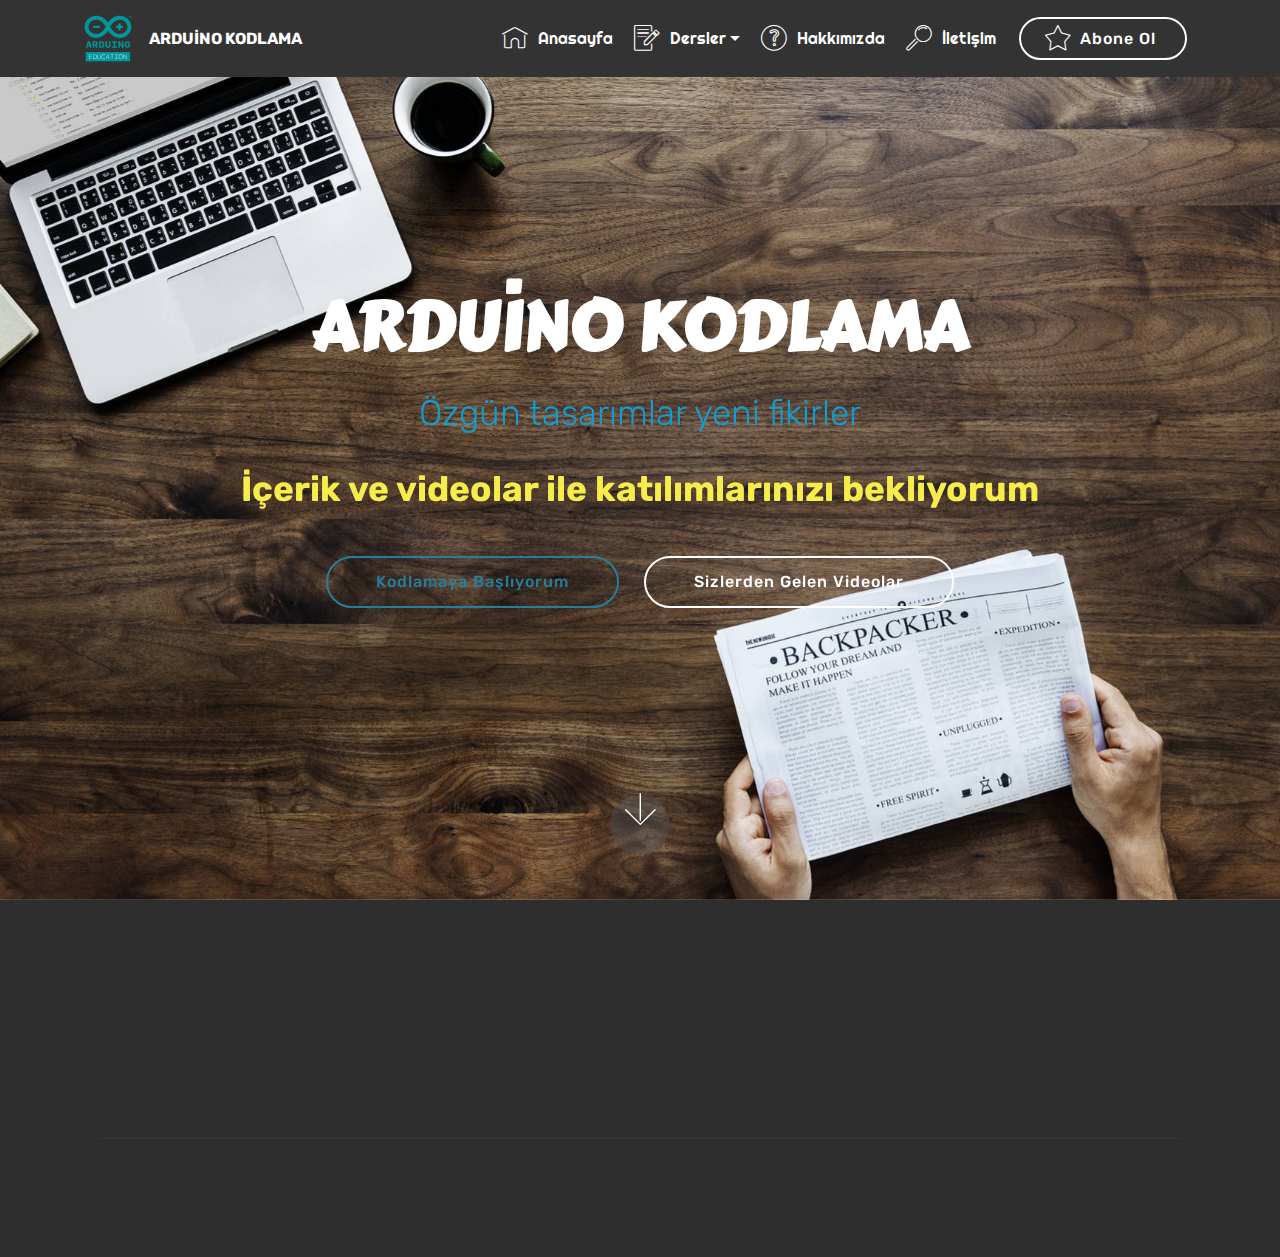
<file: index.html>
<!DOCTYPE html>
<html >
<head>
  <!-- Site made with Mobirise Website Builder v4.8.3, https://mobirise.com -->
  <meta charset="UTF-8">
  <meta http-equiv="X-UA-Compatible" content="IE=edge">
  <meta name="generator" content="Mobirise v4.8.3, mobirise.com">
  <meta name="viewport" content="width=device-width, initial-scale=1, minimum-scale=1">
  <link rel="shortcut icon" href="assets/images/arduinoeducation-logo-2.svg" type="image/x-icon">
  <meta name="description" content="">
  <title>Anasayfa</title>
  <link rel="stylesheet" href="assets/web/assets/mobirise-icons/mobirise-icons.css">
  <link rel="stylesheet" href="assets/tether/tether.min.css">
  <link rel="stylesheet" href="assets/bootstrap/css/bootstrap.min.css">
  <link rel="stylesheet" href="assets/bootstrap/css/bootstrap-grid.min.css">
  <link rel="stylesheet" href="assets/bootstrap/css/bootstrap-reboot.min.css">
  <link rel="stylesheet" href="assets/socicon/css/styles.css">
  <link rel="stylesheet" href="assets/animatecss/animate.min.css">
  <link rel="stylesheet" href="assets/dropdown/css/style.css">
  <link rel="stylesheet" href="assets/theme/css/style.css">
  <link rel="stylesheet" href="assets/mobirise/css/mbr-additional.css" type="text/css">
  
  
  
</head>
<body>

<!-- Google Analytics -->
<!-- Google Tag Manager (noscript) -->
<noscript><iframe src="https://www.googletagmanager.com/ns.html?id=GTM-WFJ6ZBH"
height="0" width="0" style="display:none;visibility:hidden"></iframe></noscript>
<!-- End Google Tag Manager (noscript) -->
<!-- /Google Analytics -->


  <section class="menu cid-qTkzRZLJNu" once="menu" id="menu1-0">

    

    <nav class="navbar navbar-expand beta-menu navbar-dropdown align-items-center navbar-fixed-top navbar-toggleable-sm">
        <button class="navbar-toggler navbar-toggler-right" type="button" data-toggle="collapse" data-target="#navbarSupportedContent" aria-controls="navbarSupportedContent" aria-expanded="false" aria-label="Toggle navigation">
            <div class="hamburger">
                <span></span>
                <span></span>
                <span></span>
                <span></span>
            </div>
        </button>
        <div class="menu-logo">
            <div class="navbar-brand">
                <span class="navbar-logo">
                    <a href="index.html">
                         <img src="assets/images/arduinoeducation-logo-2.svg" alt="Mobirise" title="" style="height: 3.8rem;">
                    </a>
                </span>
                <span class="navbar-caption-wrap"><a class="navbar-caption text-white display-4" href="index.html">ARDUİNO KODLAMA</a></span>
            </div>
        </div>
        <div class="collapse navbar-collapse" id="navbarSupportedContent">
            <ul class="navbar-nav nav-dropdown" data-app-modern-menu="true"><li class="nav-item">
                    <a class="nav-link link text-white display-5" href="index.html">
                        </a>
                </li>
                <li class="nav-item"><a class="nav-link link text-white display-5" href="index.html"><span class="mbri-home mbr-iconfont mbr-iconfont-btn"></span>Anasayfa</a></li><li class="nav-item dropdown open"><a class="nav-link link text-white dropdown-toggle display-5" href="index.html" data-toggle="dropdown-submenu" aria-expanded="true"><span class="mbri-edit mbr-iconfont mbr-iconfont-btn"></span>Dersler</a><div class="dropdown-menu"><a class="text-white dropdown-item display-5" href="page4.html">Derse başlamadan önce</a><a class="text-white dropdown-item display-5" href="index.html" aria-expanded="false">Ders - 1</a></div></li><li class="nav-item"><a class="nav-link link text-white display-5" href="page1.html"><span class="mbri-question mbr-iconfont mbr-iconfont-btn"></span>
                        
                        Hakkımızda</a></li><li class="nav-item"><a class="nav-link link text-white display-5" href="page2.html">
                        <span class="mbri-search mbr-iconfont mbr-iconfont-btn"></span>İletişim</a></li></ul>
            <div class="navbar-buttons mbr-section-btn"><a class="btn btn-sm btn-white-outline display-4" href="page3.html"><span class="mbri-star mbr-iconfont mbr-iconfont-btn"></span>Abone Ol&nbsp;</a></div>
        </div>
    </nav>
</section>

<section class="engine"><a href="https://mobiri.se/k">develop your own website</a></section><section class="cid-qTkA127IK8 mbr-fullscreen mbr-parallax-background" id="header2-1">

    

    

    <div class="container align-center">
        <div class="row justify-content-md-center">
            <div class="mbr-white col-md-10">
                <h1 class="mbr-section-title mbr-bold pb-3 mbr-fonts-style display-1">ARDUİNO KODLAMA</h1>
                <h3 class="mbr-section-subtitle align-center mbr-light pb-3 mbr-fonts-style display-2">Özgün tasarımlar yeni fikirler</h3>
                <p class="mbr-text pb-3 mbr-fonts-style display-2"><strong>İçerik ve videolar ile katılımlarınızı bekliyorum</strong></p>
                <div class="mbr-section-btn"><a class="btn btn-md btn-success-outline display-4" href="page6.html">Kodlamaya Başlıyorum</a>
                    <a class="btn btn-md btn-white-outline display-4" href="page5.html">Sizlerden Gelen Videolar</a></div>
            </div>
        </div>
    </div>
    <div class="mbr-arrow hidden-sm-down" aria-hidden="true">
        <a href="#next">
            <i class="mbri-down mbr-iconfont"></i>
        </a>
    </div>
</section>

<section class="cid-qTkAaeaxX5" id="footer1-2">

    

    

    <div class="container">
        <div class="media-container-row content text-white">
            <div class="col-12 col-md-3">
                <div class="media-wrap">
                    <a href="https://mobirise.com/">
                        <img src="assets/images/arduinoeducation-logo-2.svg" alt="Mobirise" title="">
                    </a>
                </div>
            </div>
            <div class="col-12 col-md-3 mbr-fonts-style display-5">
                <h5 class="pb-3">
                    Adres</h5>
                <p class="mbr-text">----</p>
            </div>
            <div class="col-12 col-md-3 mbr-fonts-style display-5">
                <h5 class="pb-3">
                    İletişim</h5>
                <p class="mbr-text">
                    Email: arduinokodlama123@gmail.com &nbsp;<br><br><br></p>
            </div>
            <div class="col-12 col-md-3 mbr-fonts-style display-5">
                <h5 class="pb-3">
                    Linkler</h5>
                <p class="mbr-text"><a href="http://www.kupkok.com" target="_blank">Küpkök Egitim Kurumları</a></p>
            </div>
        </div>
        <div class="footer-lower">
            <div class="media-container-row">
                <div class="col-sm-12">
                    <hr>
                </div>
            </div>
            <div class="media-container-row mbr-white">
                <div class="col-sm-6 copyright">
                    <p class="mbr-text mbr-fonts-style display-5">
                        © Copyright 2018 Arduinokodlama - All Rights Reserved
                    </p>
                </div>
                <div class="col-md-6">
                    
                </div>
            </div>
        </div>
    </div>
</section>


  <script src="assets/web/assets/jquery/jquery.min.js"></script>
  <script src="assets/popper/popper.min.js"></script>
  <script src="assets/tether/tether.min.js"></script>
  <script src="assets/bootstrap/js/bootstrap.min.js"></script>
  <script src="assets/smoothscroll/smooth-scroll.js"></script>
  <script src="assets/touchswipe/jquery.touch-swipe.min.js"></script>
  <script src="assets/viewportchecker/jquery.viewportchecker.js"></script>
  <script src="assets/parallax/jarallax.min.js"></script>
  <script src="assets/dropdown/js/script.min.js"></script>
  <script src="assets/theme/js/script.js"></script>
  
  
 <div id="scrollToTop" class="scrollToTop mbr-arrow-up"><a style="text-align: center;"><i></i></a></div>
    <input name="animation" type="hidden">
  </body>
</html>
</file>
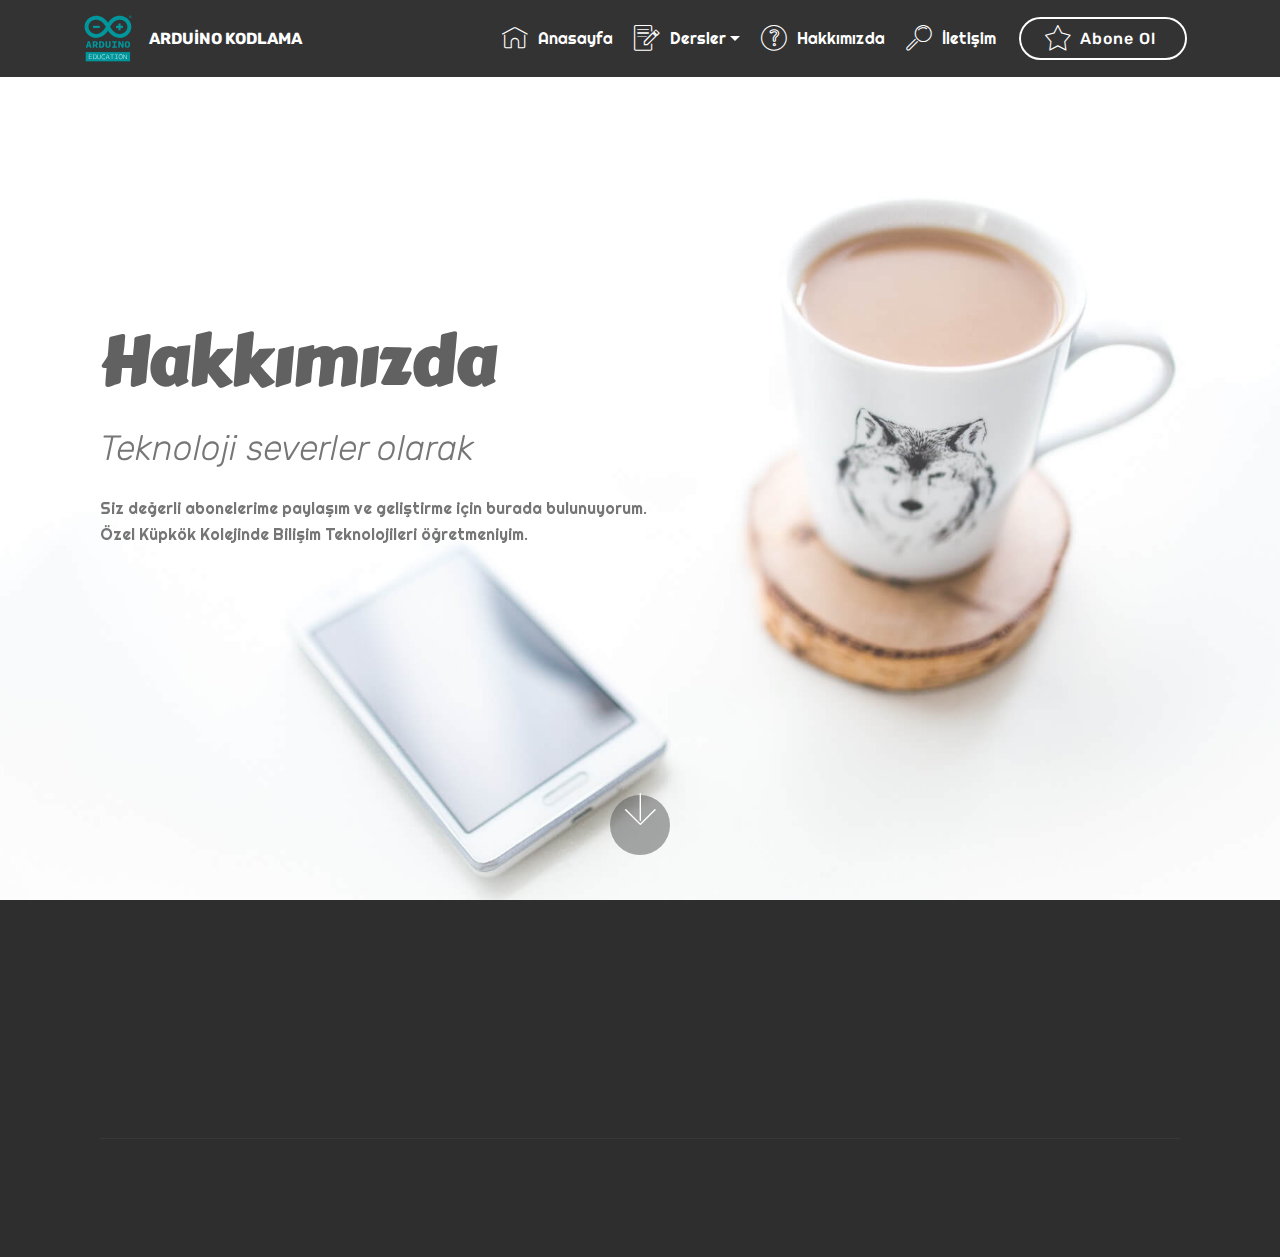
<file: page1.html>
<!DOCTYPE html>
<html >
<head>
  <!-- Site made with Mobirise Website Builder v4.8.3, https://mobirise.com -->
  <meta charset="UTF-8">
  <meta http-equiv="X-UA-Compatible" content="IE=edge">
  <meta name="generator" content="Mobirise v4.8.3, mobirise.com">
  <meta name="viewport" content="width=device-width, initial-scale=1, minimum-scale=1">
  <link rel="shortcut icon" href="assets/images/arduinoeducation-logo-2.svg" type="image/x-icon">
  <meta name="description" content="Web Builder Description">
  <title>Hakkimizda</title>
  <link rel="stylesheet" href="assets/web/assets/mobirise-icons/mobirise-icons.css">
  <link rel="stylesheet" href="assets/tether/tether.min.css">
  <link rel="stylesheet" href="assets/bootstrap/css/bootstrap.min.css">
  <link rel="stylesheet" href="assets/bootstrap/css/bootstrap-grid.min.css">
  <link rel="stylesheet" href="assets/bootstrap/css/bootstrap-reboot.min.css">
  <link rel="stylesheet" href="assets/socicon/css/styles.css">
  <link rel="stylesheet" href="assets/animatecss/animate.min.css">
  <link rel="stylesheet" href="assets/dropdown/css/style.css">
  <link rel="stylesheet" href="assets/theme/css/style.css">
  <link rel="stylesheet" href="assets/mobirise/css/mbr-additional.css" type="text/css">
  
  
  
</head>
<body>

<!-- Google Analytics -->
<!-- Google Tag Manager (noscript) -->
<noscript><iframe src="https://www.googletagmanager.com/ns.html?id=GTM-WFJ6ZBH"
height="0" width="0" style="display:none;visibility:hidden"></iframe></noscript>
<!-- End Google Tag Manager (noscript) -->
<!-- /Google Analytics -->


  <section class="menu cid-qTkzRZLJNu" once="menu" id="menu1-4">

    

    <nav class="navbar navbar-expand beta-menu navbar-dropdown align-items-center navbar-fixed-top navbar-toggleable-sm">
        <button class="navbar-toggler navbar-toggler-right" type="button" data-toggle="collapse" data-target="#navbarSupportedContent" aria-controls="navbarSupportedContent" aria-expanded="false" aria-label="Toggle navigation">
            <div class="hamburger">
                <span></span>
                <span></span>
                <span></span>
                <span></span>
            </div>
        </button>
        <div class="menu-logo">
            <div class="navbar-brand">
                <span class="navbar-logo">
                    <a href="index.html">
                         <img src="assets/images/arduinoeducation-logo-2.svg" alt="Mobirise" title="" style="height: 3.8rem;">
                    </a>
                </span>
                <span class="navbar-caption-wrap"><a class="navbar-caption text-white display-4" href="index.html">ARDUİNO KODLAMA</a></span>
            </div>
        </div>
        <div class="collapse navbar-collapse" id="navbarSupportedContent">
            <ul class="navbar-nav nav-dropdown" data-app-modern-menu="true"><li class="nav-item">
                    <a class="nav-link link text-white display-5" href="index.html">
                        </a>
                </li>
                <li class="nav-item"><a class="nav-link link text-white display-5" href="index.html"><span class="mbri-home mbr-iconfont mbr-iconfont-btn"></span>Anasayfa</a></li><li class="nav-item dropdown open"><a class="nav-link link text-white dropdown-toggle display-5" href="index.html" data-toggle="dropdown-submenu" aria-expanded="true"><span class="mbri-edit mbr-iconfont mbr-iconfont-btn"></span>Dersler</a><div class="dropdown-menu"><a class="text-white dropdown-item display-5" href="page4.html">Derse başlamadan önce</a><a class="text-white dropdown-item display-5" href="index.html" aria-expanded="false">Ders - 1</a></div></li><li class="nav-item"><a class="nav-link link text-white display-5" href="page1.html"><span class="mbri-question mbr-iconfont mbr-iconfont-btn"></span>
                        
                        Hakkımızda</a></li><li class="nav-item"><a class="nav-link link text-white display-5" href="page2.html">
                        <span class="mbri-search mbr-iconfont mbr-iconfont-btn"></span>İletişim</a></li></ul>
            <div class="navbar-buttons mbr-section-btn"><a class="btn btn-sm btn-white-outline display-4" href="page3.html"><span class="mbri-star mbr-iconfont mbr-iconfont-btn"></span>Abone Ol&nbsp;</a></div>
        </div>
    </nav>
</section>

<section class="engine"><a href="https://mobiri.se/c">web builder</a></section><section class="header9 cid-r5PgB8PhdN mbr-fullscreen mbr-parallax-background" id="header9-n">

    

    

    <div class="container">
        <div class="media-container-column mbr-white col-md-8">
            <h1 class="mbr-section-title align-left mbr-bold pb-3 mbr-fonts-style display-1">Hakkımızda</h1>
            <h3 class="mbr-section-subtitle align-left mbr-light pb-3 mbr-fonts-style display-2">
                Teknoloji severler olarak&nbsp;</h3>
            <p class="mbr-text align-left pb-3 mbr-fonts-style display-5">Siz değerli abonelerime paylaşım ve geliştirme için burada bulunuyorum.<br>Özel Küpkök Kolejinde Bilişim Teknolojileri öğretmeniyim.&nbsp;</p>
            
        </div>
    </div>

    <div class="mbr-arrow hidden-sm-down" aria-hidden="true">
        <a href="#next">
            <i class="mbri-down mbr-iconfont"></i>
        </a>
    </div>
</section>

<section class="cid-r5PgcXY2IG" id="footer1-m">

    

    

    <div class="container">
        <div class="media-container-row content text-white">
            <div class="col-12 col-md-3">
                <div class="media-wrap">
                    <a href="https://mobirise.com/">
                        <img src="assets/images/arduinoeducation-logo-2.svg" alt="Mobirise" title="">
                    </a>
                </div>
            </div>
            <div class="col-12 col-md-3 mbr-fonts-style display-5">
                <h5 class="pb-3">
                    Adres</h5>
                <p class="mbr-text">----</p>
            </div>
            <div class="col-12 col-md-3 mbr-fonts-style display-5">
                <h5 class="pb-3">
                    İletişim</h5>
                <p class="mbr-text">
                    Email: arduinokodlama123@gmail.com
                    <br><br><br></p>
            </div>
            <div class="col-12 col-md-3 mbr-fonts-style display-5">
                <h5 class="pb-3">
                    Linkler</h5>
                <p class="mbr-text"><a href="http://www.kupkok.com" target="_blank">Küpkök Egitim Kurumları</a></p>
            </div>
        </div>
        <div class="footer-lower">
            <div class="media-container-row">
                <div class="col-sm-12">
                    <hr>
                </div>
            </div>
            <div class="media-container-row mbr-white">
                <div class="col-sm-6 copyright">
                    <p class="mbr-text mbr-fonts-style display-5">
                        © Copyright 2018 Arduinokodlama - All Rights Reserved
                    </p>
                </div>
                <div class="col-md-6">
                    
                </div>
            </div>
        </div>
    </div>
</section>


  <script src="assets/web/assets/jquery/jquery.min.js"></script>
  <script src="assets/popper/popper.min.js"></script>
  <script src="assets/tether/tether.min.js"></script>
  <script src="assets/bootstrap/js/bootstrap.min.js"></script>
  <script src="assets/smoothscroll/smooth-scroll.js"></script>
  <script src="assets/viewportchecker/jquery.viewportchecker.js"></script>
  <script src="assets/dropdown/js/script.min.js"></script>
  <script src="assets/touchswipe/jquery.touch-swipe.min.js"></script>
  <script src="assets/parallax/jarallax.min.js"></script>
  <script src="assets/theme/js/script.js"></script>
  
  
 <div id="scrollToTop" class="scrollToTop mbr-arrow-up"><a style="text-align: center;"><i></i></a></div>
    <input name="animation" type="hidden">
  </body>
</html>
</file>
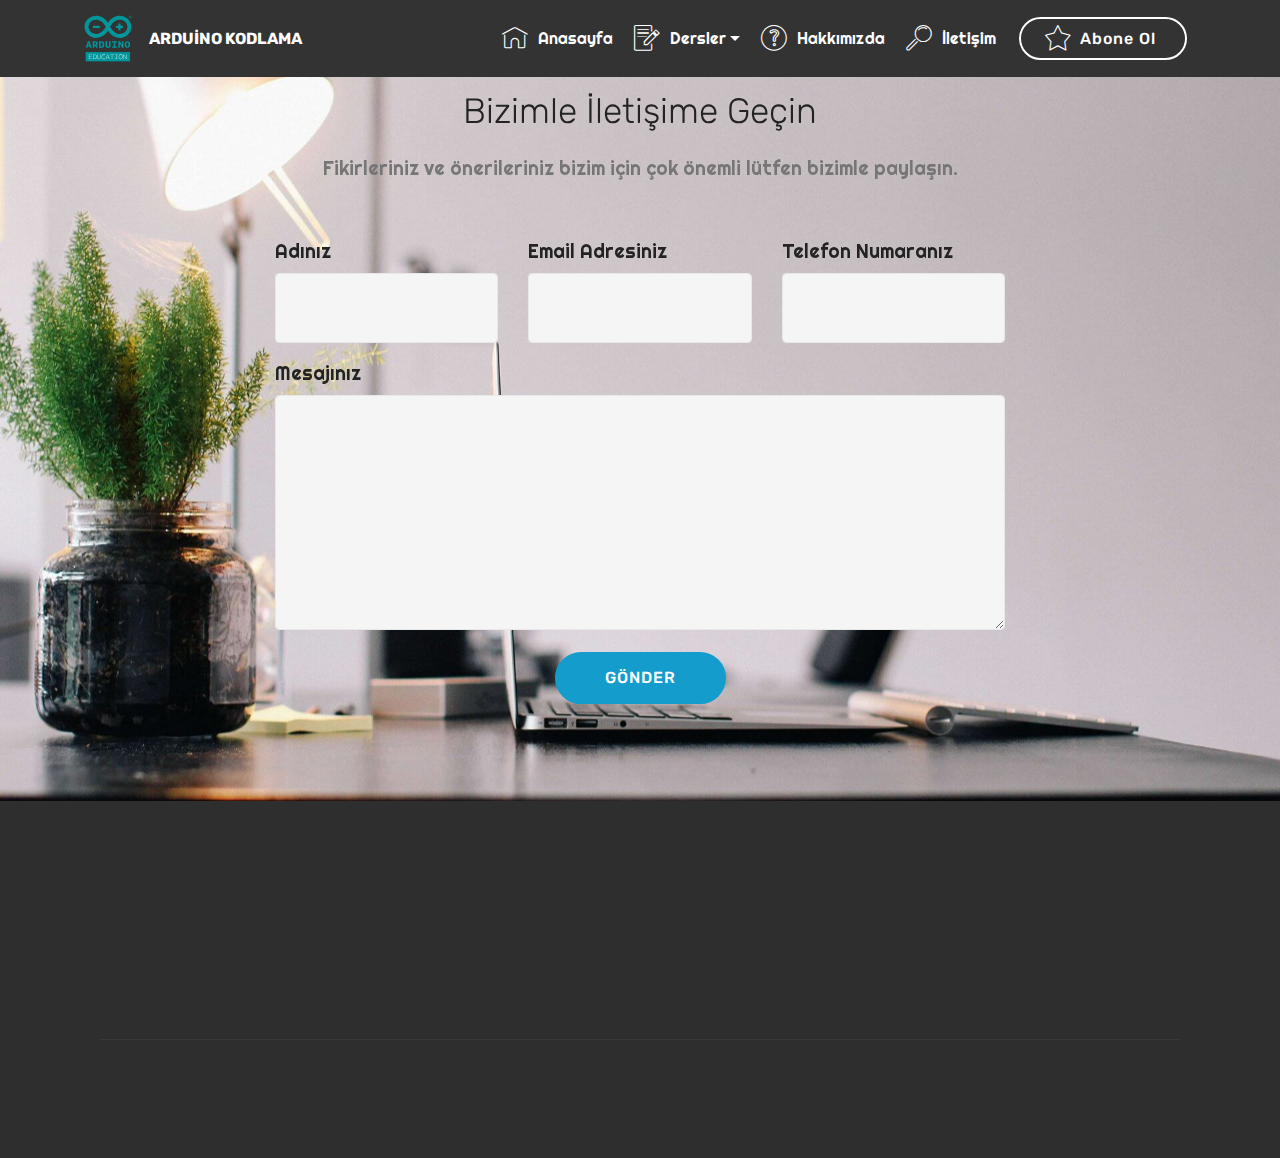
<file: page2.html>
<!DOCTYPE html>
<html >
<head>
  <!-- Site made with Mobirise Website Builder v4.8.3, https://mobirise.com -->
  <meta charset="UTF-8">
  <meta http-equiv="X-UA-Compatible" content="IE=edge">
  <meta name="generator" content="Mobirise v4.8.3, mobirise.com">
  <meta name="viewport" content="width=device-width, initial-scale=1, minimum-scale=1">
  <link rel="shortcut icon" href="assets/images/arduinoeducation-logo-2.svg" type="image/x-icon">
  <meta name="description" content="Web Page Maker Description">
  <title>iletisim</title>
  <link rel="stylesheet" href="assets/web/assets/mobirise-icons/mobirise-icons.css">
  <link rel="stylesheet" href="assets/tether/tether.min.css">
  <link rel="stylesheet" href="assets/bootstrap/css/bootstrap.min.css">
  <link rel="stylesheet" href="assets/bootstrap/css/bootstrap-grid.min.css">
  <link rel="stylesheet" href="assets/bootstrap/css/bootstrap-reboot.min.css">
  <link rel="stylesheet" href="assets/dropdown/css/style.css">
  <link rel="stylesheet" href="assets/animatecss/animate.min.css">
  <link rel="stylesheet" href="assets/socicon/css/styles.css">
  <link rel="stylesheet" href="assets/theme/css/style.css">
  <link rel="stylesheet" href="assets/mobirise/css/mbr-additional.css" type="text/css">
  
  
  
</head>
<body>

<!-- Google Analytics -->
<!-- Google Tag Manager (noscript) -->
<noscript><iframe src="https://www.googletagmanager.com/ns.html?id=GTM-WFJ6ZBH"
height="0" width="0" style="display:none;visibility:hidden"></iframe></noscript>
<!-- End Google Tag Manager (noscript) -->
<!-- /Google Analytics -->


  <section class="menu cid-qTkzRZLJNu" once="menu" id="menu1-5">

    

    <nav class="navbar navbar-expand beta-menu navbar-dropdown align-items-center navbar-fixed-top navbar-toggleable-sm">
        <button class="navbar-toggler navbar-toggler-right" type="button" data-toggle="collapse" data-target="#navbarSupportedContent" aria-controls="navbarSupportedContent" aria-expanded="false" aria-label="Toggle navigation">
            <div class="hamburger">
                <span></span>
                <span></span>
                <span></span>
                <span></span>
            </div>
        </button>
        <div class="menu-logo">
            <div class="navbar-brand">
                <span class="navbar-logo">
                    <a href="index.html">
                         <img src="assets/images/arduinoeducation-logo-2.svg" alt="Mobirise" title="" style="height: 3.8rem;">
                    </a>
                </span>
                <span class="navbar-caption-wrap"><a class="navbar-caption text-white display-4" href="index.html">ARDUİNO KODLAMA</a></span>
            </div>
        </div>
        <div class="collapse navbar-collapse" id="navbarSupportedContent">
            <ul class="navbar-nav nav-dropdown" data-app-modern-menu="true"><li class="nav-item">
                    <a class="nav-link link text-white display-5" href="index.html">
                        </a>
                </li>
                <li class="nav-item"><a class="nav-link link text-white display-5" href="index.html"><span class="mbri-home mbr-iconfont mbr-iconfont-btn"></span>Anasayfa</a></li><li class="nav-item dropdown open"><a class="nav-link link text-white dropdown-toggle display-5" href="index.html" data-toggle="dropdown-submenu" aria-expanded="true"><span class="mbri-edit mbr-iconfont mbr-iconfont-btn"></span>Dersler</a><div class="dropdown-menu"><a class="text-white dropdown-item display-5" href="page4.html">Derse başlamadan önce</a><a class="text-white dropdown-item display-5" href="index.html" aria-expanded="false">Ders - 1</a></div></li><li class="nav-item"><a class="nav-link link text-white display-5" href="page1.html"><span class="mbri-question mbr-iconfont mbr-iconfont-btn"></span>
                        
                        Hakkımızda</a></li><li class="nav-item"><a class="nav-link link text-white display-5" href="page2.html">
                        <span class="mbri-search mbr-iconfont mbr-iconfont-btn"></span>İletişim</a></li></ul>
            <div class="navbar-buttons mbr-section-btn"><a class="btn btn-sm btn-white-outline display-4" href="page3.html"><span class="mbri-star mbr-iconfont mbr-iconfont-btn"></span>Abone Ol&nbsp;</a></div>
        </div>
    </nav>
</section>

<section class="engine"><a href="https://mobiri.se/x">free css templates</a></section><section class="mbr-section form1 cid-r5Pe9fPtT5 mbr-parallax-background" id="form1-k">

    

    
    <div class="container">
        <div class="row justify-content-center">
            <div class="title col-12 col-lg-8">
                <h2 class="mbr-section-title align-center pb-3 mbr-fonts-style display-2">
                    Bizimle İletişime Geçin</h2>
                <h3 class="mbr-section-subtitle align-center mbr-light pb-3 mbr-fonts-style display-7">
                    Fikirleriniz ve önerileriniz bizim için çok önemli lütfen bizimle paylaşın.</h3>
            </div>
        </div>
    </div>
    <div class="container">
        <div class="row justify-content-center">
            <div class="media-container-column col-lg-8" data-form-type="formoid">
                    <div data-form-alert="" hidden="">Fikirleriniz ve önerileriniz için teşekkürler.</div>
            
                    <form class="mbr-form" action="https://mobirise.com/" method="post" data-form-title="Mobirise Form"><input type="hidden" name="email" data-form-email="true" value="mL6/vX8KvXd9pgXrhnxtc+osYVC24uXC0VwEsAEMXmmsJZxS3k+7YeHRZSNZERpnhWHJTBYqKkETE1MUbQvBKTM2EnTIOgNM/uyQBHswrz6QrWfOQgGdmxWFx2Q3NqqL">
                        <div class="row row-sm-offset">
                            <div class="col-md-4 multi-horizontal" data-for="name">
                                <div class="form-group">
                                    <label class="form-control-label mbr-fonts-style display-7" for="name-form1-k">Adınız</label>
                                    <input type="text" class="form-control" name="name" data-form-field="Name" required="" id="name-form1-k">
                                </div>
                            </div>
                            <div class="col-md-4 multi-horizontal" data-for="email">
                                <div class="form-group">
                                    <label class="form-control-label mbr-fonts-style display-7" for="email-form1-k">Email Adresiniz</label>
                                    <input type="email" class="form-control" name="email" data-form-field="Email" required="" id="email-form1-k">
                                </div>
                            </div>
                            <div class="col-md-4 multi-horizontal" data-for="phone">
                                <div class="form-group">
                                    <label class="form-control-label mbr-fonts-style display-7" for="phone-form1-k">Telefon Numaranız</label>
                                    <input type="tel" class="form-control" name="phone" data-form-field="Phone" id="phone-form1-k">
                                </div>
                            </div>
                        </div>
                        <div class="form-group" data-for="message">
                            <label class="form-control-label mbr-fonts-style display-7" for="message-form1-k">Mesajınız</label>
                            <textarea type="text" class="form-control" name="message" rows="7" data-form-field="Message" id="message-form1-k"></textarea>
                        </div>
            
                        <span class="input-group-btn"><button href="" type="submit" class="btn btn-primary btn-form display-4">GÖNDER</button></span>
                    </form>
            </div>
        </div>
    </div>
</section>

<section class="cid-r5PebLmbrd" id="footer1-l">

    

    

    <div class="container">
        <div class="media-container-row content text-white">
            <div class="col-12 col-md-3">
                <div class="media-wrap">
                    <a href="https://mobirise.com/">
                        <img src="assets/images/arduinoeducation-logo-2.svg" alt="Mobirise" title="">
                    </a>
                </div>
            </div>
            <div class="col-12 col-md-3 mbr-fonts-style display-5">
                <h5 class="pb-3">
                    Adres</h5>
                <p class="mbr-text">----</p>
            </div>
            <div class="col-12 col-md-3 mbr-fonts-style display-5">
                <h5 class="pb-3">
                    İletişim</h5>
                <p class="mbr-text">
                    Email: arduinokodlama123@gmail.com
                    <br><br><br></p>
            </div>
            <div class="col-12 col-md-3 mbr-fonts-style display-5">
                <h5 class="pb-3">
                    Linkler</h5>
                <p class="mbr-text"><a href="http://www.kupkok.com" target="_blank">Küpkök Egitim Kurumları</a></p>
            </div>
        </div>
        <div class="footer-lower">
            <div class="media-container-row">
                <div class="col-sm-12">
                    <hr>
                </div>
            </div>
            <div class="media-container-row mbr-white">
                <div class="col-sm-6 copyright">
                    <p class="mbr-text mbr-fonts-style display-5">
                        © Copyright 2018 Arduinokodlama - All Rights Reserved
                    </p>
                </div>
                <div class="col-md-6">
                    
                </div>
            </div>
        </div>
    </div>
</section>


  <script src="assets/web/assets/jquery/jquery.min.js"></script>
  <script src="assets/popper/popper.min.js"></script>
  <script src="assets/tether/tether.min.js"></script>
  <script src="assets/bootstrap/js/bootstrap.min.js"></script>
  <script src="assets/smoothscroll/smooth-scroll.js"></script>
  <script src="assets/dropdown/js/script.min.js"></script>
  <script src="assets/touchswipe/jquery.touch-swipe.min.js"></script>
  <script src="assets/viewportchecker/jquery.viewportchecker.js"></script>
  <script src="assets/parallax/jarallax.min.js"></script>
  <script src="assets/theme/js/script.js"></script>
  <script src="assets/formoid/formoid.min.js"></script>
  
  
 <div id="scrollToTop" class="scrollToTop mbr-arrow-up"><a style="text-align: center;"><i></i></a></div>
    <input name="animation" type="hidden">
  </body>
</html>
</file>
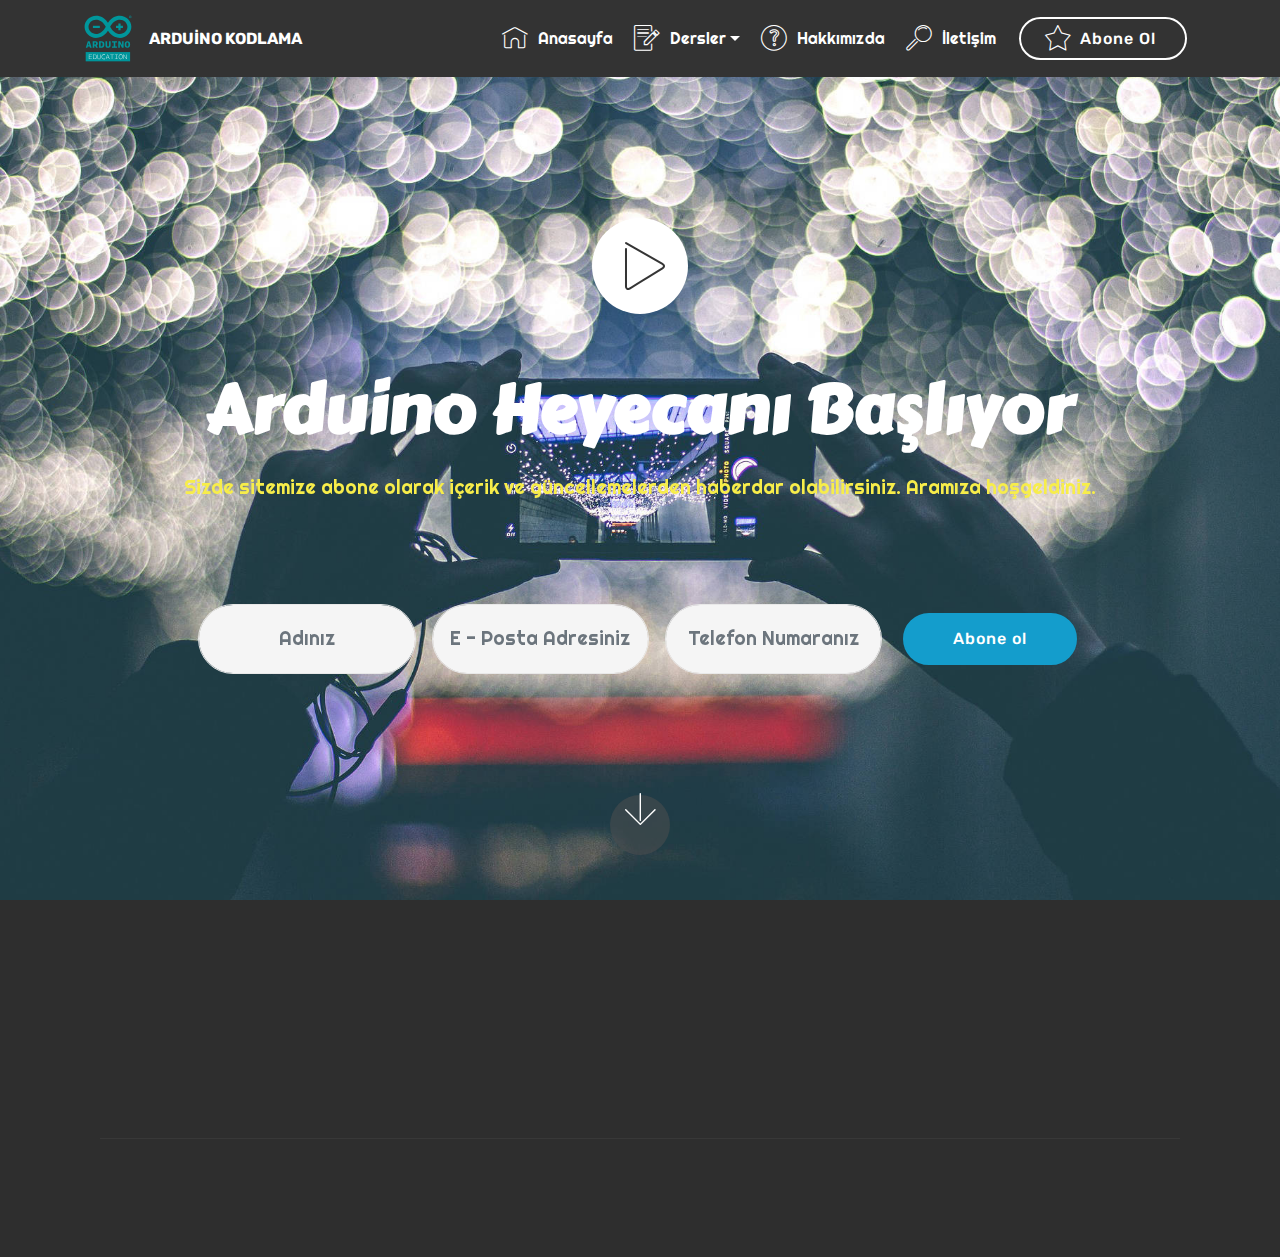
<file: page3.html>
<!DOCTYPE html>
<html >
<head>
  <!-- Site made with Mobirise Website Builder v4.8.3, https://mobirise.com -->
  <meta charset="UTF-8">
  <meta http-equiv="X-UA-Compatible" content="IE=edge">
  <meta name="generator" content="Mobirise v4.8.3, mobirise.com">
  <meta name="viewport" content="width=device-width, initial-scale=1, minimum-scale=1">
  <link rel="shortcut icon" href="assets/images/arduinoeducation-logo-2.svg" type="image/x-icon">
  <meta name="description" content="Web Page Maker Description">
  <title>üyeol</title>
  <link rel="stylesheet" href="assets/web/assets/mobirise-icons/mobirise-icons.css">
  <link rel="stylesheet" href="assets/tether/tether.min.css">
  <link rel="stylesheet" href="assets/bootstrap/css/bootstrap.min.css">
  <link rel="stylesheet" href="assets/bootstrap/css/bootstrap-grid.min.css">
  <link rel="stylesheet" href="assets/bootstrap/css/bootstrap-reboot.min.css">
  <link rel="stylesheet" href="assets/dropdown/css/style.css">
  <link rel="stylesheet" href="assets/animatecss/animate.min.css">
  <link rel="stylesheet" href="assets/socicon/css/styles.css">
  <link rel="stylesheet" href="assets/theme/css/style.css">
  <link rel="stylesheet" href="assets/mobirise/css/mbr-additional.css" type="text/css">
  
  
  
</head>
<body>

<!-- Google Analytics -->
<!-- Google Tag Manager (noscript) -->
<noscript><iframe src="https://www.googletagmanager.com/ns.html?id=GTM-WFJ6ZBH"
height="0" width="0" style="display:none;visibility:hidden"></iframe></noscript>
<!-- End Google Tag Manager (noscript) -->
<!-- /Google Analytics -->


  <section class="menu cid-qTkzRZLJNu" once="menu" id="menu1-a">

    

    <nav class="navbar navbar-expand beta-menu navbar-dropdown align-items-center navbar-fixed-top navbar-toggleable-sm">
        <button class="navbar-toggler navbar-toggler-right" type="button" data-toggle="collapse" data-target="#navbarSupportedContent" aria-controls="navbarSupportedContent" aria-expanded="false" aria-label="Toggle navigation">
            <div class="hamburger">
                <span></span>
                <span></span>
                <span></span>
                <span></span>
            </div>
        </button>
        <div class="menu-logo">
            <div class="navbar-brand">
                <span class="navbar-logo">
                    <a href="index.html">
                         <img src="assets/images/arduinoeducation-logo-2.svg" alt="Mobirise" title="" style="height: 3.8rem;">
                    </a>
                </span>
                <span class="navbar-caption-wrap"><a class="navbar-caption text-white display-4" href="index.html">ARDUİNO KODLAMA</a></span>
            </div>
        </div>
        <div class="collapse navbar-collapse" id="navbarSupportedContent">
            <ul class="navbar-nav nav-dropdown" data-app-modern-menu="true"><li class="nav-item">
                    <a class="nav-link link text-white display-5" href="index.html">
                        </a>
                </li>
                <li class="nav-item"><a class="nav-link link text-white display-5" href="index.html"><span class="mbri-home mbr-iconfont mbr-iconfont-btn"></span>Anasayfa</a></li><li class="nav-item dropdown open"><a class="nav-link link text-white dropdown-toggle display-5" href="index.html" data-toggle="dropdown-submenu" aria-expanded="true"><span class="mbri-edit mbr-iconfont mbr-iconfont-btn"></span>Dersler</a><div class="dropdown-menu"><a class="text-white dropdown-item display-5" href="page4.html">Derse başlamadan önce</a><a class="text-white dropdown-item display-5" href="index.html" aria-expanded="false">Ders - 1</a></div></li><li class="nav-item"><a class="nav-link link text-white display-5" href="page1.html"><span class="mbri-question mbr-iconfont mbr-iconfont-btn"></span>
                        
                        Hakkımızda</a></li><li class="nav-item"><a class="nav-link link text-white display-5" href="page2.html">
                        <span class="mbri-search mbr-iconfont mbr-iconfont-btn"></span>İletişim</a></li></ul>
            <div class="navbar-buttons mbr-section-btn"><a class="btn btn-sm btn-white-outline display-4" href="page3.html"><span class="mbri-star mbr-iconfont mbr-iconfont-btn"></span>Abone Ol&nbsp;</a></div>
        </div>
    </nav>
</section>

<section class="engine"><a href="https://mobiri.se/z">best free html templates</a></section><section class="header13 cid-r5OW0UFfme mbr-fullscreen mbr-parallax-background" id="header13-c">

    

    

    <div class="container">
        <div class="mbr-media show-modal align-center pb-4 mb-4 pt-5" data-modal=".modalWindow">
            <span class="mbr-icofont mbri-play"></span>
        </div>

        <h1 class="mbr-section-title align-center pb-3 mbr-white mbr-bold mbr-fonts-style display-1">Arduino Heyecanı Başlıyor</h1>

        <h3 class="mbr-section-subtitle mbr-fonts-style display-7">
            Sizde sitemize abone olarak içerik ve güncellemelerden haberdar olabilirsiniz. Aramıza hoşgeldiniz.</h3>

        <div class="container mt-5 pt-5 pb-5">
            <div class="media-container-column" data-form-type="formoid">
                <div data-form-alert="" hidden="">Aramıza Hoşgeldiniz.</div>

                <form class="form-inline" action="https://mobirise.com/" method="post" data-form-title="Mobirise Form">
                    <input type="hidden" value="1UpvY4XEYrwK306RypqyFtt4Ihyge/zl0fmIoUzulfv2+heOjPPmVi1ALf7rANTcYl4MVf71KPGErUgozjNxcCCy4mwNWjybUlaZQfEksKWPhttj6gvv600vGJw2DUke" data-form-email="true">
                    <div class="form-group">
                        <input type="text" class="form-control input-sm input-inverse" name="name" required="" data-form-field="Name" placeholder="Adınız" id="name-header13-c">
                    </div>
                    <div class="form-group">
                        <input type="email" class="form-control input-sm input-inverse" name="email" required="" data-form-field="Email" placeholder="E - Posta Adresiniz" id="email-header13-c">
                    </div>
                    <div class="form-group">
                        <input type="tel" class="form-control input-sm input-inverse" name="phone" data-form-field="Phone" placeholder="Telefon Numaranız" id="phone-header13-c">
                    </div>
                    <div class="buttons-wrap"><button href="" class="btn btn-primary display-4" type="submit" role="button">Abone ol</button></div>
                </form>
            </div>
        </div>
    </div>

    <div>
        <div class="modalWindow" style="display: none;">
            <div class="modalWindow-container">
                <div class="modalWindow-video-container">
                    <div class="modalWindow-video">
                        <iframe width="100%" height="100%" frameborder="0" allowfullscreen="1" data-src="https://www.youtube.com/watch?v=3YRoevTMNdw"></iframe>
                    </div>
                    <a class="close" role="button" data-dismiss="modal">
                        <span aria-hidden="true" class="mbri-close mbr-iconfont closeModal"></span>
                        <span class="sr-only">Close</span>
                    </a>
                </div>
            </div>
        </div>
    </div>

    <div class="mbr-arrow hidden-sm-down" aria-hidden="true">
        <a href="#next">
            <i class="mbri-down mbr-iconfont"></i>
        </a>
    </div>
</section>

<section class="cid-r5PbWowe7W" id="footer1-j">

    

    

    <div class="container">
        <div class="media-container-row content text-white">
            <div class="col-12 col-md-3">
                <div class="media-wrap">
                    <a href="https://mobirise.com/">
                        <img src="assets/images/arduinoeducation-logo-2.svg" alt="Mobirise" title="">
                    </a>
                </div>
            </div>
            <div class="col-12 col-md-3 mbr-fonts-style display-5">
                <h5 class="pb-3">
                    Adres</h5>
                <p class="mbr-text">----</p>
            </div>
            <div class="col-12 col-md-3 mbr-fonts-style display-5">
                <h5 class="pb-3">
                    İletişim</h5>
                <p class="mbr-text">
                    Email: arduinokodlama123@gmail.com
                    <br><br><br></p>
            </div>
            <div class="col-12 col-md-3 mbr-fonts-style display-5">
                <h5 class="pb-3">
                    Linkler</h5>
                <p class="mbr-text"><a href="http://www.kupkok.com" target="_blank">Küpkök Egitim Kurumları</a></p>
            </div>
        </div>
        <div class="footer-lower">
            <div class="media-container-row">
                <div class="col-sm-12">
                    <hr>
                </div>
            </div>
            <div class="media-container-row mbr-white">
                <div class="col-sm-6 copyright">
                    <p class="mbr-text mbr-fonts-style display-5">
                        © Copyright 2018 Arduinokodlama - All Rights Reserved
                    </p>
                </div>
                <div class="col-md-6">
                    
                </div>
            </div>
        </div>
    </div>
</section>


  <script src="assets/web/assets/jquery/jquery.min.js"></script>
  <script src="assets/popper/popper.min.js"></script>
  <script src="assets/tether/tether.min.js"></script>
  <script src="assets/bootstrap/js/bootstrap.min.js"></script>
  <script src="assets/smoothscroll/smooth-scroll.js"></script>
  <script src="assets/dropdown/js/script.min.js"></script>
  <script src="assets/touchswipe/jquery.touch-swipe.min.js"></script>
  <script src="assets/viewportchecker/jquery.viewportchecker.js"></script>
  <script src="assets/playervimeo/vimeo_player.js"></script>
  <script src="assets/parallax/jarallax.min.js"></script>
  <script src="assets/theme/js/script.js"></script>
  <script src="assets/formoid/formoid.min.js"></script>
  
  
 <div id="scrollToTop" class="scrollToTop mbr-arrow-up"><a style="text-align: center;"><i></i></a></div>
    <input name="animation" type="hidden">
  </body>
</html>
</file>
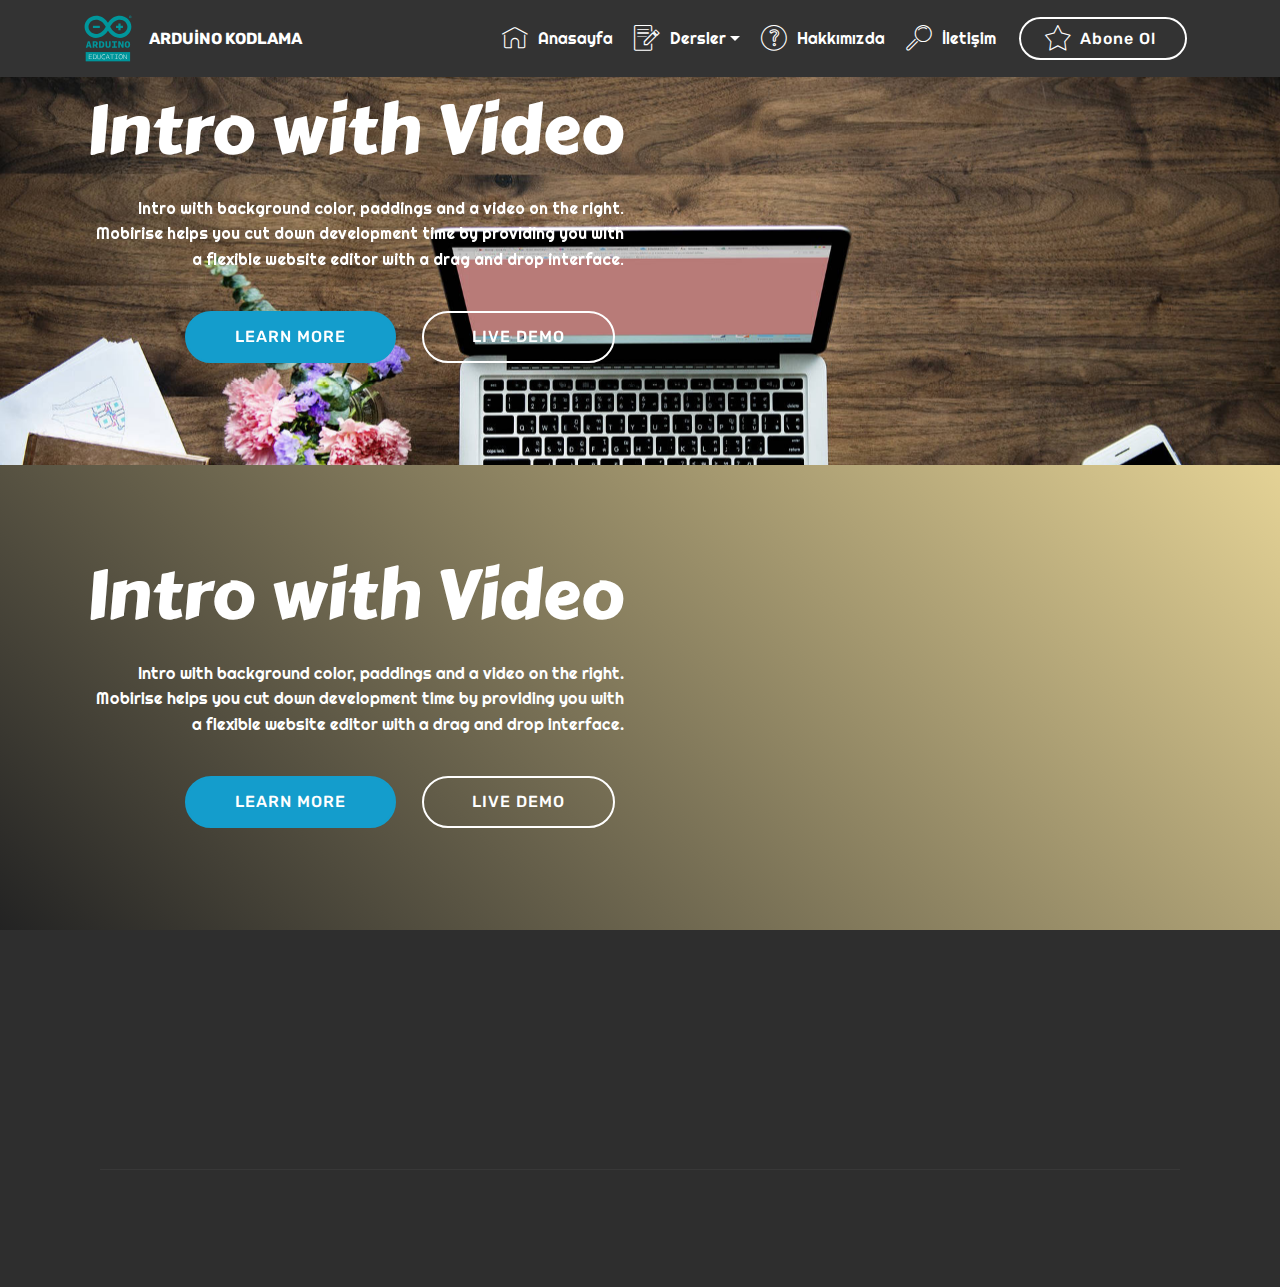
<file: page5.html>
<!DOCTYPE html>
<html >
<head>
  <!-- Site made with Mobirise Website Builder v4.8.3, https://mobirise.com -->
  <meta charset="UTF-8">
  <meta http-equiv="X-UA-Compatible" content="IE=edge">
  <meta name="generator" content="Mobirise v4.8.3, mobirise.com">
  <meta name="viewport" content="width=device-width, initial-scale=1, minimum-scale=1">
  <link rel="shortcut icon" href="assets/images/arduinoeducation-logo-2.svg" type="image/x-icon">
  <meta name="description" content="Web Site Maker Description">
  <title>sizdengelenvideolar</title>
  <link rel="stylesheet" href="assets/web/assets/mobirise-icons/mobirise-icons.css">
  <link rel="stylesheet" href="assets/tether/tether.min.css">
  <link rel="stylesheet" href="assets/bootstrap/css/bootstrap.min.css">
  <link rel="stylesheet" href="assets/bootstrap/css/bootstrap-grid.min.css">
  <link rel="stylesheet" href="assets/bootstrap/css/bootstrap-reboot.min.css">
  <link rel="stylesheet" href="assets/socicon/css/styles.css">
  <link rel="stylesheet" href="assets/animatecss/animate.min.css">
  <link rel="stylesheet" href="assets/dropdown/css/style.css">
  <link rel="stylesheet" href="assets/theme/css/style.css">
  <link rel="stylesheet" href="assets/mobirise/css/mbr-additional.css" type="text/css">
  
  
  
</head>
<body>

<!-- Google Analytics -->
<!-- Google Tag Manager (noscript) -->
<noscript><iframe src="https://www.googletagmanager.com/ns.html?id=GTM-WFJ6ZBH"
height="0" width="0" style="display:none;visibility:hidden"></iframe></noscript>
<!-- End Google Tag Manager (noscript) -->
<!-- /Google Analytics -->


  <section class="menu cid-qTkzRZLJNu" once="menu" id="menu1-s">

    

    <nav class="navbar navbar-expand beta-menu navbar-dropdown align-items-center navbar-fixed-top navbar-toggleable-sm">
        <button class="navbar-toggler navbar-toggler-right" type="button" data-toggle="collapse" data-target="#navbarSupportedContent" aria-controls="navbarSupportedContent" aria-expanded="false" aria-label="Toggle navigation">
            <div class="hamburger">
                <span></span>
                <span></span>
                <span></span>
                <span></span>
            </div>
        </button>
        <div class="menu-logo">
            <div class="navbar-brand">
                <span class="navbar-logo">
                    <a href="index.html">
                         <img src="assets/images/arduinoeducation-logo-2.svg" alt="Mobirise" title="" style="height: 3.8rem;">
                    </a>
                </span>
                <span class="navbar-caption-wrap"><a class="navbar-caption text-white display-4" href="index.html">ARDUİNO KODLAMA</a></span>
            </div>
        </div>
        <div class="collapse navbar-collapse" id="navbarSupportedContent">
            <ul class="navbar-nav nav-dropdown" data-app-modern-menu="true"><li class="nav-item">
                    <a class="nav-link link text-white display-5" href="index.html">
                        </a>
                </li>
                <li class="nav-item"><a class="nav-link link text-white display-5" href="index.html"><span class="mbri-home mbr-iconfont mbr-iconfont-btn"></span>Anasayfa</a></li><li class="nav-item dropdown open"><a class="nav-link link text-white dropdown-toggle display-5" href="index.html" data-toggle="dropdown-submenu" aria-expanded="true"><span class="mbri-edit mbr-iconfont mbr-iconfont-btn"></span>Dersler</a><div class="dropdown-menu"><a class="text-white dropdown-item display-5" href="page4.html">Derse başlamadan önce</a><a class="text-white dropdown-item display-5" href="index.html" aria-expanded="false">Ders - 1</a></div></li><li class="nav-item"><a class="nav-link link text-white display-5" href="page1.html"><span class="mbri-question mbr-iconfont mbr-iconfont-btn"></span>
                        
                        Hakkımızda</a></li><li class="nav-item"><a class="nav-link link text-white display-5" href="page2.html">
                        <span class="mbri-search mbr-iconfont mbr-iconfont-btn"></span>İletişim</a></li></ul>
            <div class="navbar-buttons mbr-section-btn"><a class="btn btn-sm btn-white-outline display-4" href="page3.html"><span class="mbri-star mbr-iconfont mbr-iconfont-btn"></span>Abone Ol&nbsp;</a></div>
        </div>
    </nav>
</section>

<section class="engine"><a href="https://mobiri.se">Mobirise</a></section><section class="header7 cid-r64YINYOxn mbr-parallax-background" id="header7-z">

    

    

    <div class="container">
        <div class="media-container-row">

            <div class="media-content align-right">
                <h1 class="mbr-section-title mbr-white pb-3 mbr-fonts-style display-1">
                    Intro with Video
                </h1>
                <div class="mbr-section-text mbr-white pb-3">
                    <p class="mbr-text mbr-fonts-style display-5">
                        Intro with background color, paddings and a video on the right. Mobirise helps you cut down development time by providing you with a flexible website editor with a drag and drop interface.
                    </p>
                </div>
                <div class="mbr-section-btn">
                        <a class="btn btn-md btn-primary display-4" href="https://mobirise.com">LEARN MORE</a>
                        <a class="btn btn-md btn-white-outline display-4" href="https://mobirise.com">LIVE DEMO</a>
                </div>
            </div>

            <div class="mbr-figure" style="width: 100%;"><iframe class="mbr-embedded-video" src="https://www.youtube.com/embed/uNCr7NdOJgw?rel=0&amp;amp;showinfo=0&amp;autoplay=0&amp;loop=0" width="1280" height="720" frameborder="0" allowfullscreen></iframe></div>

        </div>
    </div>
</section>

<section class="header7 cid-r64YSAtH00" id="header7-10">

    

    

    <div class="container">
        <div class="media-container-row">

            <div class="media-content align-right">
                <h1 class="mbr-section-title mbr-white pb-3 mbr-fonts-style display-1">
                    Intro with Video
                </h1>
                <div class="mbr-section-text mbr-white pb-3">
                    <p class="mbr-text mbr-fonts-style display-5">
                        Intro with background color, paddings and a video on the right. Mobirise helps you cut down development time by providing you with a flexible website editor with a drag and drop interface.
                    </p>
                </div>
                <div class="mbr-section-btn">
                        <a class="btn btn-md btn-primary display-4" href="https://mobirise.com">LEARN MORE</a>
                        <a class="btn btn-md btn-white-outline display-4" href="https://mobirise.com">LIVE DEMO</a>
                </div>
            </div>

            <div class="mbr-figure" style="width: 100%;"><iframe class="mbr-embedded-video" src="https://www.youtube.com/embed/uNCr7NdOJgw?rel=0&amp;amp;showinfo=0&amp;autoplay=0&amp;loop=0" width="1280" height="720" frameborder="0" allowfullscreen></iframe></div>

        </div>
    </div>
</section>

<section class="cid-r64YlWukIs" id="footer1-y">

    

    

    <div class="container">
        <div class="media-container-row content text-white">
            <div class="col-12 col-md-3">
                <div class="media-wrap">
                    <a href="https://mobirise.com/">
                        <img src="assets/images/arduinoeducation-logo-22.svg" alt="Mobirise" title="">
                    </a>
                </div>
            </div>
            <div class="col-12 col-md-3 mbr-fonts-style display-5">
                <h5 class="pb-3">
                    Adres</h5>
                <p class="mbr-text">----</p>
            </div>
            <div class="col-12 col-md-3 mbr-fonts-style display-5">
                <h5 class="pb-3">
                    İletişim</h5>
                <p class="mbr-text">
                    Email: arduinokodlama123@gmail.com
                    <br><br><br></p>
            </div>
            <div class="col-12 col-md-3 mbr-fonts-style display-5">
                <h5 class="pb-3">
                    Linkler</h5>
                <p class="mbr-text"><a href="http://www.kupkok.com" target="_blank">Küpkök Egitim Kurumları</a></p>
            </div>
        </div>
        <div class="footer-lower">
            <div class="media-container-row">
                <div class="col-sm-12">
                    <hr>
                </div>
            </div>
            <div class="media-container-row mbr-white">
                <div class="col-sm-6 copyright">
                    <p class="mbr-text mbr-fonts-style display-5">
                        © Copyright 2018 Arduinokodlama - All Rights Reserved
                    </p>
                </div>
                <div class="col-md-6">
                    
                </div>
            </div>
        </div>
    </div>
</section>


  <script src="assets/web/assets/jquery/jquery.min.js"></script>
  <script src="assets/popper/popper.min.js"></script>
  <script src="assets/tether/tether.min.js"></script>
  <script src="assets/bootstrap/js/bootstrap.min.js"></script>
  <script src="assets/smoothscroll/smooth-scroll.js"></script>
  <script src="assets/touchswipe/jquery.touch-swipe.min.js"></script>
  <script src="assets/viewportchecker/jquery.viewportchecker.js"></script>
  <script src="assets/parallax/jarallax.min.js"></script>
  <script src="assets/dropdown/js/script.min.js"></script>
  <script src="assets/theme/js/script.js"></script>
  
  
 <div id="scrollToTop" class="scrollToTop mbr-arrow-up"><a style="text-align: center;"><i></i></a></div>
    <input name="animation" type="hidden">
  </body>
</html>
</file>
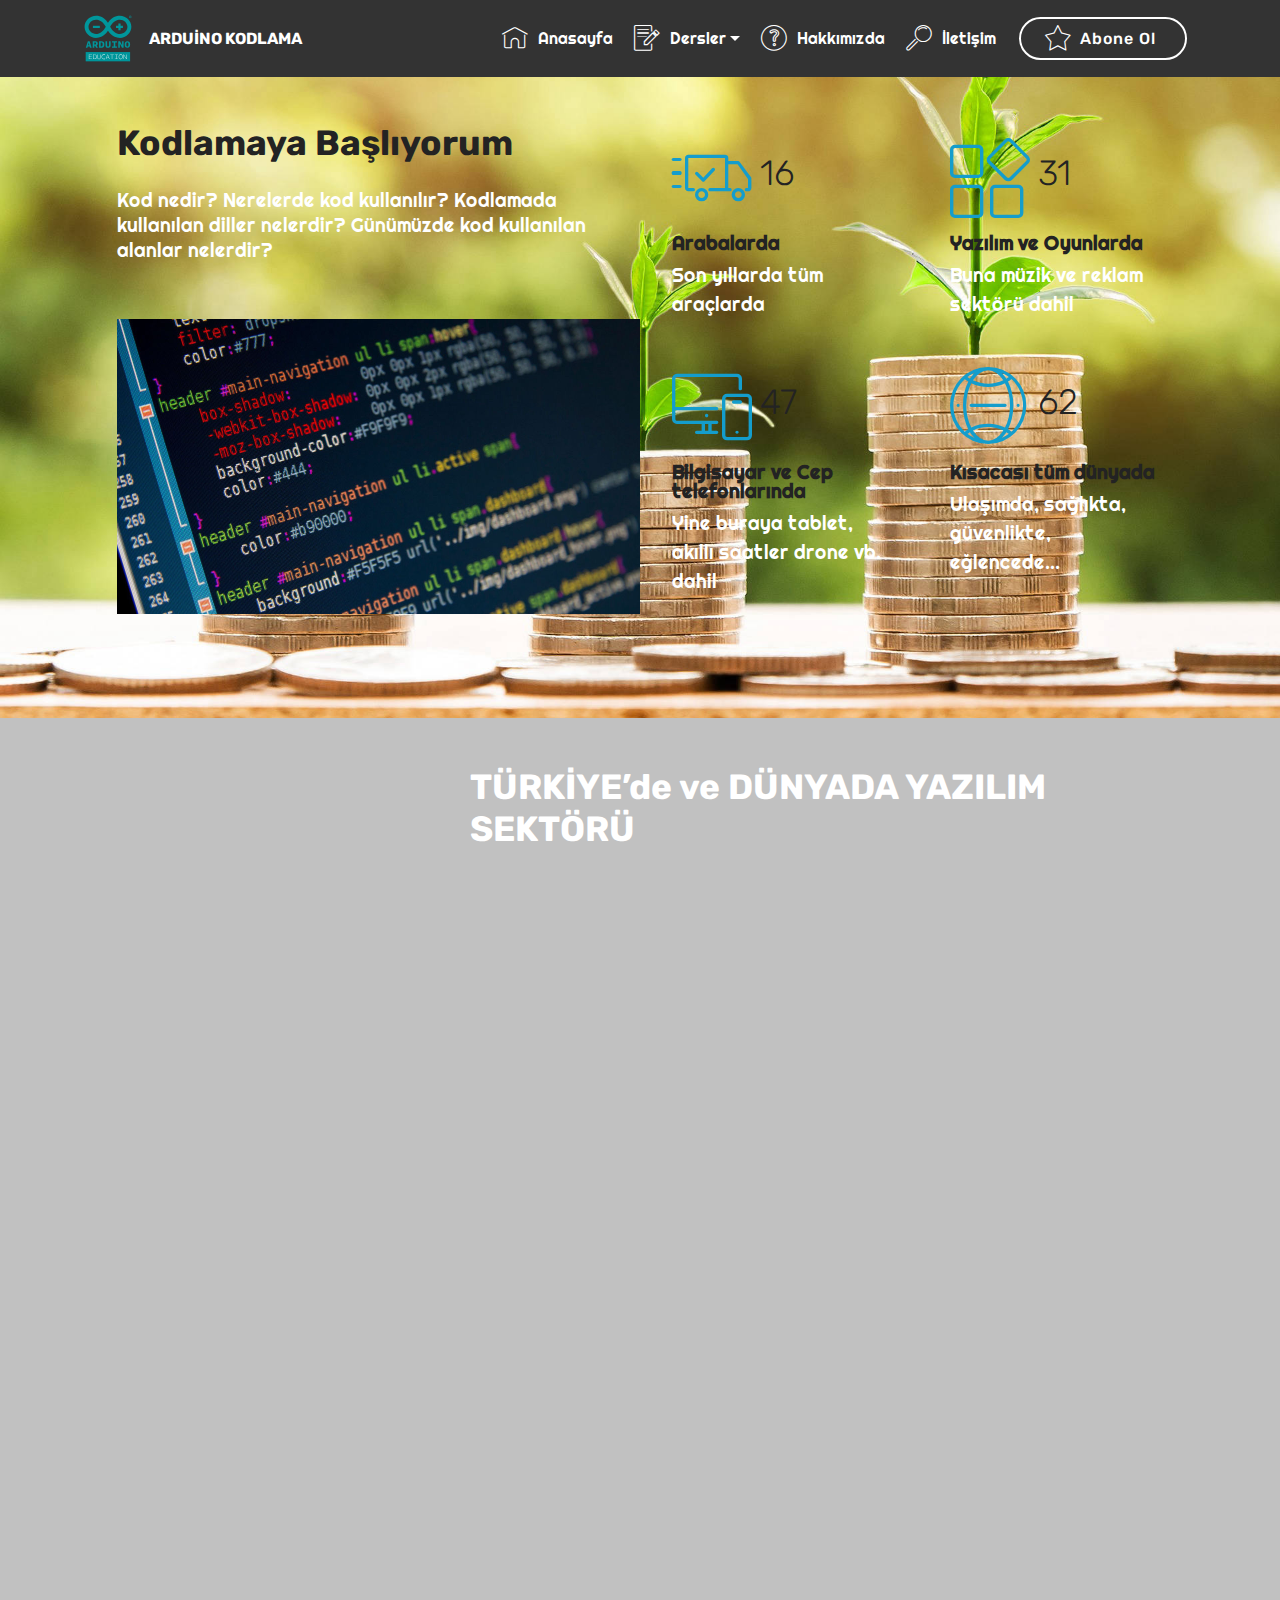
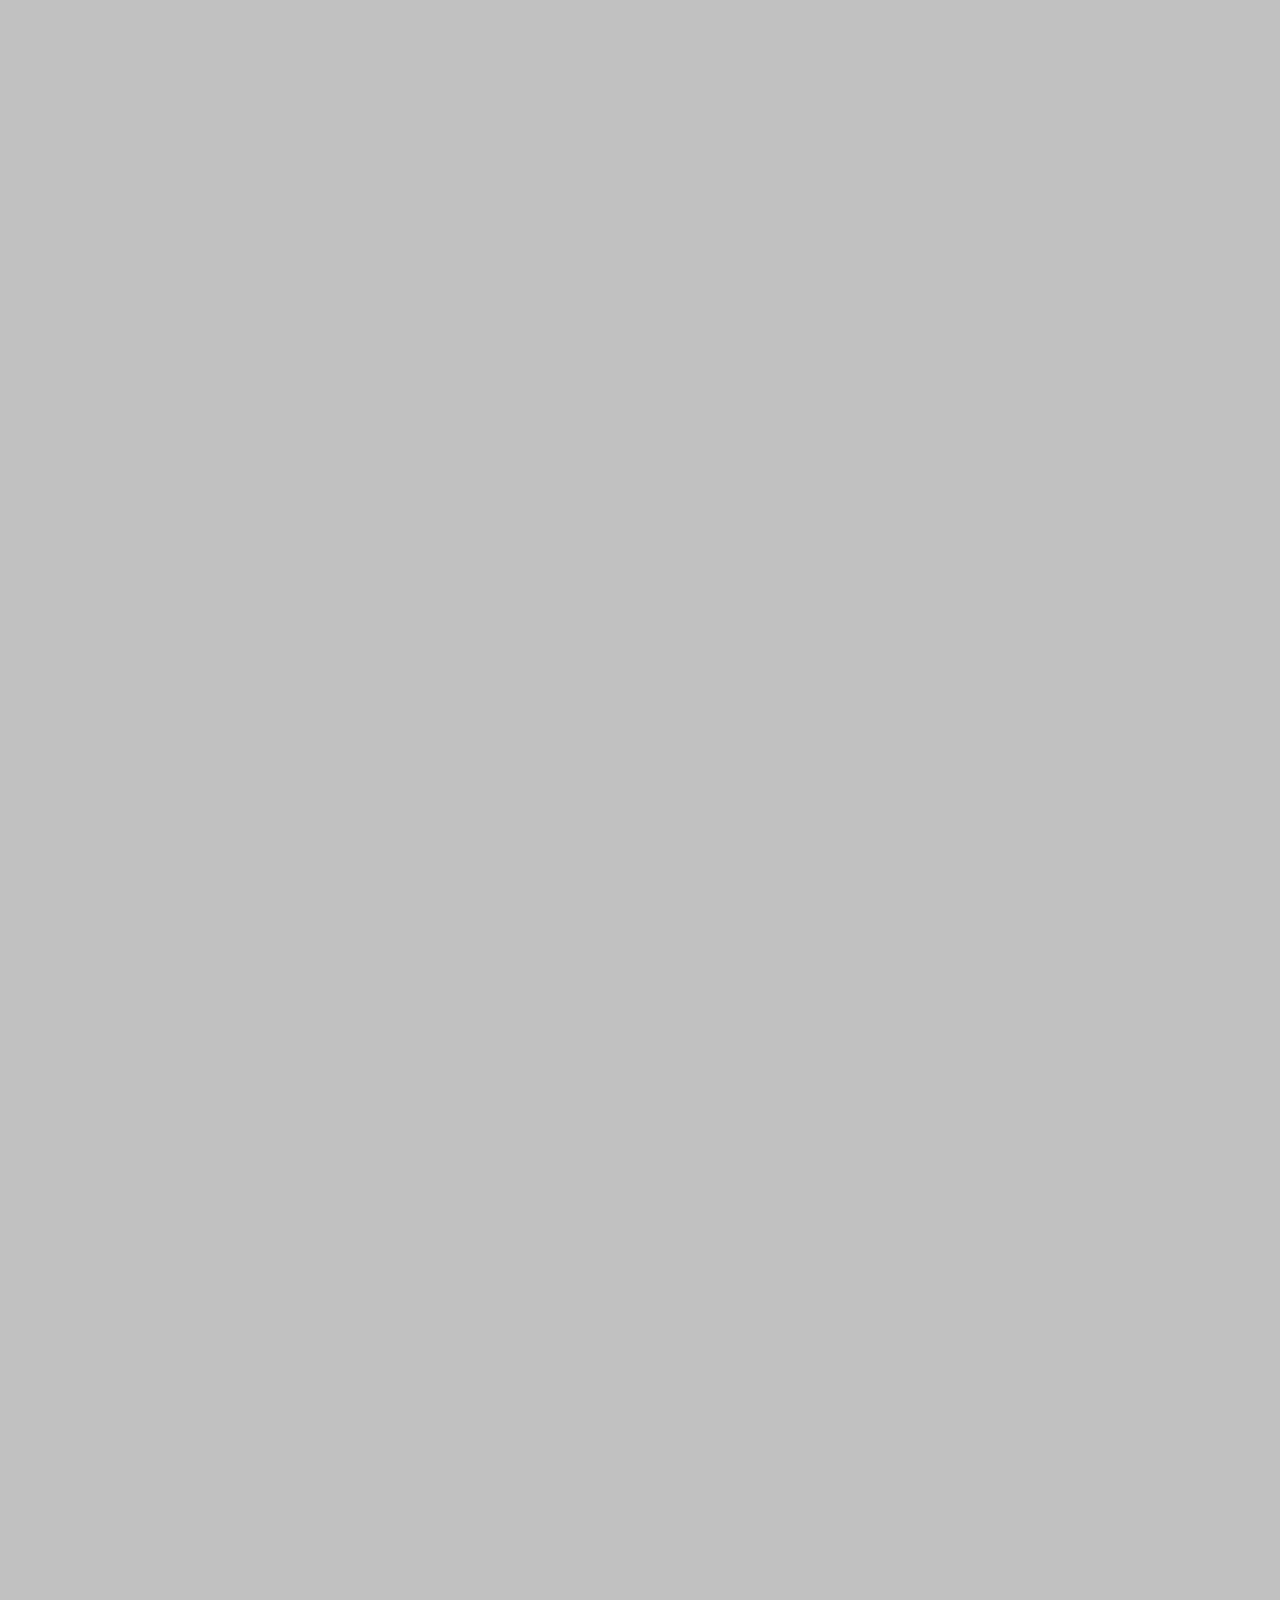
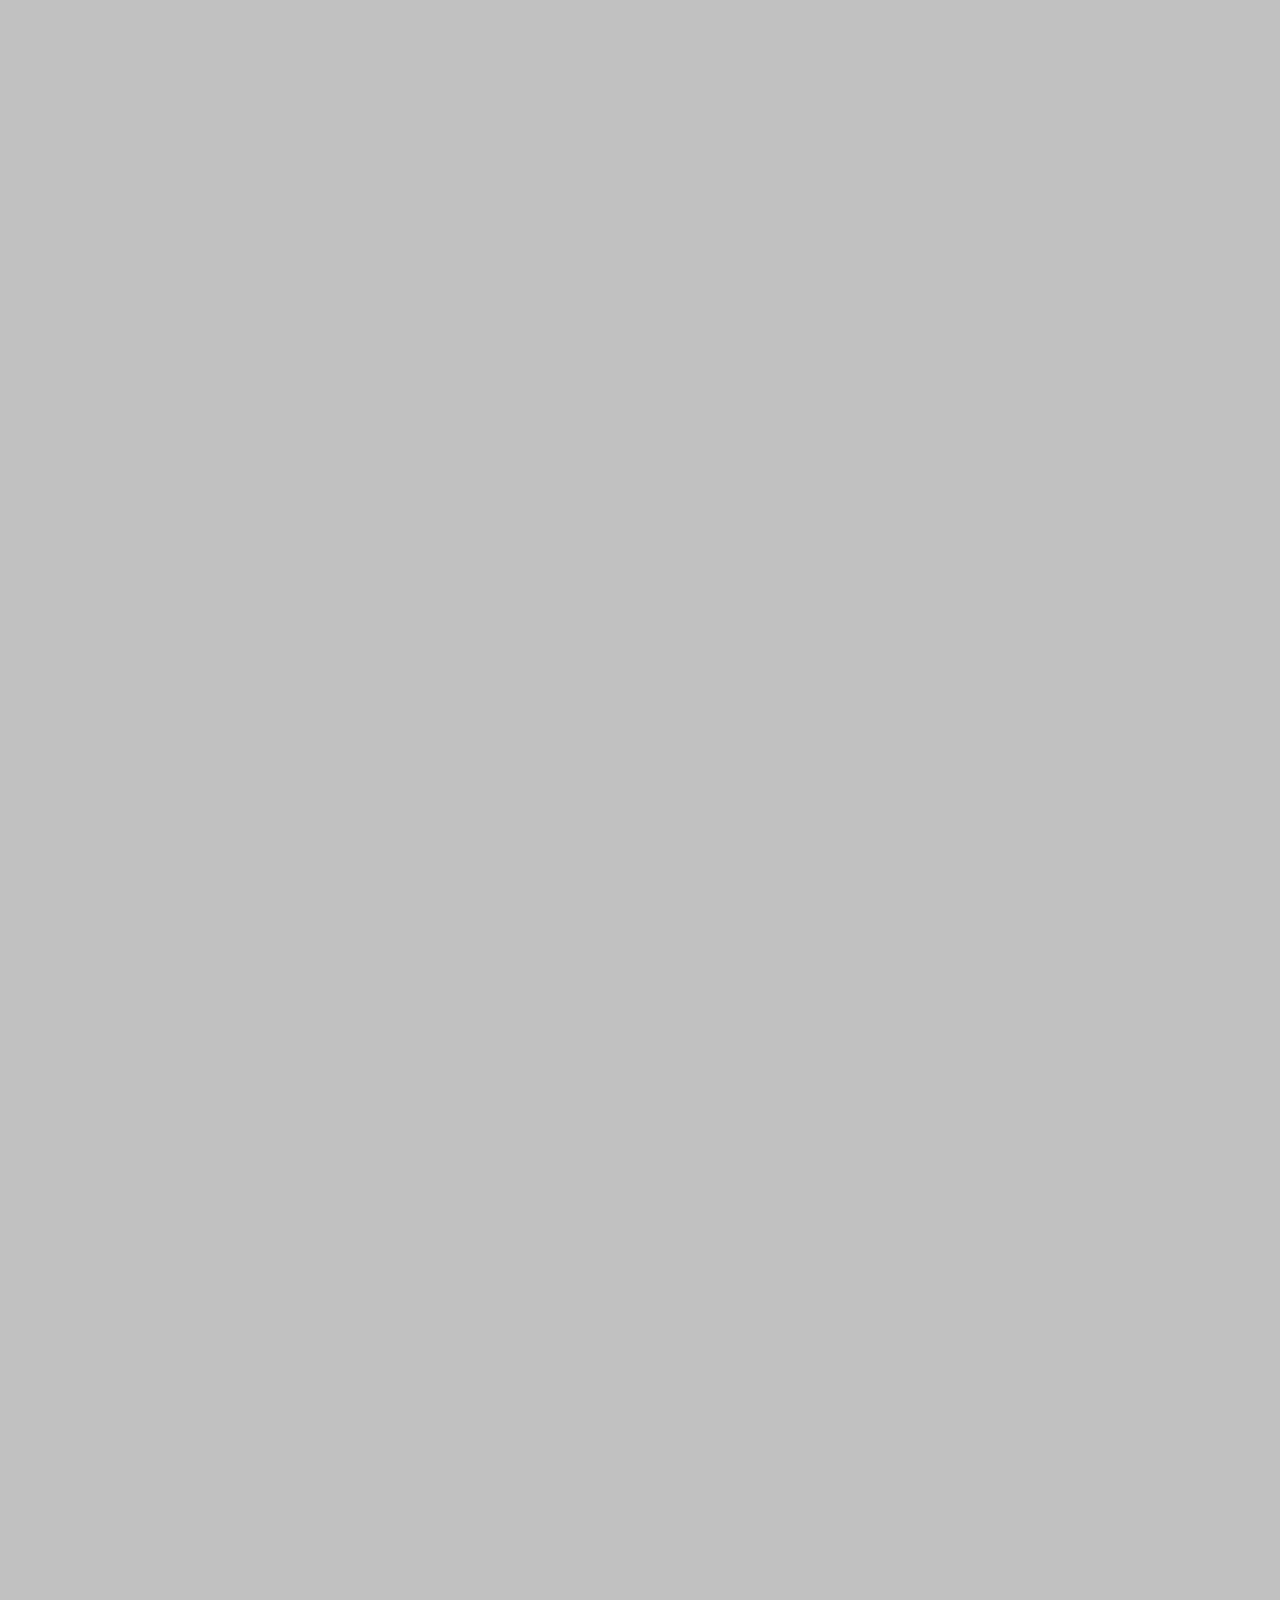
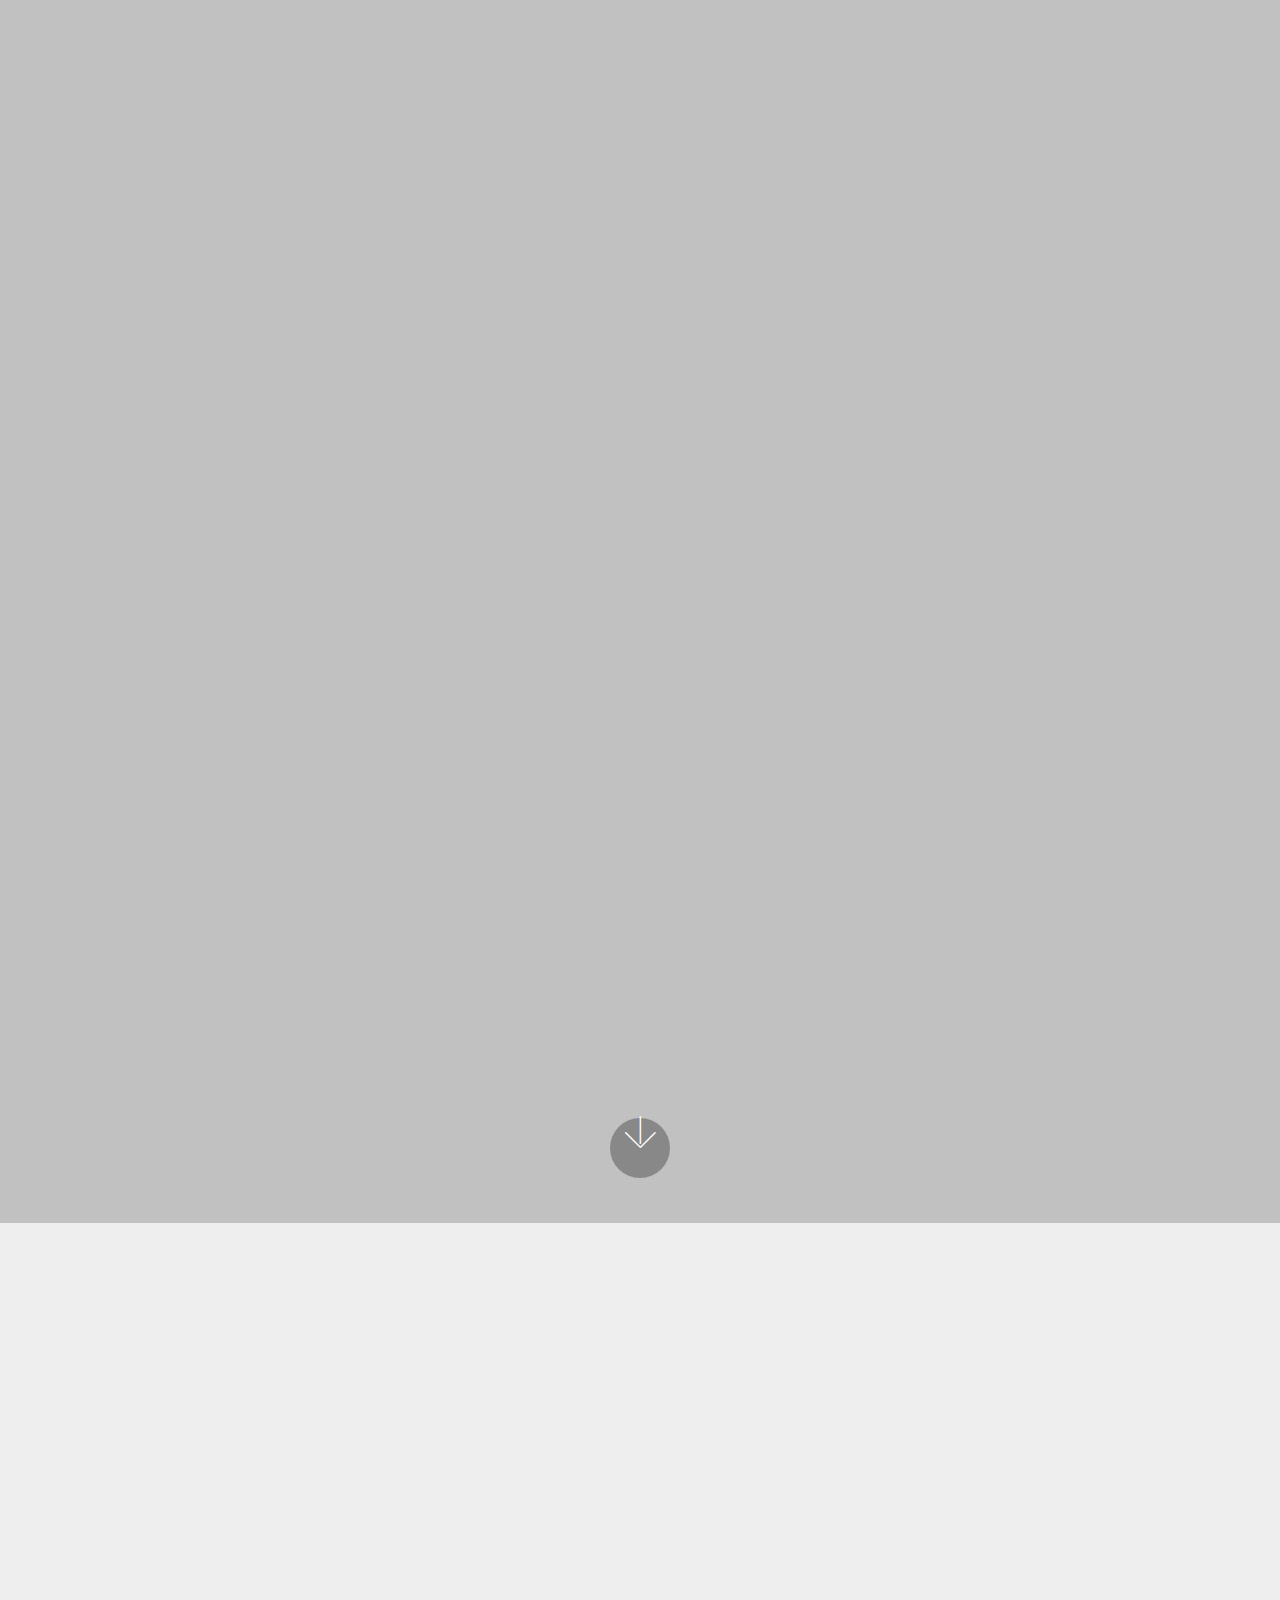
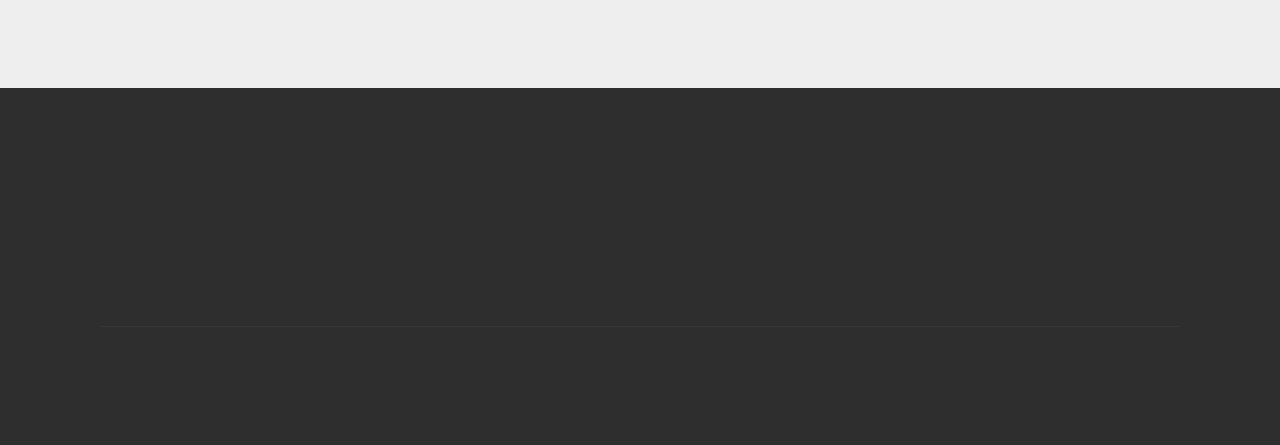
<file: page6.html>
<!DOCTYPE html>
<html >
<head>
  <!-- Site made with Mobirise Website Builder v4.8.3, https://mobirise.com -->
  <meta charset="UTF-8">
  <meta http-equiv="X-UA-Compatible" content="IE=edge">
  <meta name="generator" content="Mobirise v4.8.3, mobirise.com">
  <meta name="viewport" content="width=device-width, initial-scale=1, minimum-scale=1">
  <link rel="shortcut icon" href="assets/images/arduinoeducation-logo-2.svg" type="image/x-icon">
  <meta name="description" content="Web Page Creator Description">
  <title>kodlamayabaslıyorum</title>
  <link rel="stylesheet" href="assets/web/assets/mobirise-icons/mobirise-icons.css">
  <link rel="stylesheet" href="assets/tether/tether.min.css">
  <link rel="stylesheet" href="assets/bootstrap/css/bootstrap.min.css">
  <link rel="stylesheet" href="assets/bootstrap/css/bootstrap-grid.min.css">
  <link rel="stylesheet" href="assets/bootstrap/css/bootstrap-reboot.min.css">
  <link rel="stylesheet" href="assets/socicon/css/styles.css">
  <link rel="stylesheet" href="assets/animatecss/animate.min.css">
  <link rel="stylesheet" href="assets/dropdown/css/style.css">
  <link rel="stylesheet" href="assets/theme/css/style.css">
  <link rel="stylesheet" href="assets/mobirise/css/mbr-additional.css" type="text/css">
  
  
  
</head>
<body>

<!-- Google Analytics -->
<!-- Google Tag Manager (noscript) -->
<noscript><iframe src="https://www.googletagmanager.com/ns.html?id=GTM-WFJ6ZBH"
height="0" width="0" style="display:none;visibility:hidden"></iframe></noscript>
<!-- End Google Tag Manager (noscript) -->
<!-- /Google Analytics -->


  <section class="menu cid-qTkzRZLJNu" once="menu" id="menu1-u">

    

    <nav class="navbar navbar-expand beta-menu navbar-dropdown align-items-center navbar-fixed-top navbar-toggleable-sm">
        <button class="navbar-toggler navbar-toggler-right" type="button" data-toggle="collapse" data-target="#navbarSupportedContent" aria-controls="navbarSupportedContent" aria-expanded="false" aria-label="Toggle navigation">
            <div class="hamburger">
                <span></span>
                <span></span>
                <span></span>
                <span></span>
            </div>
        </button>
        <div class="menu-logo">
            <div class="navbar-brand">
                <span class="navbar-logo">
                    <a href="index.html">
                         <img src="assets/images/arduinoeducation-logo-2.svg" alt="Mobirise" title="" style="height: 3.8rem;">
                    </a>
                </span>
                <span class="navbar-caption-wrap"><a class="navbar-caption text-white display-4" href="index.html">ARDUİNO KODLAMA</a></span>
            </div>
        </div>
        <div class="collapse navbar-collapse" id="navbarSupportedContent">
            <ul class="navbar-nav nav-dropdown" data-app-modern-menu="true"><li class="nav-item">
                    <a class="nav-link link text-white display-5" href="index.html">
                        </a>
                </li>
                <li class="nav-item"><a class="nav-link link text-white display-5" href="index.html"><span class="mbri-home mbr-iconfont mbr-iconfont-btn"></span>Anasayfa</a></li><li class="nav-item dropdown open"><a class="nav-link link text-white dropdown-toggle display-5" href="index.html" data-toggle="dropdown-submenu" aria-expanded="true"><span class="mbri-edit mbr-iconfont mbr-iconfont-btn"></span>Dersler</a><div class="dropdown-menu"><a class="text-white dropdown-item display-5" href="page4.html">Derse başlamadan önce</a><a class="text-white dropdown-item display-5" href="index.html" aria-expanded="false">Ders - 1</a></div></li><li class="nav-item"><a class="nav-link link text-white display-5" href="page1.html"><span class="mbri-question mbr-iconfont mbr-iconfont-btn"></span>
                        
                        Hakkımızda</a></li><li class="nav-item"><a class="nav-link link text-white display-5" href="page2.html">
                        <span class="mbri-search mbr-iconfont mbr-iconfont-btn"></span>İletişim</a></li></ul>
            <div class="navbar-buttons mbr-section-btn"><a class="btn btn-sm btn-white-outline display-4" href="page3.html"><span class="mbri-star mbr-iconfont mbr-iconfont-btn"></span>Abone Ol&nbsp;</a></div>
        </div>
    </nav>
</section>

<section class="engine"><a href="https://mobiri.se/q">free responsive website templates</a></section><section class="counters2 counters cid-r64WvHX3A5" id="counters2-x">

    

    

    <div class="container pt-4 mt-2">
        <div class="media-container-row">
            <div class="media-block" style="width: 50%;">
                <h2 class="mbr-section-title pb-3 align-left mbr-fonts-style display-2"><strong>
                    Kodlamaya Başlıyorum</strong></h2>
                <h3 class="mbr-section-subtitle pb-5 align-left mbr-fonts-style display-7">
                    Kod nedir? Nerelerde kod kullanılır? Kodlamada kullanılan diller nelerdir? Günümüzde kod kullanılan alanlar nelerdir?</h3>
                <div class="mbr-figure">
                    <img src="assets/images/kod-yazmayi-nasil-ogrendim-1046x589.jpg" alt="" title="">
                </div>
            </div>
            <div class="cards-block">
                <div class="cards-container">
                    <div class="card px-3 align-left col-12 col-md-6">
                        <div class="panel-item p-3">
                            <div class="card-img pb-3">
                                <span class="mbr-iconfont pr-2 mbri-delivery"></span>
                                <h3 class="count py-3 mbr-fonts-style display-2">
                                    100
                                </h3>
                            </div>
                            <div class="card-text">
                                <h4 class="mbr-content-title mbr-bold mbr-fonts-style display-7">
                                    Arabalarda</h4>
                                <p class="mbr-content-text mbr-fonts-style display-7">Son yıllarda tüm araçlarda</p>
                            </div>
                        </div>
                    </div>
                    <div class="card px-3 align-left col-12 col-md-6">
                        <div class="panel-item p-3">
                            <div class="card-img pb-3">
                                <span class="mbri-extension mbr-iconfont pr-2"></span>
                                <h3 class="count py-3 mbr-fonts-style display-2">
                                    200
                                </h3>
                            </div>
                            <div class="card-text">
                                <h4 class="mbr-content-title mbr-bold mbr-fonts-style display-7">
                                    Yazılım ve Oyunlarda</h4>
                                <p class="mbr-content-text mbr-fonts-style display-7">
                                    Buna müzik ve reklam sektörü dahil</p>
                            </div>
                        </div>
                    </div>
                    <div class="card px-3 align-left col-12 col-md-6">
                        <div class="panel-item p-3">
                            <div class="card-img pb-3">
                                <span class="mbri-responsive mbr-iconfont pr-2"></span>
                                <h3 class="count py-3 mbr-fonts-style display-2">
                                    300
                                </h3>
                            </div>
                            <div class="card-text">
                                <h4 class="mbr-content-title mbr-bold mbr-fonts-style display-7">
                                    Bilgisayar ve Cep telefonlarında</h4>
                                <p class="mbr-content-text mbr-fonts-style display-7">
                                        Yine buraya tablet, akıllı saatler drone vb. dahil</p>
                            </div>
                        </div>
                    </div>
                    <div class="card px-3 align-left col-12 col-md-6">
                        <div class="panel-item p-3">
                            <div class="card-img pb-3">
                                <span class="mbri-globe-2 mbr-iconfont pr-2"></span>
                                <h3 class="count py-3 mbr-fonts-style display-2">
                                    400
                                </h3>
                            </div>
                            <div class="card-texts">
                                <h4 class="mbr-content-title mbr-bold mbr-fonts-style display-7">
                                    Kısacası tüm dünyada</h4>
                                <p class="mbr-content-text mbr-fonts-style display-7">Ulaşımda, sağlıkta, güvenlikte, eğlencede...</p>
                            </div>
                        </div>
                    </div>
                </div>
            </div>
        </div>
    </div>
</section>

<section class="header10 cid-r65rW000UC mbr-fullscreen" id="header10-14">

    

    

    <div class="container">
        <div class="media-container-column mbr-white col-lg-8 col-md-10 ml-auto">
            <h1 class="mbr-section-title align-right mbr-bold pb-3 mbr-fonts-style display-2">TÜRKİYE’de ve DÜNYADA YAZILIM SEKTÖRÜ</h1>
            
            <p class="mbr-text align-right pb-3 mbr-fonts-style display-7"><strong>1.       Türkiye yazılım sektöründe dünyanın neresinde ?
</strong><br>
<br>Dünyada Bilişim sektörü büyüklüğü 5 trilyon dolar, Yazılım sektörü büyüklüğü ise 3,5 trilyon dolar mertebelerinde.
<br>
<br>Türkiye’de Bilişim sektörü büyüklüğü 2017 itibariyle 25 milyar dolar, Yazılım Sektörü büyüklüğü ise ise 6 milyar dolar civarındadır.
<br>
<br>Türkiye Yazılım sektörü geçtiğimiz yıllara göre yaklaşık %20 civarında bir büyüme göstermiştir. BT sektöründe, bir önceki yıla göre en yüksek büyüme yazılım alanında gerçekleşmiştir.
<br>
<br>Büyüme oranının 2018’de %25’lere ulaşması tahmin edilmektedir.
<br>
<br>Türkiye E-ticaret cirosu ise 5 Milyar dolar mertebelerindedir.
<br>
<br><strong>2.       Sektör nasıl bir hacime sahiptir ?
</strong><br>
<br>4. Sanayi Devrimi ile nesnelerin interneti, büyük veri, bulut bilişim, yapay zeka ve blok zincir teknolojileri açısından kritik önem taşıyan genişbant teknolojileri yerli imkanlarla üretilmektedir.
<br>
<br>Bilişim sektöründe faaliyet gösteren 17 binden fazla işletme, şu an itibariyle yaklaşık 120 bin kişiye istihdam sağlamaktadır.
<br>
<br>Türkiye Yerli yazılım üreticileri Yurtiçi ve Yurtdışında yaklaşık 900.000 işletmeye hizmet vermektedir.
<br>
<br>BT hizmet alanında yerlilik oranı %85’lerde, yazılımda ise yerlilik oranı %60 mertebelerindedir.
<br>
<br><strong>3.       Yazılım sektörünün artıları ve eksileri nelerdir ?
</strong><br>
<br>Türkiye’de de son dönemlerdeki Ar-Ge çalışmalarına ve bilişim alanındaki özel destek ve teşviklere rağmen Yerli Yazılım şirketleri, Türkiye yazılım pazarının yarısından çok daha az paya (%24 civarında) sahiptir.
<br>
<br>Uzun yıllar Hizmet Sektörü kapsamında değerlendirilen bilişim teknolojisi ve yazılım üreten işletmeler, “Sanayi Sicil Kanunu” kapsamına alınarak sanayici statüsüne kavuşmuştur.
<br>
<br>Yazılım sektörü yıllarca eğitiminden üretimine, vergilendirilmesinden kullanımına kadar devlet politikalarında konumlandırılmakta zorlanılmış, son yıllarda da devletin bir çok destek ve teşvik sistemini hayata geçirmesine rağmen sektörün temel sorunları hala çözülebilmiş değildir.
<br>
<br>Yazılımı hizmet olarak kapsamı içine alan Hizmet İhracatçı Birliğinin kurulması önemli bir adım olmakla birlikte yurt içinde her alanda yerli yazılımcıların seçilmesi, ihalelerde yerli yazılım firmalarının pilot olması yazılım sektörünün dünyada rekabetçi olması için şarttır.
<br>
<br>Yazılım Sektörü olarak yurtdışına açılmanın, dünya markaları çıkarmanın temel yollarından biri de kendi ülkenizde daha çok tercih edilip, daha yüksek paya sahip olmaktan geçmektedir.
<br>
<br>Kamu kullanımı için tedarik edilecek yazılımların belirlenecek üretim, kodlama, kaynak kodu ve kalite standartlarına uygun olarak üretilmesi için gerekli akreditasyon ve denetim altyapıları oluşturulmalıdır.
<br>
<br>Türkiye’nin en önemli ihracat alanlarından biri olan dijital oyun sektörü gelişmesi için altyapı eksikliklerinin giderilmesi, Ar-Ge ve üretim teşvik ve destekleri ve İhracat Teşviklerinin sağlanması gerekmektedir.
<br>
<br>Kamu kurumlarının yazılım alanında risk almaktan çekinmesi, üniversite sanayici işbirliği modeliyle ortak geliştirmek ya da yerli üreticiye destek olacak modellerle çalışmak yerine yabancı yazılım satınalması ya da kendi iç kaynaklarıyla kuruma özel yazılımlar geliştirmeye yönelmesi, yerli yazılım sektörünün büyümesinin önünde büyük engeller oluşturmaktadır.
<br>
<br>Devletin arkasında durduğu, kurumlarının proje vererek ya da birlikte yürüterek sektörü desteklediği zaman Yazılım Sektörü hem ülke içinde pazar payını arttıracak büyüyecek, daha çok istihdam yaratacak olup, dünyaya açılma fırsatını da elde edecektir. Dev Yazılım markaları üreten Avrupa’nın gelişmiş ülkelerinde ve Amerika’da bu örnekler çokça mevcuttur.
<br>
<br><strong>4.       Türkiye’nin 2023 vizyonunda yazılım ve kodlama sektörünün hedefleri nelerdir ?
</strong><br>
<br>Türkiye’nin 2023 yılında en büyük 10 ekonomi içinde olabilmesinin ana bileşenlerinden biri de bilişim teknolojileri sektörünün büyümesinden geçmekte olup, 2023’te 160 milyar dolar büyüklüğe ulaşabilmesi hedeflenmektedir. Daha sıkı politikalar ve atılacak diğer dev adımlarla Devletinde arkasında duracağı bir Yazılım Sektörünün her sene %25 katlanarak büyüyebilecek potansiyeli olduğu bilinciyle 2023 yılında 50 Milyar Dolara, yerlilik oranının da %80-90’lara ulaşması mümkündür.
<br>
<br><strong>5.       Girişimcilere yönelik fırsatlar neler olabilir ve özellikle dijitalleşmenin hızla ilerlediği bir ortamda yazılım sektörüne olan ihtiyaç ne kadar artmaktadır ?
</strong><br>
<br>Dünyada ve Türkiye’de son yıllarda artan dijitalleşme ihtiyaçları her alanda kendini göstermektedir. Dolayısıyla bu alanlarda her geçen gün yeni teknolojiler ve çözümler üretilmeye başlanmıştır.
<br>Benzer bir şekilde şu an için çok düşük seviyede de olsa bu tür girişimler artmaya başlamıştır.
<br>
<br>Türkiye yazılımda henüz bir dünya markası üretememiştir ancak gelecek vaat eden genç nesil potansiyeli arasında yavaş yavaş adaylar ortaya çıkmaya başlamıştır. Daha nitelikli destek ve yatırım sermayesi destekleri ve devletin teşvikleriyle bunu gerçekleştirecek Türkiye’nin yüksek seviyede bir girişimci potansiyeli vardır.
<br>
<br>Özellikle siber güvenlik alanında girişimcilere ve yerli yazılımlara şiddetle ihtiyaç duyulmaktadır. Dünyanın dijitalleşmesi ve dijital ürünlerin hızla yayılması, bilişim sistemlerini, kritik altyapıları ve bireyleri siber saldırıların da hedefi haline getirmektedir. Siber saldırıların küresel maliyeti yıllık 400 milyar dolar mertebelerinde olup, 2019 yılında 2,1 Trilyon dolara ulaşacağı tahmin edilmektedir.
<br>
<br>Aşağıdaki alanlarda yeni yazılım projelerine ve girişimlere ihtiyaç bulunmaktadır.
<br>
<br>Mobil uygulamalar
<br>Dijital Oyunlar
<br>Nesnelerin İnterneti
<br>Akıllı Otomasyon/Simülasyon Teknolojileri
<br>Yapay Zeka ve Robotik
<br>Otonom Sistemler
<br>Veri Analitiği ve Yapay Zekâ
<br>Artırılmış Gerçeklik
<br>Siber Güvenlik
<br>Bulut teknolojisi
<br>Eklemeli Üretim
<br>Blockchain
<br><strong>6.       Sektördeki gelişmeler sanayi sektörlere nasıl yansımaktadır ?
<br></strong>
<br>Sanayideki yüksek teknolojiye geçiş ve 4. Sanayi Devrimi diğer sektörlerle yatay ilişki içinde olan ve stratejik önem taşıyan “bilişim ve yazılım” sektörlerine odaklanmayı gerektirmektedir.
<br>Yerli bilişim sektörünü ve dijital teknolojilerini daha etkin ve verimli kullanan Türk Sanayisinin dünya pazarlarından büyük paylar alması kaçınılmazdır.
<br>
<br><strong>7.       Türkiye yazılım ihracatında ne durumdadır ?</strong>
<br>
<br>Türkiye Yazılım ihracat yıllık 1.3 milyar dolara ulaşmış durumdadır.
<br>Türk yazılım üreticileri başta ABD, Almanya ve Hindistan olmak üzere 35 farklı ülkeye yazılım ve yazılım hizmet ihracatı yapmaktadır.
<br>
<br><strong>8.       Türkiye’de yazılım bilişim alandaki insan kaynağı işgücü ihtiyacı ne durumdadır ?
</strong><br>
<br>Yüksek teknoloji ve hızlı ilerlemelerin yaşandığı Bilişim Teknolojileri sektöründe çok yüksek nitelikli ve de ayrıca ara eleman denilen belli seviyelerde yazılım süreçlerinde çalışacak çok sayıda yetişmiş insan kaynağına ihtiyaç duyulmaktadır.
<br>
<br>İstatistikler Türkiye’deki eğitim sistemi çıktılarının dünya ortalamalarının altında kaldığına işaret etmektedir.
<br>
<br>Lise ve üniversitelerde sağlanan eğitim müfredatlarının yenilenmesi şarttır.
<br>
<br>İnsan kaynakları ve istihdam konudaki en büyük sorun, kısıtlı sayıda yetişmiş elemanın en verimli olacakları şekilde kullanılamamasıdır. Yetişmiş ve nitelikli insan kaynağımızın son yıllarda yurtdışına göçüyor olması, bilişim sektörünün gelişmesini engelleyen unsurlardan biridir.
<br>
<br>Eğitim süreçlerinin, seçilen dal, bu dallara göre kısa ve orta dönemli staj programları, aynı alanda önlisans/lisans eğitimleri ve mesleki süreci kesintiye uğratmayacak askerlik görevini kapsayan bütünsel olarak kurgulanması Bilişim sektörü için kritik konu halini almıştır.
<br>
<br>ERTAN BARUT
<br>
<br>TOBB TÜRKİYE YAZILIM MECLİSİ Başkan Yardımcısı
<br>
<br>ertanbarut@globalnet.com.tr</p>
            
        </div>
    </div>

    <div class="mbr-arrow hidden-sm-down" aria-hidden="true">
        <a href="#next">
            <i class="mbri-down mbr-iconfont"></i>
        </a>
    </div>
</section>

<section class="header7 cid-r65rvagJxs mbr-parallax-background" id="header7-13">

    

    

    <div class="container">
        <div class="media-container-row">

            <div class="media-content align-right">
                <h1 class="mbr-section-title mbr-white pb-3 mbr-fonts-style display-1">
                    Intro with Video
                </h1>
                <div class="mbr-section-text mbr-white pb-3">
                    <p class="mbr-text mbr-fonts-style display-5">
                        Intro with background color, paddings and a video on the right. Mobirise helps you cut down development time by providing you with a flexible website editor with a drag and drop interface.
                    </p>
                </div>
                
            </div>

            <div class="mbr-figure" style="width: 100%;"><iframe class="mbr-embedded-video" src="https://www.youtube.com/embed/uNCr7NdOJgw?rel=0&amp;amp;showinfo=0&amp;autoplay=0&amp;loop=0" width="1280" height="720" frameborder="0" allowfullscreen></iframe></div>

        </div>
    </div>
</section>

<section class="cid-r64W0gXmhg" id="footer1-w">

    

    

    <div class="container">
        <div class="media-container-row content text-white">
            <div class="col-12 col-md-3">
                <div class="media-wrap">
                    <a href="https://mobirise.com/">
                        <img src="assets/images/arduinoeducation-logo-23.svg" alt="Mobirise" title="">
                    </a>
                </div>
            </div>
            <div class="col-12 col-md-3 mbr-fonts-style display-5">
                <h5 class="pb-3">
                    Adres</h5>
                <p class="mbr-text">----</p>
            </div>
            <div class="col-12 col-md-3 mbr-fonts-style display-5">
                <h5 class="pb-3">
                    İletişim</h5>
                <p class="mbr-text">
                    Email: arduinokodlama123@gmail.com
                    <br><br><br></p>
            </div>
            <div class="col-12 col-md-3 mbr-fonts-style display-5">
                <h5 class="pb-3">
                    Linkler</h5>
                <p class="mbr-text"><a href="http://www.kupkok.com" target="_blank">Küpkök Egitim Kurumları</a></p>
            </div>
        </div>
        <div class="footer-lower">
            <div class="media-container-row">
                <div class="col-sm-12">
                    <hr>
                </div>
            </div>
            <div class="media-container-row mbr-white">
                <div class="col-sm-6 copyright">
                    <p class="mbr-text mbr-fonts-style display-5">
                        © Copyright 2018 Arduinokodlama - All Rights Reserved
                    </p>
                </div>
                <div class="col-md-6">
                    
                </div>
            </div>
        </div>
    </div>
</section>


  <script src="assets/web/assets/jquery/jquery.min.js"></script>
  <script src="assets/popper/popper.min.js"></script>
  <script src="assets/tether/tether.min.js"></script>
  <script src="assets/bootstrap/js/bootstrap.min.js"></script>
  <script src="assets/smoothscroll/smooth-scroll.js"></script>
  <script src="assets/touchswipe/jquery.touch-swipe.min.js"></script>
  <script src="assets/viewportchecker/jquery.viewportchecker.js"></script>
  <script src="assets/parallax/jarallax.min.js"></script>
  <script src="assets/dropdown/js/script.min.js"></script>
  <script src="assets/theme/js/script.js"></script>
  
  
 <div id="scrollToTop" class="scrollToTop mbr-arrow-up"><a style="text-align: center;"><i></i></a></div>
    <input name="animation" type="hidden">
  </body>
</html>
</file>
<file: assets/web/assets/mobirise-icons/mobirise-icons.css>
@font-face {
  font-family: 'MobiriseIcons';
  src:  url('mobirise-icons.eot?spat4u');
  src:  url('mobirise-icons.eot?spat4u#iefix') format('embedded-opentype'),
    url('mobirise-icons.ttf?spat4u') format('truetype'),
    url('mobirise-icons.woff?spat4u') format('woff'),
    url('mobirise-icons.svg?spat4u#MobiriseIcons') format('svg');
  font-weight: normal;
  font-style: normal;
}

[class^="mbri-"], [class*=" mbri-"] {
  /* use !important to prevent issues with browser extensions that change fonts */
  font-family: MobiriseIcons !important;
  speak: none;
  font-style: normal;
  font-weight: normal;
  font-variant: normal;
  text-transform: none;
  line-height: 1;

  /* Better Font Rendering =========== */
  -webkit-font-smoothing: antialiased;
  -moz-osx-font-smoothing: grayscale;
}

.mbri-add-submenu:before {
  content: "\e900";
}
.mbri-alert:before {
  content: "\e901";
}
.mbri-align-center:before {
  content: "\e902";
}
.mbri-align-justify:before {
  content: "\e903";
}
.mbri-align-left:before {
  content: "\e904";
}
.mbri-align-right:before {
  content: "\e905";
}
.mbri-android:before {
  content: "\e906";
}
.mbri-apple:before {
  content: "\e907";
}
.mbri-arrow-down:before {
  content: "\e908";
}
.mbri-arrow-next:before {
  content: "\e909";
}
.mbri-arrow-prev:before {
  content: "\e90a";
}
.mbri-arrow-up:before {
  content: "\e90b";
}
.mbri-bold:before {
  content: "\e90c";
}
.mbri-bookmark:before {
  content: "\e90d";
}
.mbri-bootstrap:before {
  content: "\e90e";
}
.mbri-briefcase:before {
  content: "\e90f";
}
.mbri-browse:before {
  content: "\e910";
}
.mbri-bulleted-list:before {
  content: "\e911";
}
.mbri-calendar:before {
  content: "\e912";
}
.mbri-camera:before {
  content: "\e913";
}
.mbri-cart-add:before {
  content: "\e914";
}
.mbri-cart-full:before {
  content: "\e915";
}
.mbri-cash:before {
  content: "\e916";
}
.mbri-change-style:before {
  content: "\e917";
}
.mbri-chat:before {
  content: "\e918";
}
.mbri-clock:before {
  content: "\e919";
}
.mbri-close:before {
  content: "\e91a";
}
.mbri-cloud:before {
  content: "\e91b";
}
.mbri-code:before {
  content: "\e91c";
}
.mbri-contact-form:before {
  content: "\e91d";
}
.mbri-credit-card:before {
  content: "\e91e";
}
.mbri-cursor-click:before {
  content: "\e91f";
}
.mbri-cust-feedback:before {
  content: "\e920";
}
.mbri-database:before {
  content: "\e921";
}
.mbri-delivery:before {
  content: "\e922";
}
.mbri-desktop:before {
  content: "\e923";
}
.mbri-devices:before {
  content: "\e924";
}
.mbri-down:before {
  content: "\e925";
}
.mbri-download:before {
  content: "\e989";
}
.mbri-drag-n-drop:before {
  content: "\e927";
}
.mbri-drag-n-drop2:before {
  content: "\e928";
}
.mbri-edit:before {
  content: "\e929";
}
.mbri-edit2:before {
  content: "\e92a";
}
.mbri-error:before {
  content: "\e92b";
}
.mbri-extension:before {
  content: "\e92c";
}
.mbri-features:before {
  content: "\e92d";
}
.mbri-file:before {
  content: "\e92e";
}
.mbri-flag:before {
  content: "\e92f";
}
.mbri-folder:before {
  content: "\e930";
}
.mbri-gift:before {
  content: "\e931";
}
.mbri-github:before {
  content: "\e932";
}
.mbri-globe:before {
  content: "\e933";
}
.mbri-globe-2:before {
  content: "\e934";
}
.mbri-growing-chart:before {
  content: "\e935";
}
.mbri-hearth:before {
  content: "\e936";
}
.mbri-help:before {
  content: "\e937";
}
.mbri-home:before {
  content: "\e938";
}
.mbri-hot-cup:before {
  content: "\e939";
}
.mbri-idea:before {
  content: "\e93a";
}
.mbri-image-gallery:before {
  content: "\e93b";
}
.mbri-image-slider:before {
  content: "\e93c";
}
.mbri-info:before {
  content: "\e93d";
}
.mbri-italic:before {
  content: "\e93e";
}
.mbri-key:before {
  content: "\e93f";
}
.mbri-laptop:before {
  content: "\e940";
}
.mbri-layers:before {
  content: "\e941";
}
.mbri-left-right:before {
  content: "\e942";
}
.mbri-left:before {
  content: "\e943";
}
.mbri-letter:before {
  content: "\e944";
}
.mbri-like:before {
  content: "\e945";
}
.mbri-link:before {
  content: "\e946";
}
.mbri-lock:before {
  content: "\e947";
}
.mbri-login:before {
  content: "\e948";
}
.mbri-logout:before {
  content: "\e949";
}
.mbri-magic-stick:before {
  content: "\e94a";
}
.mbri-map-pin:before {
  content: "\e94b";
}
.mbri-menu:before {
  content: "\e94c";
}
.mbri-mobile:before {
  content: "\e94d";
}
.mbri-mobile2:before {
  content: "\e94e";
}
.mbri-mobirise:before {
  content: "\e94f";
}
.mbri-more-horizontal:before {
  content: "\e950";
}
.mbri-more-vertical:before {
  content: "\e951";
}
.mbri-music:before {
  content: "\e952";
}
.mbri-new-file:before {
  content: "\e953";
}
.mbri-numbered-list:before {
  content: "\e954";
}
.mbri-opened-folder:before {
  content: "\e955";
}
.mbri-pages:before {
  content: "\e956";
}
.mbri-paper-plane:before {
  content: "\e957";
}
.mbri-paperclip:before {
  content: "\e958";
}
.mbri-photo:before {
  content: "\e959";
}
.mbri-photos:before {
  content: "\e95a";
}
.mbri-pin:before {
  content: "\e95b";
}
.mbri-play:before {
  content: "\e95c";
}
.mbri-plus:before {
  content: "\e95d";
}
.mbri-preview:before {
  content: "\e95e";
}
.mbri-print:before {
  content: "\e95f";
}
.mbri-protect:before {
  content: "\e960";
}
.mbri-question:before {
  content: "\e961";
}
.mbri-quote-left:before {
  content: "\e962";
}
.mbri-quote-right:before {
  content: "\e963";
}
.mbri-refresh:before {
  content: "\e964";
}
.mbri-responsive:before {
  content: "\e965";
}
.mbri-right:before {
  content: "\e966";
}
.mbri-rocket:before {
  content: "\e967";
}
.mbri-sad-face:before {
  content: "\e968";
}
.mbri-sale:before {
  content: "\e969";
}
.mbri-save:before {
  content: "\e96a";
}
.mbri-search:before {
  content: "\e96b";
}
.mbri-setting:before {
  content: "\e96c";
}
.mbri-setting2:before {
  content: "\e96d";
}
.mbri-setting3:before {
  content: "\e96e";
}
.mbri-share:before {
  content: "\e96f";
}
.mbri-shopping-bag:before {
  content: "\e970";
}
.mbri-shopping-basket:before {
  content: "\e971";
}
.mbri-shopping-cart:before {
  content: "\e972";
}
.mbri-sites:before {
  content: "\e973";
}
.mbri-smile-face:before {
  content: "\e974";
}
.mbri-speed:before {
  content: "\e975";
}
.mbri-star:before {
  content: "\e976";
}
.mbri-success:before {
  content: "\e977";
}
.mbri-sun:before {
  content: "\e978";
}
.mbri-sun2:before {
  content: "\e979";
}
.mbri-tablet:before {
  content: "\e97a";
}
.mbri-tablet-vertical:before {
  content: "\e97b";
}
.mbri-target:before {
  content: "\e97c";
}
.mbri-timer:before {
  content: "\e97d";
}
.mbri-to-ftp:before {
  content: "\e97e";
}
.mbri-to-local-drive:before {
  content: "\e97f";
}
.mbri-touch-swipe:before {
  content: "\e980";
}
.mbri-touch:before {
  content: "\e981";
}
.mbri-trash:before {
  content: "\e982";
}
.mbri-underline:before {
  content: "\e983";
}
.mbri-unlink:before {
  content: "\e984";
}
.mbri-unlock:before {
  content: "\e985";
}
.mbri-up-down:before {
  content: "\e986";
}
.mbri-up:before {
  content: "\e987";
}
.mbri-update:before {
  content: "\e988";
}
.mbri-upload:before {
 content: "\e926"; 
}
.mbri-user:before {
  content: "\e98a";
}
.mbri-user2:before {
  content: "\e98b";
}
.mbri-users:before {
  content: "\e98c";
}
.mbri-video:before {
  content: "\e98d";
}
.mbri-video-play:before {
  content: "\e98e";
}
.mbri-watch:before {
  content: "\e98f";
}
.mbri-website-theme:before {
  content: "\e990";
}
.mbri-wifi:before {
  content: "\e991";
}
.mbri-windows:before {
  content: "\e992";
}
.mbri-zoom-out:before {
  content: "\e993";
}
.mbri-redo:before {
  content: "\e994";
}
.mbri-undo:before {
  content: "\e995";
}
</file>
<file: assets/socicon/css/styles.css>
@charset "UTF-8";

@font-face {
  font-family: "socicon";
  src:url("../fonts/socicon.eot");
  src:url("../fonts/socicon.eot?#iefix") format("embedded-opentype"),
    url("../fonts/socicon.woff") format("woff"),
    url("../fonts/socicon.ttf") format("truetype"),
    url("../fonts/socicon.svg#socicon") format("svg");
  font-weight: normal;
  font-style: normal;

}

[data-icon]:before {
  font-family: "socicon" !important;
  content: attr(data-icon);
  font-style: normal !important;
  font-weight: normal !important;
  font-variant: normal !important;
  text-transform: none !important;
  speak: none;
  line-height: 1;
  -webkit-font-smoothing: antialiased;
  -moz-osx-font-smoothing: grayscale;
}

[class^="socicon-"]:before,
[class*=" socicon-"]:before {
  font-family: "socicon" !important;
  font-style: normal !important;
  font-weight: normal !important;
  font-variant: normal !important;
  text-transform: none !important;
  speak: none;
  line-height: 1;
  -webkit-font-smoothing: antialiased;
  -moz-osx-font-smoothing: grayscale;
}

.socicon-modelmayhem:before {
  content: "\e000";
}
.socicon-mixcloud:before {
  content: "\e001";
}
.socicon-drupal:before {
  content: "\e002";
}
.socicon-swarm:before {
  content: "\e003";
}
.socicon-istock:before {
  content: "\e004";
}
.socicon-yammer:before {
  content: "\e005";
}
.socicon-ello:before {
  content: "\e006";
}
.socicon-stackoverflow:before {
  content: "\e007";
}
.socicon-persona:before {
  content: "\e008";
}
.socicon-triplej:before {
  content: "\e009";
}
.socicon-houzz:before {
  content: "\e00a";
}
.socicon-rss:before {
  content: "\e00b";
}
.socicon-paypal:before {
  content: "\e00c";
}
.socicon-odnoklassniki:before {
  content: "\e00d";
}
.socicon-airbnb:before {
  content: "\e00e";
}
.socicon-periscope:before {
  content: "\e00f";
}
.socicon-outlook:before {
  content: "\e010";
}
.socicon-coderwall:before {
  content: "\e011";
}
.socicon-tripadvisor:before {
  content: "\e012";
}
.socicon-appnet:before {
  content: "\e013";
}
.socicon-goodreads:before {
  content: "\e014";
}
.socicon-tripit:before {
  content: "\e015";
}
.socicon-lanyrd:before {
  content: "\e016";
}
.socicon-slideshare:before {
  content: "\e017";
}
.socicon-buffer:before {
  content: "\e018";
}
.socicon-disqus:before {
  content: "\e019";
}
.socicon-vkontakte:before {
  content: "\e01a";
}
.socicon-whatsapp:before {
  content: "\e01b";
}
.socicon-patreon:before {
  content: "\e01c";
}
.socicon-storehouse:before {
  content: "\e01d";
}
.socicon-pocket:before {
  content: "\e01e";
}
.socicon-mail:before {
  content: "\e01f";
}
.socicon-blogger:before {
  content: "\e020";
}
.socicon-technorati:before {
  content: "\e021";
}
.socicon-reddit:before {
  content: "\e022";
}
.socicon-dribbble:before {
  content: "\e023";
}
.socicon-stumbleupon:before {
  content: "\e024";
}
.socicon-digg:before {
  content: "\e025";
}
.socicon-envato:before {
  content: "\e026";
}
.socicon-behance:before {
  content: "\e027";
}
.socicon-delicious:before {
  content: "\e028";
}
.socicon-deviantart:before {
  content: "\e029";
}
.socicon-forrst:before {
  content: "\e02a";
}
.socicon-play:before {
  content: "\e02b";
}
.socicon-zerply:before {
  content: "\e02c";
}
.socicon-wikipedia:before {
  content: "\e02d";
}
.socicon-apple:before {
  content: "\e02e";
}
.socicon-flattr:before {
  content: "\e02f";
}
.socicon-github:before {
  content: "\e030";
}
.socicon-renren:before {
  content: "\e031";
}
.socicon-friendfeed:before {
  content: "\e032";
}
.socicon-newsvine:before {
  content: "\e033";
}
.socicon-identica:before {
  content: "\e034";
}
.socicon-bebo:before {
  content: "\e035";
}
.socicon-zynga:before {
  content: "\e036";
}
.socicon-steam:before {
  content: "\e037";
}
.socicon-xbox:before {
  content: "\e038";
}
.socicon-windows:before {
  content: "\e039";
}
.socicon-qq:before {
  content: "\e03a";
}
.socicon-douban:before {
  content: "\e03b";
}
.socicon-meetup:before {
  content: "\e03c";
}
.socicon-playstation:before {
  content: "\e03d";
}
.socicon-android:before {
  content: "\e03e";
}
.socicon-snapchat:before {
  content: "\e03f";
}
.socicon-twitter:before {
  content: "\e040";
}
.socicon-facebook:before {
  content: "\e041";
}
.socicon-googleplus:before {
  content: "\e042";
}
.socicon-pinterest:before {
  content: "\e043";
}
.socicon-foursquare:before {
  content: "\e044";
}
.socicon-yahoo:before {
  content: "\e045";
}
.socicon-skype:before {
  content: "\e046";
}
.socicon-yelp:before {
  content: "\e047";
}
.socicon-feedburner:before {
  content: "\e048";
}
.socicon-linkedin:before {
  content: "\e049";
}
.socicon-viadeo:before {
  content: "\e04a";
}
.socicon-xing:before {
  content: "\e04b";
}
.socicon-myspace:before {
  content: "\e04c";
}
.socicon-soundcloud:before {
  content: "\e04d";
}
.socicon-spotify:before {
  content: "\e04e";
}
.socicon-grooveshark:before {
  content: "\e04f";
}
.socicon-lastfm:before {
  content: "\e050";
}
.socicon-youtube:before {
  content: "\e051";
}
.socicon-vimeo:before {
  content: "\e052";
}
.socicon-dailymotion:before {
  content: "\e053";
}
.socicon-vine:before {
  content: "\e054";
}
.socicon-flickr:before {
  content: "\e055";
}
.socicon-500px:before {
  content: "\e056";
}
.socicon-wordpress:before {
  content: "\e058";
}
.socicon-tumblr:before {
  content: "\e059";
}
.socicon-twitch:before {
  content: "\e05a";
}
.socicon-8tracks:before {
  content: "\e05b";
}
.socicon-amazon:before {
  content: "\e05c";
}
.socicon-icq:before {
  content: "\e05d";
}
.socicon-smugmug:before {
  content: "\e05e";
}
.socicon-ravelry:before {
  content: "\e05f";
}
.socicon-weibo:before {
  content: "\e060";
}
.socicon-baidu:before {
  content: "\e061";
}
.socicon-angellist:before {
  content: "\e062";
}
.socicon-ebay:before {
  content: "\e063";
}
.socicon-imdb:before {
  content: "\e064";
}
.socicon-stayfriends:before {
  content: "\e065";
}
.socicon-residentadvisor:before {
  content: "\e066";
}
.socicon-google:before {
  content: "\e067";
}
.socicon-yandex:before {
  content: "\e068";
}
.socicon-sharethis:before {
  content: "\e069";
}
.socicon-bandcamp:before {
  content: "\e06a";
}
.socicon-itunes:before {
  content: "\e06b";
}
.socicon-deezer:before {
  content: "\e06c";
}
.socicon-telegram:before {
  content: "\e06e";
}
.socicon-openid:before {
  content: "\e06f";
}
.socicon-amplement:before {
  content: "\e070";
}
.socicon-viber:before {
  content: "\e071";
}
.socicon-zomato:before {
  content: "\e072";
}
.socicon-draugiem:before {
  content: "\e074";
}
.socicon-endomodo:before {
  content: "\e075";
}
.socicon-filmweb:before {
  content: "\e076";
}
.socicon-stackexchange:before {
  content: "\e077";
}
.socicon-wykop:before {
  content: "\e078";
}
.socicon-teamspeak:before {
  content: "\e079";
}
.socicon-teamviewer:before {
  content: "\e07a";
}
.socicon-ventrilo:before {
  content: "\e07b";
}
.socicon-younow:before {
  content: "\e07c";
}
.socicon-raidcall:before {
  content: "\e07d";
}
.socicon-mumble:before {
  content: "\e07e";
}
.socicon-medium:before {
  content: "\e06d";
}
.socicon-bebee:before {
  content: "\e07f";
}
.socicon-hitbox:before {
  content: "\e080";
}
.socicon-reverbnation:before {
  content: "\e081";
}
.socicon-formulr:before {
  content: "\e082";
}
.socicon-instagram:before {
  content: "\e057";
}
.socicon-battlenet:before {
  content: "\e083";
}
.socicon-chrome:before {
  content: "\e084";
}
.socicon-discord:before {
  content: "\e086";
}
.socicon-issuu:before {
  content: "\e087";
}
.socicon-macos:before {
  content: "\e088";
}
.socicon-firefox:before {
  content: "\e089";
}
.socicon-opera:before {
  content: "\e08d";
}
.socicon-keybase:before {
  content: "\e090";
}
.socicon-alliance:before {
  content: "\e091";
}
.socicon-livejournal:before {
  content: "\e092";
}
.socicon-googlephotos:before {
  content: "\e093";
}
.socicon-horde:before {
  content: "\e094";
}
.socicon-etsy:before {
  content: "\e095";
}
.socicon-zapier:before {
  content: "\e096";
}
.socicon-google-scholar:before {
  content: "\e097";
}
.socicon-researchgate:before {
  content: "\e098";
}
.socicon-wechat:before {
  content: "\e099";
}
.socicon-strava:before {
  content: "\e09a";
}
.socicon-line:before {
  content: "\e09b";
}
.socicon-lyft:before {
  content: "\e09c";
}
.socicon-uber:before {
  content: "\e09d";
}
.socicon-songkick:before {
  content: "\e09e";
}
.socicon-viewbug:before {
  content: "\e09f";
}
.socicon-googlegroups:before {
  content: "\e0a0";
}
.socicon-quora:before {
  content: "\e073";
}
.socicon-diablo:before {
  content: "\e085";
}
.socicon-blizzard:before {
  content: "\e0a1";
}
.socicon-hearthstone:before {
  content: "\e08b";
}
.socicon-heroes:before {
  content: "\e08a";
}
.socicon-overwatch:before {
  content: "\e08c";
}
.socicon-warcraft:before {
  content: "\e08e";
}
.socicon-starcraft:before {
  content: "\e08f";
}
.socicon-beam:before {
  content: "\e0a2";
}
.socicon-curse:before {
  content: "\e0a3";
}
.socicon-player:before {
  content: "\e0a4";
}
.socicon-streamjar:before {
  content: "\e0a5";
}
.socicon-nintendo:before {
  content: "\e0a6";
}
.socicon-hellocoton:before {
  content: "\e0a7";
}
</file>
<file: assets/dropdown/css/style.css>
.navbar-dropdown {
  left: 0;
  padding: 0;
  position: absolute;
  right: 0;
  top: 0;
  transition: all 0.45s ease;
  z-index: 1030;
  background: #282828; }
  .navbar-dropdown .navbar-logo {
    margin-right: 0.8rem;
    transition: margin 0.3s ease-in-out;
    vertical-align: middle; }
    .navbar-dropdown .navbar-logo img {
      height: 3.125rem;
      transition: all 0.3s ease-in-out; }
    .navbar-dropdown .navbar-logo.mbr-iconfont {
      font-size: 3.125rem;
      line-height: 3.125rem; }
  .navbar-dropdown .navbar-caption {
    font-weight: 700;
    white-space: normal;
    vertical-align: -4px;
    line-height: 3.125rem !important; }
    .navbar-dropdown .navbar-caption, .navbar-dropdown .navbar-caption:hover {
      color: inherit;
      text-decoration: none; }
  .navbar-dropdown .mbr-iconfont + .navbar-caption {
    vertical-align: -1px; }
  .navbar-dropdown.navbar-fixed-top {
    position: fixed; }
  .navbar-dropdown .navbar-brand span {
    vertical-align: -4px; }
  .navbar-dropdown.bg-color.transparent {
    background: none; }
  .navbar-dropdown.navbar-short .navbar-brand {
    padding: 0.625rem 0; }
    .navbar-dropdown.navbar-short .navbar-brand span {
      vertical-align: -1px; }
  .navbar-dropdown.navbar-short .navbar-caption {
    line-height: 2.375rem !important;
    vertical-align: -2px; }
  .navbar-dropdown.navbar-short .navbar-logo {
    margin-right: 0.5rem; }
    .navbar-dropdown.navbar-short .navbar-logo img {
      height: 2.375rem; }
    .navbar-dropdown.navbar-short .navbar-logo.mbr-iconfont {
      font-size: 2.375rem;
      line-height: 2.375rem; }
  .navbar-dropdown.navbar-short .mbr-table-cell {
    height: 3.625rem; }
  .navbar-dropdown .navbar-close {
    left: 0.6875rem;
    position: fixed;
    top: 0.75rem;
    z-index: 1000; }
  .navbar-dropdown .hamburger-icon {
    content: "";
    display: inline-block;
    vertical-align: middle;
    width: 16px;
    -webkit-box-shadow: 0 -6px 0 1px #282828,0 0 0 1px #282828,0 6px 0 1px #282828;
    -moz-box-shadow: 0 -6px 0 1px #282828,0 0 0 1px #282828,0 6px 0 1px #282828;
    box-shadow: 0 -6px 0 1px #282828,0 0 0 1px #282828,0 6px 0 1px #282828; }

.dropdown-menu .dropdown-toggle[data-toggle="dropdown-submenu"]::after {
  border-bottom: 0.35em solid transparent;
  border-left: 0.35em solid;
  border-right: 0;
  border-top: 0.35em solid transparent;
  margin-left: 0.3rem; }

.dropdown-menu .dropdown-item:focus {
  outline: 0; }

.nav-dropdown {
  font-size: 0.75rem;
  font-weight: 500;
  height: auto !important; }
  .nav-dropdown .nav-btn {
    padding-left: 1rem; }
  .nav-dropdown .link {
    margin: .667em 1.667em;
    font-weight: 500;
    padding: 0;
    transition: color .2s ease-in-out; }
    .nav-dropdown .link.dropdown-toggle {
      margin-right: 2.583em; }
      .nav-dropdown .link.dropdown-toggle::after {
        margin-left: .25rem;
        border-top: 0.35em solid;
        border-right: 0.35em solid transparent;
        border-left: 0.35em solid transparent;
        border-bottom: 0; }
      .nav-dropdown .link.dropdown-toggle[aria-expanded="true"] {
        margin: 0;
        padding: 0.667em 3.263em  0.667em 1.667em; }
  .nav-dropdown .link::after,
  .nav-dropdown .dropdown-item::after {
    color: inherit; }
  .nav-dropdown .btn {
    font-size: 0.75rem;
    font-weight: 700;
    letter-spacing: 0;
    margin-bottom: 0;
    padding-left: 1.25rem;
    padding-right: 1.25rem; }
  .nav-dropdown .dropdown-menu {
    border-radius: 0;
    border: 0;
    left: 0;
    margin: 0;
    padding-bottom: 1.25rem;
    padding-top: 1.25rem;
    position: relative; }
  .nav-dropdown .dropdown-submenu {
    margin-left: 0.125rem;
    top: 0; }
  .nav-dropdown .dropdown-item {
    font-weight: 500;
    line-height: 2;
    padding: 0.3846em 4.615em 0.3846em 1.5385em;
    position: relative;
    transition: color .2s ease-in-out, background-color .2s ease-in-out; }
    .nav-dropdown .dropdown-item::after {
      margin-top: -0.3077em;
      position: absolute;
      right: 1.1538em;
      top: 50%; }
    .nav-dropdown .dropdown-item:focus, .nav-dropdown .dropdown-item:hover {
      background: none; }

@media (max-width: 767px) {
  .nav-dropdown.navbar-toggleable-sm {
    bottom: 0;
    display: none;
    left: 0;
    overflow-x: hidden;
    position: fixed;
    top: 0;
    transform: translateX(-100%);
    -ms-transform: translateX(-100%);
    -webkit-transform: translateX(-100%);
    width: 18.75rem;
    z-index: 999; } }
.nav-dropdown.navbar-toggleable-xl {
  bottom: 0;
  display: none;
  left: 0;
  overflow-x: hidden;
  position: fixed;
  top: 0;
  transform: translateX(-100%);
  -ms-transform: translateX(-100%);
  -webkit-transform: translateX(-100%);
  width: 18.75rem;
  z-index: 999; }

.nav-dropdown-sm {
  display: block !important;
  overflow-x: hidden;
  overflow: auto;
  padding-top: 3.875rem; }
  .nav-dropdown-sm::after {
    content: "";
    display: block;
    height: 3rem;
    width: 100%; }
  .nav-dropdown-sm.collapse.in ~ .navbar-close {
    display: block !important; }
  .nav-dropdown-sm.collapsing, .nav-dropdown-sm.collapse.in {
    transform: translateX(0);
    -ms-transform: translateX(0);
    -webkit-transform: translateX(0);
    transition: all 0.25s ease-out;
    -webkit-transition: all 0.25s ease-out;
    background: #282828; }
  .nav-dropdown-sm.collapsing[aria-expanded="false"] {
    transform: translateX(-100%);
    -ms-transform: translateX(-100%);
    -webkit-transform: translateX(-100%); }
  .nav-dropdown-sm .nav-item {
    display: block;
    margin-left: 0 !important;
    padding-left: 0; }
  .nav-dropdown-sm .link,
  .nav-dropdown-sm .dropdown-item {
    border-top: 1px dotted rgba(255, 255, 255, 0.1);
    font-size: 0.8125rem;
    line-height: 1.6;
    margin: 0 !important;
    padding: 0.875rem 2.4rem 0.875rem 1.5625rem !important;
    position: relative;
    white-space: normal; }
    .nav-dropdown-sm .link:focus, .nav-dropdown-sm .link:hover,
    .nav-dropdown-sm .dropdown-item:focus,
    .nav-dropdown-sm .dropdown-item:hover {
      background: rgba(0, 0, 0, 0.2) !important;
      color: #c0a375; }
  .nav-dropdown-sm .nav-btn {
    position: relative;
    padding: 1.5625rem 1.5625rem 0 1.5625rem; }
    .nav-dropdown-sm .nav-btn::before {
      border-top: 1px dotted rgba(255, 255, 255, 0.1);
      content: "";
      left: 0;
      position: absolute;
      top: 0;
      width: 100%; }
    .nav-dropdown-sm .nav-btn + .nav-btn {
      padding-top: 0.625rem; }
      .nav-dropdown-sm .nav-btn + .nav-btn::before {
        display: none; }
  .nav-dropdown-sm .btn {
    padding: 0.625rem 0; }
  .nav-dropdown-sm .dropdown-toggle[data-toggle="dropdown-submenu"]::after {
    margin-left: .25rem;
    border-top: 0.35em solid;
    border-right: 0.35em solid transparent;
    border-left: 0.35em solid transparent;
    border-bottom: 0; }
  .nav-dropdown-sm .dropdown-toggle[data-toggle="dropdown-submenu"][aria-expanded="true"]::after {
    border-top: 0;
    border-right: 0.35em solid transparent;
    border-left: 0.35em solid transparent;
    border-bottom: 0.35em solid; }
  .nav-dropdown-sm .dropdown-menu {
    margin: 0;
    padding: 0;
    position: relative;
    top: 0;
    left: 0;
    width: 100%;
    border: 0;
    float: none;
    border-radius: 0;
    background: none; }
  .nav-dropdown-sm .dropdown-submenu {
    left: 100%;
    margin-left: 0.125rem;
    margin-top: -1.25rem;
    top: 0; }

.navbar-toggleable-sm .nav-dropdown .dropdown-menu {
  position: absolute; }

.navbar-toggleable-sm .nav-dropdown .dropdown-submenu {
  left: 100%;
  margin-left: 0.125rem;
  margin-top: -1.25rem;
  top: 0; }

.navbar-toggleable-sm.opened .nav-dropdown .dropdown-menu {
  position: relative; }

.navbar-toggleable-sm.opened .nav-dropdown .dropdown-submenu {
  left: 0;
  margin-left: 00rem;
  margin-top: 0rem;
  top: 0; }

.is-builder .nav-dropdown.collapsing {
  transition: none !important; }

/*# sourceMappingURL=style.css.map */
</file>
<file: assets/theme/css/style.css>
/*!
 * Mobirise v4 theme (https://mobirise.com/)
 * Copyright 2017 Mobirise
 */section{background-color:#eeeeee}section,.container,.container-fluid{position:relative;word-wrap:break-word}a.mbr-iconfont:hover{text-decoration:none}.article .lead p,.article .lead ul,.article .lead ol,.article .lead pre,.article .lead blockquote{margin-bottom:0}a{font-style:normal;font-weight:400;cursor:pointer}a,a:hover{text-decoration:none}figure{margin-bottom:0}body{color:#232323}h1,h2,h3,h4,h5,h6,.h1,.h2,.h3,.h4,.h5,.h6,.display-1,.display-2,.display-3,.display-4{line-height:1;word-break:break-word;word-wrap:break-word}b,strong{font-weight:bold}blockquote{padding:10px 0 10px 20px;position:relative;border-left:2px solid;border-color:#ff3366}input:-webkit-autofill,input:-webkit-autofill:hover,input:-webkit-autofill:focus,input:-webkit-autofill:active{transition-delay:9999s;transition-property:background-color, color}textarea[type="hidden"]{display:none}body{position:relative}section{background-position:50% 50%;background-repeat:no-repeat;background-size:cover}section .mbr-background-video,section .mbr-background-video-preview{position:absolute;bottom:0;left:0;right:0;top:0}.hidden{visibility:hidden}.mbr-z-index20{z-index:20}/*! Base colors */.mbr-white{color:#ffffff}.mbr-black{color:#000000}.mbr-bg-white{background-color:#ffffff}.mbr-bg-black{background-color:#000000}/*! Text-aligns */.align-left{text-align:left}.align-center{text-align:center}.align-right{text-align:right}@media (max-width: 767px){.align-left,.align-center,.align-right,.mbr-section-btn,.mbr-section-title{text-align:center}}/*! Font-weight  */.mbr-light{font-weight:300}.mbr-regular{font-weight:400}.mbr-semibold{font-weight:500}.mbr-bold{font-weight:700}/*! Media  */.media-size-item{-webkit-flex:1 1 auto;-moz-flex:1 1 auto;-ms-flex:1 1 auto;-o-flex:1 1 auto;flex:1 1 auto}.media-content{-webkit-flex-basis:100%;flex-basis:100%}.media-container-row{display:-ms-flexbox;display:-webkit-flex;display:flex;-webkit-flex-direction:row;-ms-flex-direction:row;flex-direction:row;-webkit-flex-wrap:wrap;-ms-flex-wrap:wrap;flex-wrap:wrap;-webkit-justify-content:center;-ms-flex-pack:center;justify-content:center;-webkit-align-content:center;-ms-flex-line-pack:center;align-content:center;-webkit-align-items:start;-ms-flex-align:start;align-items:start}.media-container-row .media-size-item{width:400px}.media-container-column{display:-ms-flexbox;display:-webkit-flex;display:flex;-webkit-flex-direction:column;-ms-flex-direction:column;flex-direction:column;-webkit-flex-wrap:wrap;-ms-flex-wrap:wrap;flex-wrap:wrap;-webkit-justify-content:center;-ms-flex-pack:center;justify-content:center;-webkit-align-content:center;-ms-flex-line-pack:center;align-content:center;-webkit-align-items:stretch;-ms-flex-align:stretch;align-items:stretch}.media-container-column>*{width:100%}@media (min-width: 992px){.media-container-row{-webkit-flex-wrap:nowrap;-ms-flex-wrap:nowrap;flex-wrap:nowrap}}figure{overflow:hidden}figure[mbr-media-size]{transition:width 0.1s}.mbr-figure img,.mbr-figure iframe{display:block;width:100%}.card{background-color:transparent;border:none}.card-img{text-align:center;flex-shrink:0;-webkit-flex-shrink:0}.media{max-width:100%;margin:0 auto}.mbr-figure{-ms-flex-item-align:center;-ms-grid-row-align:center;-webkit-align-self:center;align-self:center}.media-container>div{max-width:100%}.mbr-figure img,.card-img img{width:100%}@media (max-width: 991px){.media-size-item{width:auto !important}.media{width:auto}.mbr-figure{width:100% !important}}/*! Buttons */.mbr-section-btn{margin-left:-.25rem;margin-right:-.25rem;font-size:0}nav .mbr-section-btn{margin-left:0rem;margin-right:0rem}/*! Btn icon margin */.btn .mbr-iconfont,.btn.btn-sm .mbr-iconfont{cursor:pointer;margin-right:0.5rem}.btn.btn-md .mbr-iconfont,.btn.btn-md .mbr-iconfont{margin-right:0.8rem}.mbr-regular{font-weight:400}.mbr-semibold{font-weight:500}.mbr-bold{font-weight:700}[type="submit"]{-webkit-appearance:none}/*! Full-screen */.mbr-fullscreen .mbr-overlay{min-height:100vh}.mbr-fullscreen{display:flex;display:-webkit-flex;display:-moz-flex;display:-ms-flex;display:-o-flex;align-items:center;-webkit-align-items:center;min-height:100vh;padding-top:3rem;padding-bottom:3rem}/*! Map */.map{height:25rem;position:relative}.map iframe{width:100%;height:100%}.form-asterisk{font-family:initial;position:absolute;top:-2px;font-weight:normal}/*! Scroll to top arrow */.mbr-arrow-up{bottom:25px;right:90px;position:fixed;text-align:right;z-index:5000;color:#ffffff;font-size:32px;transform:rotate(180deg);-webkit-transform:rotate(180deg)}.mbr-arrow-up a{background:rgba(0,0,0,0.2);border-radius:3px;color:#fff;display:inline-block;height:60px;width:60px;outline-style:none !important;position:relative;text-decoration:none;transition:all .3s ease-in-out;cursor:pointer;text-align:center}.mbr-arrow-up a:hover{background-color:rgba(0,0,0,0.4)}.mbr-arrow-up a i{line-height:60px}.mbr-arrow-up-icon{display:block;color:#fff}.mbr-arrow-up-icon::before{content:"\203a";display:inline-block;font-family:serif;font-size:32px;line-height:1;font-style:normal;position:relative;top:6px;left:-4px;-webkit-transform:rotate(-90deg);transform:rotate(-90deg)}/*! Arrow Down */.mbr-arrow{position:absolute;bottom:45px;left:50%;width:60px;height:60px;cursor:pointer;background-color:rgba(80,80,80,0.5);border-radius:50%;-webkit-transform:translateX(-50%);transform:translateX(-50%)}.mbr-arrow>a{display:inline-block;text-decoration:none;outline-style:none;-webkit-animation:arrowdown 1.7s ease-in-out infinite;animation:arrowdown 1.7s ease-in-out infinite}.mbr-arrow>a>i{position:absolute;top:-2px;left:15px;font-size:2rem}@keyframes arrowdown{0%{transform:translateY(0px);-webkit-transform:translateY(0px)}50%{transform:translateY(-5px);-webkit-transform:translateY(-5px)}100%{transform:translateY(0px);-webkit-transform:translateY(0px)}}@-webkit-keyframes arrowdown{0%{transform:translateY(0px);-webkit-transform:translateY(0px)}50%{transform:translateY(-5px);-webkit-transform:translateY(-5px)}100%{transform:translateY(0px);-webkit-transform:translateY(0px)}}@media (max-width: 500px){.mbr-arrow-up{left:50%;right:auto;transform:translateX(-50%) rotate(180deg);-webkit-transform:translateX(-50%) rotate(180deg)}}@keyframes gradient-animation{from{background-position:0% 100%;animation-timing-function:ease-in-out}to{background-position:100% 0%;animation-timing-function:ease-in-out}}@-webkit-keyframes gradient-animation{from{background-position:0% 100%;animation-timing-function:ease-in-out}to{background-position:100% 0%;animation-timing-function:ease-in-out}}.bg-gradient{background-size:200% 200%;animation:gradient-animation 5s infinite alternate;-webkit-animation:gradient-animation 5s infinite alternate}.menu .navbar-brand{display:-webkit-flex}.menu .navbar-brand span{display:flex;display:-webkit-flex}.menu .navbar-brand .navbar-caption-wrap{display:-webkit-flex}.menu .navbar-brand .navbar-logo img{display:-webkit-flex}@media (min-width: 768px) and (max-width: 991px){.menu .navbar-toggleable-sm .navbar-nav{display:-webkit-box;display:-webkit-flex;display:-ms-flexbox}}@media (min-width: 992px){.menu .navbar-nav.nav-dropdown{display:-webkit-flex}.menu .navbar-toggleable-sm .navbar-collapse{display:-webkit-flex !important}}.navbar{display:-webkit-flex;-webkit-flex-wrap:wrap;-webkit-align-items:center;-webkit-justify-content:space-between}.navbar-collapse{-webkit-flex-basis:100%;-webkit-flex-grow:1;-webkit-align-items:center}.nav-dropdown .link{padding:.667em 1.667em !important;margin:0 !important}.nav{display:-webkit-flex;-webkit-flex-wrap:wrap}.row{display:-webkit-flex;-webkit-flex-wrap:wrap}.justify-content-center{-webkit-justify-content:center}.form-inline{display:-webkit-flex;-webkit-flex-flow:row wrap;-webkit-align-items:center}.card-wrapper{flex:1;-webkit-flex:1}.carousel-control{display:-webkit-flex;-webkit-align-items:center;-webkit-justify-content:center}.carousel-controls{display:-webkit-flex}.media{display:-webkit-flex}
/*# sourceMappingURL=style.css.map */
.engine {
	position: absolute;
	text-indent: -2400px;
	text-align: center;
	padding: 0;
	top: 0;
	left: -2400px;
}
</file>
<file: assets/mobirise/css/mbr-additional.css>
@import url(https://fonts.googleapis.com/css?family=Carter+One:400);
@import url(https://fonts.googleapis.com/css?family=Rubik:300,300i,400,400i,500,500i,700,700i,900,900i);
@import url(https://fonts.googleapis.com/css?family=Righteous:400);





body {
  font-style: normal;
  line-height: 1.5;
}
.mbr-section-title {
  font-style: normal;
  line-height: 1.2;
}
.mbr-section-subtitle {
  line-height: 1.3;
}
.mbr-text {
  font-style: normal;
  line-height: 1.6;
}
.display-1 {
  font-family: 'Carter One', display;
  font-size: 4.25rem;
}
.display-1 > .mbr-iconfont {
  font-size: 6.8rem;
}
.display-2 {
  font-family: 'Rubik', sans-serif;
  font-size: 2.2rem;
}
.display-2 > .mbr-iconfont {
  font-size: 3.52rem;
}
.display-4 {
  font-family: 'Rubik', sans-serif;
  font-size: 1rem;
}
.display-4 > .mbr-iconfont {
  font-size: 1.6rem;
}
.display-5 {
  font-family: 'Righteous', display;
  font-size: 1rem;
}
.display-5 > .mbr-iconfont {
  font-size: 1.6rem;
}
.display-7 {
  font-family: 'Righteous', display;
  font-size: 1.2rem;
}
.display-7 > .mbr-iconfont {
  font-size: 1.92rem;
}
/* ---- Fluid typography for mobile devices ---- */
/* 1.4 - font scale ratio ( bootstrap == 1.42857 ) */
/* 100vw - current viewport width */
/* (48 - 20)  48 == 48rem == 768px, 20 == 20rem == 320px(minimal supported viewport) */
/* 0.65 - min scale variable, may vary */
@media (max-width: 768px) {
  .display-1 {
    font-size: 3.4rem;
    font-size: calc( 2.1374999999999997rem + (4.25 - 2.1374999999999997) * ((100vw - 20rem) / (48 - 20)));
    line-height: calc( 1.4 * (2.1374999999999997rem + (4.25 - 2.1374999999999997) * ((100vw - 20rem) / (48 - 20))));
  }
  .display-2 {
    font-size: 1.76rem;
    font-size: calc( 1.42rem + (2.2 - 1.42) * ((100vw - 20rem) / (48 - 20)));
    line-height: calc( 1.4 * (1.42rem + (2.2 - 1.42) * ((100vw - 20rem) / (48 - 20))));
  }
  .display-4 {
    font-size: 0.8rem;
    font-size: calc( 1rem + (1 - 1) * ((100vw - 20rem) / (48 - 20)));
    line-height: calc( 1.4 * (1rem + (1 - 1) * ((100vw - 20rem) / (48 - 20))));
  }
  .display-5 {
    font-size: 0.8rem;
    font-size: calc( 1rem + (1 - 1) * ((100vw - 20rem) / (48 - 20)));
    line-height: calc( 1.4 * (1rem + (1 - 1) * ((100vw - 20rem) / (48 - 20))));
  }
}
/* Buttons */
.btn {
  font-weight: 500;
  border-width: 2px;
  font-style: normal;
  letter-spacing: 1px;
  margin: .4rem .8rem;
  white-space: normal;
  -webkit-transition: all 0.3s ease-in-out;
  -moz-transition: all 0.3s ease-in-out;
  transition: all 0.3s ease-in-out;
  display: inline-flex;
  align-items: center;
  justify-content: center;
  word-break: break-word;
  -webkit-align-items: center;
  -webkit-justify-content: center;
  display: -webkit-inline-flex;
  padding: 1rem 3rem;
  border-radius: 3px;
}
.btn-sm {
  font-weight: 500;
  letter-spacing: 1px;
  -webkit-transition: all 0.3s ease-in-out;
  -moz-transition: all 0.3s ease-in-out;
  transition: all 0.3s ease-in-out;
  padding: 0.6rem 1.5rem;
  border-radius: 3px;
}
.btn-md {
  font-weight: 500;
  letter-spacing: 1px;
  margin: .4rem .8rem !important;
  -webkit-transition: all 0.3s ease-in-out;
  -moz-transition: all 0.3s ease-in-out;
  transition: all 0.3s ease-in-out;
  padding: 1rem 3rem;
  border-radius: 3px;
}
.btn-lg {
  font-weight: 500;
  letter-spacing: 1px;
  margin: .4rem .8rem !important;
  -webkit-transition: all 0.3s ease-in-out;
  -moz-transition: all 0.3s ease-in-out;
  transition: all 0.3s ease-in-out;
  padding: 1.2rem 3.2rem;
  border-radius: 3px;
}
.bg-primary {
  background-color: #149dcc !important;
}
.bg-success {
  background-color: #55b4d4 !important;
}
.bg-info {
  background-color: #82786e !important;
}
.bg-warning {
  background-color: #879a9f !important;
}
.bg-danger {
  background-color: #b1a374 !important;
}
.btn-primary,
.btn-primary:active {
  background-color: #149dcc !important;
  border-color: #149dcc !important;
  color: #ffffff !important;
}
.btn-primary:hover,
.btn-primary:focus,
.btn-primary.focus,
.btn-primary.active {
  color: #ffffff !important;
  background-color: #0d6786 !important;
  border-color: #0d6786 !important;
}
.btn-primary.disabled,
.btn-primary:disabled {
  color: #ffffff !important;
  background-color: #0d6786 !important;
  border-color: #0d6786 !important;
}
.btn-secondary,
.btn-secondary:active {
  background-color: #cc2952 !important;
  border-color: #cc2952 !important;
  color: #ffffff !important;
}
.btn-secondary:hover,
.btn-secondary:focus,
.btn-secondary.focus,
.btn-secondary.active {
  color: #ffffff !important;
  background-color: #8c1c38 !important;
  border-color: #8c1c38 !important;
}
.btn-secondary.disabled,
.btn-secondary:disabled {
  color: #ffffff !important;
  background-color: #8c1c38 !important;
  border-color: #8c1c38 !important;
}
.btn-info,
.btn-info:active {
  background-color: #82786e !important;
  border-color: #82786e !important;
  color: #ffffff !important;
}
.btn-info:hover,
.btn-info:focus,
.btn-info.focus,
.btn-info.active {
  color: #ffffff !important;
  background-color: #59524b !important;
  border-color: #59524b !important;
}
.btn-info.disabled,
.btn-info:disabled {
  color: #ffffff !important;
  background-color: #59524b !important;
  border-color: #59524b !important;
}
.btn-success,
.btn-success:active {
  background-color: #55b4d4 !important;
  border-color: #55b4d4 !important;
  color: #ffffff !important;
}
.btn-success:hover,
.btn-success:focus,
.btn-success.focus,
.btn-success.active {
  color: #ffffff !important;
  background-color: #2d8fb0 !important;
  border-color: #2d8fb0 !important;
}
.btn-success.disabled,
.btn-success:disabled {
  color: #ffffff !important;
  background-color: #2d8fb0 !important;
  border-color: #2d8fb0 !important;
}
.btn-warning,
.btn-warning:active {
  background-color: #879a9f !important;
  border-color: #879a9f !important;
  color: #ffffff !important;
}
.btn-warning:hover,
.btn-warning:focus,
.btn-warning.focus,
.btn-warning.active {
  color: #ffffff !important;
  background-color: #617479 !important;
  border-color: #617479 !important;
}
.btn-warning.disabled,
.btn-warning:disabled {
  color: #ffffff !important;
  background-color: #617479 !important;
  border-color: #617479 !important;
}
.btn-danger,
.btn-danger:active {
  background-color: #b1a374 !important;
  border-color: #b1a374 !important;
  color: #ffffff !important;
}
.btn-danger:hover,
.btn-danger:focus,
.btn-danger.focus,
.btn-danger.active {
  color: #ffffff !important;
  background-color: #8b7d4e !important;
  border-color: #8b7d4e !important;
}
.btn-danger.disabled,
.btn-danger:disabled {
  color: #ffffff !important;
  background-color: #8b7d4e !important;
  border-color: #8b7d4e !important;
}
.btn-white {
  color: #333333 !important;
}
.btn-white,
.btn-white:active {
  background-color: #ffffff !important;
  border-color: #ffffff !important;
  color: #808080 !important;
}
.btn-white:hover,
.btn-white:focus,
.btn-white.focus,
.btn-white.active {
  color: #808080 !important;
  background-color: #d9d9d9 !important;
  border-color: #d9d9d9 !important;
}
.btn-white.disabled,
.btn-white:disabled {
  color: #808080 !important;
  background-color: #d9d9d9 !important;
  border-color: #d9d9d9 !important;
}
.btn-black,
.btn-black:active {
  background-color: #333333 !important;
  border-color: #333333 !important;
  color: #ffffff !important;
}
.btn-black:hover,
.btn-black:focus,
.btn-black.focus,
.btn-black.active {
  color: #ffffff !important;
  background-color: #0d0d0d !important;
  border-color: #0d0d0d !important;
}
.btn-black.disabled,
.btn-black:disabled {
  color: #ffffff !important;
  background-color: #0d0d0d !important;
  border-color: #0d0d0d !important;
}
.btn-primary-outline,
.btn-primary-outline:active {
  background: none;
  border-color: #0b566f;
  color: #0b566f;
}
.btn-primary-outline:hover,
.btn-primary-outline:focus,
.btn-primary-outline.focus,
.btn-primary-outline.active {
  color: #ffffff;
  background-color: #149dcc;
  border-color: #149dcc;
}
.btn-primary-outline.disabled,
.btn-primary-outline:disabled {
  color: #ffffff !important;
  background-color: #149dcc !important;
  border-color: #149dcc !important;
}
.btn-secondary-outline,
.btn-secondary-outline:active {
  background: none;
  border-color: #771830;
  color: #771830;
}
.btn-secondary-outline:hover,
.btn-secondary-outline:focus,
.btn-secondary-outline.focus,
.btn-secondary-outline.active {
  color: #ffffff;
  background-color: #cc2952;
  border-color: #cc2952;
}
.btn-secondary-outline.disabled,
.btn-secondary-outline:disabled {
  color: #ffffff !important;
  background-color: #cc2952 !important;
  border-color: #cc2952 !important;
}
.btn-info-outline,
.btn-info-outline:active {
  background: none;
  border-color: #4b453f;
  color: #4b453f;
}
.btn-info-outline:hover,
.btn-info-outline:focus,
.btn-info-outline.focus,
.btn-info-outline.active {
  color: #ffffff;
  background-color: #82786e;
  border-color: #82786e;
}
.btn-info-outline.disabled,
.btn-info-outline:disabled {
  color: #ffffff !important;
  background-color: #82786e !important;
  border-color: #82786e !important;
}
.btn-success-outline,
.btn-success-outline:active {
  background: none;
  border-color: #277e9c;
  color: #277e9c;
}
.btn-success-outline:hover,
.btn-success-outline:focus,
.btn-success-outline.focus,
.btn-success-outline.active {
  color: #ffffff;
  background-color: #55b4d4;
  border-color: #55b4d4;
}
.btn-success-outline.disabled,
.btn-success-outline:disabled {
  color: #ffffff !important;
  background-color: #55b4d4 !important;
  border-color: #55b4d4 !important;
}
.btn-warning-outline,
.btn-warning-outline:active {
  background: none;
  border-color: #55666b;
  color: #55666b;
}
.btn-warning-outline:hover,
.btn-warning-outline:focus,
.btn-warning-outline.focus,
.btn-warning-outline.active {
  color: #ffffff;
  background-color: #879a9f;
  border-color: #879a9f;
}
.btn-warning-outline.disabled,
.btn-warning-outline:disabled {
  color: #ffffff !important;
  background-color: #879a9f !important;
  border-color: #879a9f !important;
}
.btn-danger-outline,
.btn-danger-outline:active {
  background: none;
  border-color: #7a6e45;
  color: #7a6e45;
}
.btn-danger-outline:hover,
.btn-danger-outline:focus,
.btn-danger-outline.focus,
.btn-danger-outline.active {
  color: #ffffff;
  background-color: #b1a374;
  border-color: #b1a374;
}
.btn-danger-outline.disabled,
.btn-danger-outline:disabled {
  color: #ffffff !important;
  background-color: #b1a374 !important;
  border-color: #b1a374 !important;
}
.btn-black-outline,
.btn-black-outline:active {
  background: none;
  border-color: #000000;
  color: #000000;
}
.btn-black-outline:hover,
.btn-black-outline:focus,
.btn-black-outline.focus,
.btn-black-outline.active {
  color: #ffffff;
  background-color: #333333;
  border-color: #333333;
}
.btn-black-outline.disabled,
.btn-black-outline:disabled {
  color: #ffffff !important;
  background-color: #333333 !important;
  border-color: #333333 !important;
}
.btn-white-outline,
.btn-white-outline:active,
.btn-white-outline.active {
  background: none;
  border-color: #ffffff;
  color: #ffffff;
}
.btn-white-outline:hover,
.btn-white-outline:focus,
.btn-white-outline.focus {
  color: #333333;
  background-color: #ffffff;
  border-color: #ffffff;
}
.text-primary {
  color: #149dcc !important;
}
.text-secondary {
  color: #cc2952 !important;
}
.text-success {
  color: #55b4d4 !important;
}
.text-info {
  color: #82786e !important;
}
.text-warning {
  color: #879a9f !important;
}
.text-danger {
  color: #b1a374 !important;
}
.text-white {
  color: #ffffff !important;
}
.text-black {
  color: #000000 !important;
}
a.text-primary:hover,
a.text-primary:focus {
  color: #0b566f !important;
}
a.text-secondary:hover,
a.text-secondary:focus {
  color: #771830 !important;
}
a.text-success:hover,
a.text-success:focus {
  color: #277e9c !important;
}
a.text-info:hover,
a.text-info:focus {
  color: #4b453f !important;
}
a.text-warning:hover,
a.text-warning:focus {
  color: #55666b !important;
}
a.text-danger:hover,
a.text-danger:focus {
  color: #7a6e45 !important;
}
a.text-white:hover,
a.text-white:focus {
  color: #b3b3b3 !important;
}
a.text-black:hover,
a.text-black:focus {
  color: #4d4d4d !important;
}
.alert-success {
  background-color: #70c770;
}
.alert-info {
  background-color: #82786e;
}
.alert-warning {
  background-color: #879a9f;
}
.alert-danger {
  background-color: #b1a374;
}
.mbr-section-btn a.btn:not(.btn-form) {
  border-radius: 100px;
}
.mbr-section-btn a.btn:not(.btn-form):hover,
.mbr-section-btn a.btn:not(.btn-form):focus {
  box-shadow: none !important;
}
.mbr-section-btn a.btn:not(.btn-form):hover,
.mbr-section-btn a.btn:not(.btn-form):focus {
  box-shadow: 0 10px 40px 0 rgba(0, 0, 0, 0.2) !important;
  -webkit-box-shadow: 0 10px 40px 0 rgba(0, 0, 0, 0.2) !important;
}
.mbr-gallery-filter li a {
  border-radius: 100px !important;
}
.mbr-gallery-filter li.active .btn {
  background-color: #149dcc;
  border-color: #149dcc;
  color: #ffffff;
}
.mbr-gallery-filter li.active .btn:focus {
  box-shadow: none;
}
.nav-tabs .nav-link {
  border-radius: 100px !important;
}
.btn-form {
  border-radius: 0;
}
.btn-form:hover {
  cursor: pointer;
}
a,
a:hover {
  color: #149dcc;
}
.mbr-plan-header.bg-primary .mbr-plan-subtitle,
.mbr-plan-header.bg-primary .mbr-plan-price-desc {
  color: #b4e6f8;
}
.mbr-plan-header.bg-success .mbr-plan-subtitle,
.mbr-plan-header.bg-success .mbr-plan-price-desc {
  color: #f8fcfd;
}
.mbr-plan-header.bg-info .mbr-plan-subtitle,
.mbr-plan-header.bg-info .mbr-plan-price-desc {
  color: #beb8b2;
}
.mbr-plan-header.bg-warning .mbr-plan-subtitle,
.mbr-plan-header.bg-warning .mbr-plan-price-desc {
  color: #ced6d8;
}
.mbr-plan-header.bg-danger .mbr-plan-subtitle,
.mbr-plan-header.bg-danger .mbr-plan-price-desc {
  color: #dfd9c6;
}
/* Scroll to top button*/
#scrollToTop a {
  border-radius: 100px;
}
#scrollToTop a i:before {
  content: '';
  position: absolute;
  height: 40%;
  top: 25%;
  background: #fff;
  width: 2px;
  left: calc(50% - 1px);
}
#scrollToTop a i:after {
  content: '';
  position: absolute;
  display: block;
  border-top: 2px solid #fff;
  border-right: 2px solid #fff;
  width: 40%;
  height: 40%;
  left: 30%;
  bottom: 30%;
  transform: rotate(135deg);
  -webkit-transform: rotate(135deg);
}
/* Others*/
.note-check a[data-value=Rubik] {
  font-style: normal;
}
.mbr-arrow a {
  color: #ffffff;
}
@media (max-width: 767px) {
  .mbr-arrow {
    display: none;
  }
}
.form-control-label {
  position: relative;
  cursor: pointer;
  margin-bottom: .357em;
  padding: 0;
}
.alert {
  color: #ffffff;
  border-radius: 0;
  border: 0;
  font-size: .875rem;
  line-height: 1.5;
  margin-bottom: 1.875rem;
  padding: 1.25rem;
  position: relative;
}
.alert.alert-form::after {
  background-color: inherit;
  bottom: -7px;
  content: "";
  display: block;
  height: 14px;
  left: 50%;
  margin-left: -7px;
  position: absolute;
  transform: rotate(45deg);
  width: 14px;
  -webkit-transform: rotate(45deg);
}
.form-control {
  background-color: #f5f5f5;
  box-shadow: none;
  color: #565656;
  font-family: 'Righteous', display;
  font-size: 1.2rem;
  line-height: 1.43;
  min-height: 3.5em;
  padding: 1.07em .5em;
}
.form-control > .mbr-iconfont {
  font-size: 1.92rem;
}
.form-control,
.form-control:focus {
  border: 1px solid #e8e8e8;
}
.form-active .form-control:invalid {
  border-color: red;
}
.mbr-overlay {
  background-color: #000;
  bottom: 0;
  left: 0;
  opacity: .5;
  position: absolute;
  right: 0;
  top: 0;
  z-index: 0;
}
blockquote {
  font-style: italic;
  padding: 10px 0 10px 20px;
  font-size: 1.09rem;
  position: relative;
  border-color: #149dcc;
  border-width: 3px;
}
ul,
ol,
pre,
blockquote {
  margin-bottom: 2.3125rem;
}
pre {
  background: #f4f4f4;
  padding: 10px 24px;
  white-space: pre-wrap;
}
.inactive {
  -webkit-user-select: none;
  -moz-user-select: none;
  -ms-user-select: none;
  user-select: none;
  pointer-events: none;
  -webkit-user-drag: none;
  user-drag: none;
}
.mbr-section__comments .row {
  justify-content: center;
  -webkit-justify-content: center;
}
/* Forms */
.mbr-form .btn {
  margin: .4rem 0;
}
.mbr-form .input-group-btn a.btn {
  border-radius: 100px !important;
}
.mbr-form .input-group-btn a.btn:hover {
  box-shadow: 0 10px 40px 0 rgba(0, 0, 0, 0.2);
}
.mbr-form .input-group-btn button[type="submit"] {
  border-radius: 100px !important;
  padding: 1rem 3rem;
}
.mbr-form .input-group-btn button[type="submit"]:hover {
  box-shadow: 0 10px 40px 0 rgba(0, 0, 0, 0.2);
}
.form2 .form-control {
  border-top-left-radius: 100px;
  border-bottom-left-radius: 100px;
}
.form2 .input-group-btn a.btn {
  border-top-left-radius: 0 !important;
  border-bottom-left-radius: 0 !important;
}
.form2 .input-group-btn button[type="submit"] {
  border-top-left-radius: 0 !important;
  border-bottom-left-radius: 0 !important;
}
.form3 input[type="email"] {
  border-radius: 100px !important;
}
@media (max-width: 349px) {
  .form2 input[type="email"] {
    border-radius: 100px !important;
  }
  .form2 .input-group-btn a.btn {
    border-radius: 100px !important;
  }
  .form2 .input-group-btn button[type="submit"] {
    border-radius: 100px !important;
  }
}
@media (max-width: 767px) {
  .btn {
    font-size: .75rem !important;
  }
  .btn .mbr-iconfont {
    font-size: 1rem !important;
  }
}
/* Social block */
.btn-social {
  font-size: 20px;
  border-radius: 50%;
  padding: 0;
  width: 44px;
  height: 44px;
  line-height: 44px;
  text-align: center;
  position: relative;
  border: 2px solid #c0a375;
  border-color: #149dcc;
  color: #232323;
  cursor: pointer;
}
.btn-social i {
  top: 0;
  line-height: 44px;
  width: 44px;
}
.btn-social:hover {
  color: #fff;
  background: #149dcc;
}
.btn-social + .btn {
  margin-left: .1rem;
}
/* Footer */
.mbr-footer-content li::before,
.mbr-footer .mbr-contacts li::before {
  background: #149dcc;
}
.mbr-footer-content li a:hover,
.mbr-footer .mbr-contacts li a:hover {
  color: #149dcc;
}
.footer3 input[type="email"],
.footer4 input[type="email"] {
  border-radius: 100px !important;
}
.footer3 .input-group-btn a.btn,
.footer4 .input-group-btn a.btn {
  border-radius: 100px !important;
}
.footer3 .input-group-btn button[type="submit"],
.footer4 .input-group-btn button[type="submit"] {
  border-radius: 100px !important;
}
/* Headers*/
.header13 .form-inline input[type="email"],
.header14 .form-inline input[type="email"] {
  border-radius: 100px;
}
.header13 .form-inline input[type="text"],
.header14 .form-inline input[type="text"] {
  border-radius: 100px;
}
.header13 .form-inline input[type="tel"],
.header14 .form-inline input[type="tel"] {
  border-radius: 100px;
}
.header13 .form-inline a.btn,
.header14 .form-inline a.btn {
  border-radius: 100px;
}
.header13 .form-inline button,
.header14 .form-inline button {
  border-radius: 100px !important;
}
.offset-1 {
  margin-left: 8.33333%;
}
.offset-2 {
  margin-left: 16.66667%;
}
.offset-3 {
  margin-left: 25%;
}
.offset-4 {
  margin-left: 33.33333%;
}
.offset-5 {
  margin-left: 41.66667%;
}
.offset-6 {
  margin-left: 50%;
}
.offset-7 {
  margin-left: 58.33333%;
}
.offset-8 {
  margin-left: 66.66667%;
}
.offset-9 {
  margin-left: 75%;
}
.offset-10 {
  margin-left: 83.33333%;
}
.offset-11 {
  margin-left: 91.66667%;
}
@media (min-width: 576px) {
  .offset-sm-0 {
    margin-left: 0%;
  }
  .offset-sm-1 {
    margin-left: 8.33333%;
  }
  .offset-sm-2 {
    margin-left: 16.66667%;
  }
  .offset-sm-3 {
    margin-left: 25%;
  }
  .offset-sm-4 {
    margin-left: 33.33333%;
  }
  .offset-sm-5 {
    margin-left: 41.66667%;
  }
  .offset-sm-6 {
    margin-left: 50%;
  }
  .offset-sm-7 {
    margin-left: 58.33333%;
  }
  .offset-sm-8 {
    margin-left: 66.66667%;
  }
  .offset-sm-9 {
    margin-left: 75%;
  }
  .offset-sm-10 {
    margin-left: 83.33333%;
  }
  .offset-sm-11 {
    margin-left: 91.66667%;
  }
}
@media (min-width: 768px) {
  .offset-md-0 {
    margin-left: 0%;
  }
  .offset-md-1 {
    margin-left: 8.33333%;
  }
  .offset-md-2 {
    margin-left: 16.66667%;
  }
  .offset-md-3 {
    margin-left: 25%;
  }
  .offset-md-4 {
    margin-left: 33.33333%;
  }
  .offset-md-5 {
    margin-left: 41.66667%;
  }
  .offset-md-6 {
    margin-left: 50%;
  }
  .offset-md-7 {
    margin-left: 58.33333%;
  }
  .offset-md-8 {
    margin-left: 66.66667%;
  }
  .offset-md-9 {
    margin-left: 75%;
  }
  .offset-md-10 {
    margin-left: 83.33333%;
  }
  .offset-md-11 {
    margin-left: 91.66667%;
  }
}
@media (min-width: 992px) {
  .offset-lg-0 {
    margin-left: 0%;
  }
  .offset-lg-1 {
    margin-left: 8.33333%;
  }
  .offset-lg-2 {
    margin-left: 16.66667%;
  }
  .offset-lg-3 {
    margin-left: 25%;
  }
  .offset-lg-4 {
    margin-left: 33.33333%;
  }
  .offset-lg-5 {
    margin-left: 41.66667%;
  }
  .offset-lg-6 {
    margin-left: 50%;
  }
  .offset-lg-7 {
    margin-left: 58.33333%;
  }
  .offset-lg-8 {
    margin-left: 66.66667%;
  }
  .offset-lg-9 {
    margin-left: 75%;
  }
  .offset-lg-10 {
    margin-left: 83.33333%;
  }
  .offset-lg-11 {
    margin-left: 91.66667%;
  }
}
@media (min-width: 1200px) {
  .offset-xl-0 {
    margin-left: 0%;
  }
  .offset-xl-1 {
    margin-left: 8.33333%;
  }
  .offset-xl-2 {
    margin-left: 16.66667%;
  }
  .offset-xl-3 {
    margin-left: 25%;
  }
  .offset-xl-4 {
    margin-left: 33.33333%;
  }
  .offset-xl-5 {
    margin-left: 41.66667%;
  }
  .offset-xl-6 {
    margin-left: 50%;
  }
  .offset-xl-7 {
    margin-left: 58.33333%;
  }
  .offset-xl-8 {
    margin-left: 66.66667%;
  }
  .offset-xl-9 {
    margin-left: 75%;
  }
  .offset-xl-10 {
    margin-left: 83.33333%;
  }
  .offset-xl-11 {
    margin-left: 91.66667%;
  }
}
.navbar-toggler {
  -webkit-align-self: flex-start;
  -ms-flex-item-align: start;
  align-self: flex-start;
  padding: 0.25rem 0.75rem;
  font-size: 1.25rem;
  line-height: 1;
  background: transparent;
  border: 1px solid transparent;
  -webkit-border-radius: 0.25rem;
  border-radius: 0.25rem;
}
.navbar-toggler:focus,
.navbar-toggler:hover {
  text-decoration: none;
}
.navbar-toggler-icon {
  display: inline-block;
  width: 1.5em;
  height: 1.5em;
  vertical-align: middle;
  content: "";
  background: no-repeat center center;
  -webkit-background-size: 100% 100%;
  -o-background-size: 100% 100%;
  background-size: 100% 100%;
}
.navbar-toggler-left {
  position: absolute;
  left: 1rem;
}
.navbar-toggler-right {
  position: absolute;
  right: 1rem;
}
@media (max-width: 575px) {
  .navbar-toggleable .navbar-nav .dropdown-menu {
    position: static;
    float: none;
  }
  .navbar-toggleable > .container {
    padding-right: 0;
    padding-left: 0;
  }
}
@media (min-width: 576px) {
  .navbar-toggleable {
    -webkit-box-orient: horizontal;
    -webkit-box-direction: normal;
    -webkit-flex-direction: row;
    -ms-flex-direction: row;
    flex-direction: row;
    -webkit-flex-wrap: nowrap;
    -ms-flex-wrap: nowrap;
    flex-wrap: nowrap;
    -webkit-box-align: center;
    -webkit-align-items: center;
    -ms-flex-align: center;
    align-items: center;
  }
  .navbar-toggleable .navbar-nav {
    -webkit-box-orient: horizontal;
    -webkit-box-direction: normal;
    -webkit-flex-direction: row;
    -ms-flex-direction: row;
    flex-direction: row;
  }
  .navbar-toggleable .navbar-nav .nav-link {
    padding-right: .5rem;
    padding-left: .5rem;
  }
  .navbar-toggleable > .container {
    display: -webkit-box;
    display: -webkit-flex;
    display: -ms-flexbox;
    display: flex;
    -webkit-flex-wrap: nowrap;
    -ms-flex-wrap: nowrap;
    flex-wrap: nowrap;
    -webkit-box-align: center;
    -webkit-align-items: center;
    -ms-flex-align: center;
    align-items: center;
  }
  .navbar-toggleable .navbar-collapse {
    display: -webkit-box !important;
    display: -webkit-flex !important;
    display: -ms-flexbox !important;
    display: flex !important;
    width: 100%;
  }
  .navbar-toggleable .navbar-toggler {
    display: none;
  }
}
@media (max-width: 767px) {
  .navbar-toggleable-sm .navbar-nav .dropdown-menu {
    position: static;
    float: none;
  }
  .navbar-toggleable-sm > .container {
    padding-right: 0;
    padding-left: 0;
  }
}
@media (min-width: 768px) {
  .navbar-toggleable-sm {
    -webkit-box-orient: horizontal;
    -webkit-box-direction: normal;
    -webkit-flex-direction: row;
    -ms-flex-direction: row;
    flex-direction: row;
    -webkit-flex-wrap: nowrap;
    -ms-flex-wrap: nowrap;
    flex-wrap: nowrap;
    -webkit-box-align: center;
    -webkit-align-items: center;
    -ms-flex-align: center;
    align-items: center;
  }
  .navbar-toggleable-sm .navbar-nav {
    -webkit-box-orient: horizontal;
    -webkit-box-direction: normal;
    -webkit-flex-direction: row;
    -ms-flex-direction: row;
    flex-direction: row;
  }
  .navbar-toggleable-sm .navbar-nav .nav-link {
    padding-right: .5rem;
    padding-left: .5rem;
  }
  .navbar-toggleable-sm > .container {
    display: -webkit-box;
    display: -webkit-flex;
    display: -ms-flexbox;
    display: flex;
    -webkit-flex-wrap: nowrap;
    -ms-flex-wrap: nowrap;
    flex-wrap: nowrap;
    -webkit-box-align: center;
    -webkit-align-items: center;
    -ms-flex-align: center;
    align-items: center;
  }
  .navbar-toggleable-sm .navbar-collapse {
    display: none;
    width: 100%;
  }
  .navbar-toggleable-sm .navbar-toggler {
    display: none;
  }
}
@media (max-width: 991px) {
  .navbar-toggleable-md .navbar-nav .dropdown-menu {
    position: static;
    float: none;
  }
  .navbar-toggleable-md > .container {
    padding-right: 0;
    padding-left: 0;
  }
}
@media (min-width: 992px) {
  .navbar-toggleable-md {
    -webkit-box-orient: horizontal;
    -webkit-box-direction: normal;
    -webkit-flex-direction: row;
    -ms-flex-direction: row;
    flex-direction: row;
    -webkit-flex-wrap: nowrap;
    -ms-flex-wrap: nowrap;
    flex-wrap: nowrap;
    -webkit-box-align: center;
    -webkit-align-items: center;
    -ms-flex-align: center;
    align-items: center;
  }
  .navbar-toggleable-md .navbar-nav {
    -webkit-box-orient: horizontal;
    -webkit-box-direction: normal;
    -webkit-flex-direction: row;
    -ms-flex-direction: row;
    flex-direction: row;
  }
  .navbar-toggleable-md .navbar-nav .nav-link {
    padding-right: .5rem;
    padding-left: .5rem;
  }
  .navbar-toggleable-md > .container {
    display: -webkit-box;
    display: -webkit-flex;
    display: -ms-flexbox;
    display: flex;
    -webkit-flex-wrap: nowrap;
    -ms-flex-wrap: nowrap;
    flex-wrap: nowrap;
    -webkit-box-align: center;
    -webkit-align-items: center;
    -ms-flex-align: center;
    align-items: center;
  }
  .navbar-toggleable-md .navbar-collapse {
    display: -webkit-box !important;
    display: -webkit-flex !important;
    display: -ms-flexbox !important;
    display: flex !important;
    width: 100%;
  }
  .navbar-toggleable-md .navbar-toggler {
    display: none;
  }
}
@media (max-width: 1199px) {
  .navbar-toggleable-lg .navbar-nav .dropdown-menu {
    position: static;
    float: none;
  }
  .navbar-toggleable-lg > .container {
    padding-right: 0;
    padding-left: 0;
  }
}
@media (min-width: 1200px) {
  .navbar-toggleable-lg {
    -webkit-box-orient: horizontal;
    -webkit-box-direction: normal;
    -webkit-flex-direction: row;
    -ms-flex-direction: row;
    flex-direction: row;
    -webkit-flex-wrap: nowrap;
    -ms-flex-wrap: nowrap;
    flex-wrap: nowrap;
    -webkit-box-align: center;
    -webkit-align-items: center;
    -ms-flex-align: center;
    align-items: center;
  }
  .navbar-toggleable-lg .navbar-nav {
    -webkit-box-orient: horizontal;
    -webkit-box-direction: normal;
    -webkit-flex-direction: row;
    -ms-flex-direction: row;
    flex-direction: row;
  }
  .navbar-toggleable-lg .navbar-nav .nav-link {
    padding-right: .5rem;
    padding-left: .5rem;
  }
  .navbar-toggleable-lg > .container {
    display: -webkit-box;
    display: -webkit-flex;
    display: -ms-flexbox;
    display: flex;
    -webkit-flex-wrap: nowrap;
    -ms-flex-wrap: nowrap;
    flex-wrap: nowrap;
    -webkit-box-align: center;
    -webkit-align-items: center;
    -ms-flex-align: center;
    align-items: center;
  }
  .navbar-toggleable-lg .navbar-collapse {
    display: -webkit-box !important;
    display: -webkit-flex !important;
    display: -ms-flexbox !important;
    display: flex !important;
    width: 100%;
  }
  .navbar-toggleable-lg .navbar-toggler {
    display: none;
  }
}
.navbar-toggleable-xl {
  -webkit-box-orient: horizontal;
  -webkit-box-direction: normal;
  -webkit-flex-direction: row;
  -ms-flex-direction: row;
  flex-direction: row;
  -webkit-flex-wrap: nowrap;
  -ms-flex-wrap: nowrap;
  flex-wrap: nowrap;
  -webkit-box-align: center;
  -webkit-align-items: center;
  -ms-flex-align: center;
  align-items: center;
}
.navbar-toggleable-xl .navbar-nav .dropdown-menu {
  position: static;
  float: none;
}
.navbar-toggleable-xl > .container {
  padding-right: 0;
  padding-left: 0;
}
.navbar-toggleable-xl .navbar-nav {
  -webkit-box-orient: horizontal;
  -webkit-box-direction: normal;
  -webkit-flex-direction: row;
  -ms-flex-direction: row;
  flex-direction: row;
}
.navbar-toggleable-xl .navbar-nav .nav-link {
  padding-right: .5rem;
  padding-left: .5rem;
}
.navbar-toggleable-xl > .container {
  display: -webkit-box;
  display: -webkit-flex;
  display: -ms-flexbox;
  display: flex;
  -webkit-flex-wrap: nowrap;
  -ms-flex-wrap: nowrap;
  flex-wrap: nowrap;
  -webkit-box-align: center;
  -webkit-align-items: center;
  -ms-flex-align: center;
  align-items: center;
}
.navbar-toggleable-xl .navbar-collapse {
  display: -webkit-box !important;
  display: -webkit-flex !important;
  display: -ms-flexbox !important;
  display: flex !important;
  width: 100%;
}
.navbar-toggleable-xl .navbar-toggler {
  display: none;
}
.card-img {
  width: auto;
}
.menu .navbar.collapsed:not(.beta-menu) {
  flex-direction: column;
  -webkit-flex-direction: column;
}
.carousel-item.active,
.carousel-item-next,
.carousel-item-prev {
  display: -webkit-box;
  display: -webkit-flex;
  display: -ms-flexbox;
  display: flex;
}
.note-air-layout .dropup .dropdown-menu,
.note-air-layout .navbar-fixed-bottom .dropdown .dropdown-menu {
  bottom: initial !important;
}
html,
body {
  height: auto;
  min-height: 100vh;
}
.dropup .dropdown-toggle::after {
  display: none;
}
.cid-qTkzRZLJNu .navbar {
  padding: .5rem 0;
  background: #333333;
  transition: none;
  min-height: 77px;
}
.cid-qTkzRZLJNu .navbar-dropdown.bg-color.transparent.opened {
  background: #333333;
}
.cid-qTkzRZLJNu a {
  font-style: normal;
}
.cid-qTkzRZLJNu .nav-item span {
  padding-right: 0.4em;
  line-height: 0.5em;
  vertical-align: text-bottom;
  position: relative;
  text-decoration: none;
}
.cid-qTkzRZLJNu .nav-item a {
  display: flex;
  align-items: center;
  justify-content: center;
  padding: 0.7rem 0 !important;
  margin: 0rem .65rem !important;
}
.cid-qTkzRZLJNu .nav-item:focus,
.cid-qTkzRZLJNu .nav-link:focus {
  outline: none;
}
.cid-qTkzRZLJNu .btn {
  padding: 0.4rem 1.5rem;
  display: inline-flex;
  align-items: center;
}
.cid-qTkzRZLJNu .btn .mbr-iconfont {
  font-size: 1.6rem;
}
.cid-qTkzRZLJNu .menu-logo {
  margin-right: auto;
}
.cid-qTkzRZLJNu .menu-logo .navbar-brand {
  display: flex;
  margin-left: 5rem;
  padding: 0;
  transition: padding .2s;
  min-height: 3.8rem;
  align-items: center;
}
.cid-qTkzRZLJNu .menu-logo .navbar-brand .navbar-caption-wrap {
  display: -webkit-flex;
  -webkit-align-items: center;
  align-items: center;
  word-break: break-word;
  min-width: 7rem;
  margin: .3rem 0;
}
.cid-qTkzRZLJNu .menu-logo .navbar-brand .navbar-caption-wrap .navbar-caption {
  line-height: 1.2rem !important;
  padding-right: 2rem;
}
.cid-qTkzRZLJNu .menu-logo .navbar-brand .navbar-logo {
  font-size: 4rem;
  transition: font-size 0.25s;
}
.cid-qTkzRZLJNu .menu-logo .navbar-brand .navbar-logo img {
  display: flex;
}
.cid-qTkzRZLJNu .menu-logo .navbar-brand .navbar-logo .mbr-iconfont {
  transition: font-size 0.25s;
}
.cid-qTkzRZLJNu .navbar-toggleable-sm .navbar-collapse {
  justify-content: flex-end;
  -webkit-justify-content: flex-end;
  padding-right: 5rem;
  width: auto;
}
.cid-qTkzRZLJNu .navbar-toggleable-sm .navbar-collapse .navbar-nav {
  flex-wrap: wrap;
  -webkit-flex-wrap: wrap;
  padding-left: 0;
}
.cid-qTkzRZLJNu .navbar-toggleable-sm .navbar-collapse .navbar-nav .nav-item {
  -webkit-align-self: center;
  align-self: center;
}
.cid-qTkzRZLJNu .navbar-toggleable-sm .navbar-collapse .navbar-buttons {
  padding-left: 0;
  padding-bottom: 0;
}
.cid-qTkzRZLJNu .dropdown .dropdown-menu {
  background: #333333;
  display: none;
  position: absolute;
  min-width: 5rem;
  padding-top: 1.4rem;
  padding-bottom: 1.4rem;
  text-align: left;
}
.cid-qTkzRZLJNu .dropdown .dropdown-menu .dropdown-item {
  width: auto;
  padding: 0.235em 1.5385em 0.235em 1.5385em !important;
}
.cid-qTkzRZLJNu .dropdown .dropdown-menu .dropdown-item::after {
  right: 0.5rem;
}
.cid-qTkzRZLJNu .dropdown .dropdown-menu .dropdown-submenu {
  margin: 0;
}
.cid-qTkzRZLJNu .dropdown.open > .dropdown-menu {
  display: block;
}
.cid-qTkzRZLJNu .navbar-toggleable-sm.opened:after {
  position: absolute;
  width: 100vw;
  height: 100vh;
  content: '';
  background-color: rgba(0, 0, 0, 0.1);
  left: 0;
  bottom: 0;
  transform: translateY(100%);
  -webkit-transform: translateY(100%);
  z-index: 1000;
}
.cid-qTkzRZLJNu .navbar.navbar-short {
  min-height: 60px;
  transition: all .2s;
}
.cid-qTkzRZLJNu .navbar.navbar-short .navbar-toggler-right {
  top: 20px;
}
.cid-qTkzRZLJNu .navbar.navbar-short .navbar-logo a {
  font-size: 2.5rem !important;
  line-height: 2.5rem;
  transition: font-size 0.25s;
}
.cid-qTkzRZLJNu .navbar.navbar-short .navbar-logo a .mbr-iconfont {
  font-size: 2.5rem !important;
}
.cid-qTkzRZLJNu .navbar.navbar-short .navbar-logo a img {
  height: 3rem !important;
}
.cid-qTkzRZLJNu .navbar.navbar-short .navbar-brand {
  min-height: 3rem;
}
.cid-qTkzRZLJNu button.navbar-toggler {
  width: 31px;
  height: 18px;
  cursor: pointer;
  transition: all .2s;
  top: 1.5rem;
  right: 1rem;
}
.cid-qTkzRZLJNu button.navbar-toggler:focus {
  outline: none;
}
.cid-qTkzRZLJNu button.navbar-toggler .hamburger span {
  position: absolute;
  right: 0;
  width: 30px;
  height: 2px;
  border-right: 5px;
  background-color: #ffffff;
}
.cid-qTkzRZLJNu button.navbar-toggler .hamburger span:nth-child(1) {
  top: 0;
  transition: all .2s;
}
.cid-qTkzRZLJNu button.navbar-toggler .hamburger span:nth-child(2) {
  top: 8px;
  transition: all .15s;
}
.cid-qTkzRZLJNu button.navbar-toggler .hamburger span:nth-child(3) {
  top: 8px;
  transition: all .15s;
}
.cid-qTkzRZLJNu button.navbar-toggler .hamburger span:nth-child(4) {
  top: 16px;
  transition: all .2s;
}
.cid-qTkzRZLJNu nav.opened .hamburger span:nth-child(1) {
  top: 8px;
  width: 0;
  opacity: 0;
  right: 50%;
  transition: all .2s;
}
.cid-qTkzRZLJNu nav.opened .hamburger span:nth-child(2) {
  -webkit-transform: rotate(45deg);
  transform: rotate(45deg);
  transition: all .25s;
}
.cid-qTkzRZLJNu nav.opened .hamburger span:nth-child(3) {
  -webkit-transform: rotate(-45deg);
  transform: rotate(-45deg);
  transition: all .25s;
}
.cid-qTkzRZLJNu nav.opened .hamburger span:nth-child(4) {
  top: 8px;
  width: 0;
  opacity: 0;
  right: 50%;
  transition: all .2s;
}
.cid-qTkzRZLJNu .collapsed.navbar-expand {
  flex-direction: column;
}
.cid-qTkzRZLJNu .collapsed .btn {
  display: flex;
}
.cid-qTkzRZLJNu .collapsed .navbar-collapse {
  display: none !important;
  padding-right: 0 !important;
}
.cid-qTkzRZLJNu .collapsed .navbar-collapse.collapsing,
.cid-qTkzRZLJNu .collapsed .navbar-collapse.show {
  display: block !important;
}
.cid-qTkzRZLJNu .collapsed .navbar-collapse.collapsing .navbar-nav,
.cid-qTkzRZLJNu .collapsed .navbar-collapse.show .navbar-nav {
  display: block;
  text-align: center;
}
.cid-qTkzRZLJNu .collapsed .navbar-collapse.collapsing .navbar-nav .nav-item,
.cid-qTkzRZLJNu .collapsed .navbar-collapse.show .navbar-nav .nav-item {
  clear: both;
}
.cid-qTkzRZLJNu .collapsed .navbar-collapse.collapsing .navbar-buttons,
.cid-qTkzRZLJNu .collapsed .navbar-collapse.show .navbar-buttons {
  text-align: center;
}
.cid-qTkzRZLJNu .collapsed .navbar-collapse.collapsing .navbar-buttons:last-child,
.cid-qTkzRZLJNu .collapsed .navbar-collapse.show .navbar-buttons:last-child {
  margin-bottom: 1rem;
}
.cid-qTkzRZLJNu .collapsed button.navbar-toggler {
  display: block;
}
.cid-qTkzRZLJNu .collapsed .navbar-brand {
  margin-left: 1rem !important;
}
.cid-qTkzRZLJNu .collapsed .navbar-toggleable-sm {
  flex-direction: column;
  -webkit-flex-direction: column;
}
.cid-qTkzRZLJNu .collapsed .dropdown .dropdown-menu {
  width: 100%;
  text-align: center;
  position: relative;
  opacity: 0;
  display: block;
  height: 0;
  visibility: hidden;
  padding: 0;
  transition-duration: .5s;
  transition-property: opacity,padding,height;
}
.cid-qTkzRZLJNu .collapsed .dropdown.open > .dropdown-menu {
  position: relative;
  opacity: 1;
  height: auto;
  padding: 1.4rem 0;
  visibility: visible;
}
.cid-qTkzRZLJNu .collapsed .dropdown .dropdown-submenu {
  left: 0;
  text-align: center;
  width: 100%;
}
.cid-qTkzRZLJNu .collapsed .dropdown .dropdown-toggle[data-toggle="dropdown-submenu"]::after {
  margin-top: 0;
  position: inherit;
  right: 0;
  top: 50%;
  display: inline-block;
  width: 0;
  height: 0;
  margin-left: .3em;
  vertical-align: middle;
  content: "";
  border-top: .30em solid;
  border-right: .30em solid transparent;
  border-left: .30em solid transparent;
}
@media (max-width: 991px) {
  .cid-qTkzRZLJNu .navbar-expand {
    flex-direction: column;
  }
  .cid-qTkzRZLJNu img {
    height: 3.8rem !important;
  }
  .cid-qTkzRZLJNu .btn {
    display: flex;
  }
  .cid-qTkzRZLJNu button.navbar-toggler {
    display: block;
  }
  .cid-qTkzRZLJNu .navbar-brand {
    margin-left: 1rem !important;
  }
  .cid-qTkzRZLJNu .navbar-toggleable-sm {
    flex-direction: column;
    -webkit-flex-direction: column;
  }
  .cid-qTkzRZLJNu .navbar-collapse {
    display: none !important;
    padding-right: 0 !important;
  }
  .cid-qTkzRZLJNu .navbar-collapse.collapsing,
  .cid-qTkzRZLJNu .navbar-collapse.show {
    display: block !important;
  }
  .cid-qTkzRZLJNu .navbar-collapse.collapsing .navbar-nav,
  .cid-qTkzRZLJNu .navbar-collapse.show .navbar-nav {
    display: block;
    text-align: center;
  }
  .cid-qTkzRZLJNu .navbar-collapse.collapsing .navbar-nav .nav-item,
  .cid-qTkzRZLJNu .navbar-collapse.show .navbar-nav .nav-item {
    clear: both;
  }
  .cid-qTkzRZLJNu .navbar-collapse.collapsing .navbar-buttons,
  .cid-qTkzRZLJNu .navbar-collapse.show .navbar-buttons {
    text-align: center;
  }
  .cid-qTkzRZLJNu .navbar-collapse.collapsing .navbar-buttons:last-child,
  .cid-qTkzRZLJNu .navbar-collapse.show .navbar-buttons:last-child {
    margin-bottom: 1rem;
  }
  .cid-qTkzRZLJNu .dropdown .dropdown-menu {
    width: 100%;
    text-align: center;
    position: relative;
    opacity: 0;
    display: block;
    height: 0;
    visibility: hidden;
    padding: 0;
    transition-duration: .5s;
    transition-property: opacity,padding,height;
  }
  .cid-qTkzRZLJNu .dropdown.open > .dropdown-menu {
    position: relative;
    opacity: 1;
    height: auto;
    padding: 1.4rem 0;
    visibility: visible;
  }
  .cid-qTkzRZLJNu .dropdown .dropdown-submenu {
    left: 0;
    text-align: center;
    width: 100%;
  }
  .cid-qTkzRZLJNu .dropdown .dropdown-toggle[data-toggle="dropdown-submenu"]::after {
    margin-top: 0;
    position: inherit;
    right: 0;
    top: 50%;
    display: inline-block;
    width: 0;
    height: 0;
    margin-left: .3em;
    vertical-align: middle;
    content: "";
    border-top: .30em solid;
    border-right: .30em solid transparent;
    border-left: .30em solid transparent;
  }
}
@media (min-width: 767px) {
  .cid-qTkzRZLJNu .menu-logo {
    flex-shrink: 0;
  }
}
.cid-qTkzRZLJNu .navbar-collapse {
  flex-basis: auto;
}
.cid-qTkzRZLJNu .nav-link:hover,
.cid-qTkzRZLJNu .dropdown-item:hover {
  color: #c1c1c1 !important;
}
.cid-qTkA127IK8 {
  background-image: url("../../../assets/images/mbr-1920x1218.jpg");
}
.cid-qTkA127IK8 .mbr-text,
.cid-qTkA127IK8 .mbr-section-btn {
  color: #ffffff;
}
.cid-qTkA127IK8 H3 {
  color: #149dcc;
}
.cid-qTkA127IK8 H1 {
  color: #ffffff;
}
.cid-qTkA127IK8 .mbr-text,
.cid-qTkA127IK8 .mbr-section-btn B {
  color: #f7ed4a;
}
.cid-qTkAaeaxX5 {
  padding-top: 60px;
  padding-bottom: 60px;
  background-color: #2e2e2e;
}
@media (max-width: 767px) {
  .cid-qTkAaeaxX5 .content {
    text-align: center;
  }
  .cid-qTkAaeaxX5 .content > div:not(:last-child) {
    margin-bottom: 2rem;
  }
}
@media (max-width: 767px) {
  .cid-qTkAaeaxX5 .media-wrap {
    margin-bottom: 1rem;
  }
}
.cid-qTkAaeaxX5 .media-wrap .mbr-iconfont-logo {
  font-size: 7.5rem;
  color: #f36;
}
.cid-qTkAaeaxX5 .media-wrap img {
  height: 6rem;
}
@media (max-width: 767px) {
  .cid-qTkAaeaxX5 .footer-lower .copyright {
    margin-bottom: 1rem;
    text-align: center;
  }
}
.cid-qTkAaeaxX5 .footer-lower hr {
  margin: 1rem 0;
  border-color: #fff;
  opacity: .05;
}
.cid-qTkAaeaxX5 .footer-lower .social-list {
  padding-left: 0;
  margin-bottom: 0;
  list-style: none;
  display: flex;
  flex-wrap: wrap;
  justify-content: flex-end;
  -webkit-justify-content: flex-end;
}
.cid-qTkAaeaxX5 .footer-lower .social-list .mbr-iconfont-social {
  font-size: 1.3rem;
  color: #fff;
}
.cid-qTkAaeaxX5 .footer-lower .social-list .soc-item {
  margin: 0 .5rem;
}
.cid-qTkAaeaxX5 .footer-lower .social-list a {
  margin: 0;
  opacity: .5;
  -webkit-transition: .2s linear;
  transition: .2s linear;
}
.cid-qTkAaeaxX5 .footer-lower .social-list a:hover {
  opacity: 1;
}
@media (max-width: 767px) {
  .cid-qTkAaeaxX5 .footer-lower .social-list {
    justify-content: center;
    -webkit-justify-content: center;
  }
}
.cid-r5PgB8PhdN {
  background-image: url("../../../assets/images/background1.jpg");
}
.cid-r5PgB8PhdN h1 {
  color: #616161;
}
.cid-r5PgB8PhdN h2,
.cid-r5PgB8PhdN h3,
.cid-r5PgB8PhdN p {
  color: #767676;
}
.cid-r5PgB8PhdN .mbr-section-subtitle {
  font-style: italic;
}
.cid-qTkzRZLJNu .navbar {
  padding: .5rem 0;
  background: #333333;
  transition: none;
  min-height: 77px;
}
.cid-qTkzRZLJNu .navbar-dropdown.bg-color.transparent.opened {
  background: #333333;
}
.cid-qTkzRZLJNu a {
  font-style: normal;
}
.cid-qTkzRZLJNu .nav-item span {
  padding-right: 0.4em;
  line-height: 0.5em;
  vertical-align: text-bottom;
  position: relative;
  text-decoration: none;
}
.cid-qTkzRZLJNu .nav-item a {
  display: flex;
  align-items: center;
  justify-content: center;
  padding: 0.7rem 0 !important;
  margin: 0rem .65rem !important;
}
.cid-qTkzRZLJNu .nav-item:focus,
.cid-qTkzRZLJNu .nav-link:focus {
  outline: none;
}
.cid-qTkzRZLJNu .btn {
  padding: 0.4rem 1.5rem;
  display: inline-flex;
  align-items: center;
}
.cid-qTkzRZLJNu .btn .mbr-iconfont {
  font-size: 1.6rem;
}
.cid-qTkzRZLJNu .menu-logo {
  margin-right: auto;
}
.cid-qTkzRZLJNu .menu-logo .navbar-brand {
  display: flex;
  margin-left: 5rem;
  padding: 0;
  transition: padding .2s;
  min-height: 3.8rem;
  align-items: center;
}
.cid-qTkzRZLJNu .menu-logo .navbar-brand .navbar-caption-wrap {
  display: -webkit-flex;
  -webkit-align-items: center;
  align-items: center;
  word-break: break-word;
  min-width: 7rem;
  margin: .3rem 0;
}
.cid-qTkzRZLJNu .menu-logo .navbar-brand .navbar-caption-wrap .navbar-caption {
  line-height: 1.2rem !important;
  padding-right: 2rem;
}
.cid-qTkzRZLJNu .menu-logo .navbar-brand .navbar-logo {
  font-size: 4rem;
  transition: font-size 0.25s;
}
.cid-qTkzRZLJNu .menu-logo .navbar-brand .navbar-logo img {
  display: flex;
}
.cid-qTkzRZLJNu .menu-logo .navbar-brand .navbar-logo .mbr-iconfont {
  transition: font-size 0.25s;
}
.cid-qTkzRZLJNu .navbar-toggleable-sm .navbar-collapse {
  justify-content: flex-end;
  -webkit-justify-content: flex-end;
  padding-right: 5rem;
  width: auto;
}
.cid-qTkzRZLJNu .navbar-toggleable-sm .navbar-collapse .navbar-nav {
  flex-wrap: wrap;
  -webkit-flex-wrap: wrap;
  padding-left: 0;
}
.cid-qTkzRZLJNu .navbar-toggleable-sm .navbar-collapse .navbar-nav .nav-item {
  -webkit-align-self: center;
  align-self: center;
}
.cid-qTkzRZLJNu .navbar-toggleable-sm .navbar-collapse .navbar-buttons {
  padding-left: 0;
  padding-bottom: 0;
}
.cid-qTkzRZLJNu .dropdown .dropdown-menu {
  background: #333333;
  display: none;
  position: absolute;
  min-width: 5rem;
  padding-top: 1.4rem;
  padding-bottom: 1.4rem;
  text-align: left;
}
.cid-qTkzRZLJNu .dropdown .dropdown-menu .dropdown-item {
  width: auto;
  padding: 0.235em 1.5385em 0.235em 1.5385em !important;
}
.cid-qTkzRZLJNu .dropdown .dropdown-menu .dropdown-item::after {
  right: 0.5rem;
}
.cid-qTkzRZLJNu .dropdown .dropdown-menu .dropdown-submenu {
  margin: 0;
}
.cid-qTkzRZLJNu .dropdown.open > .dropdown-menu {
  display: block;
}
.cid-qTkzRZLJNu .navbar-toggleable-sm.opened:after {
  position: absolute;
  width: 100vw;
  height: 100vh;
  content: '';
  background-color: rgba(0, 0, 0, 0.1);
  left: 0;
  bottom: 0;
  transform: translateY(100%);
  -webkit-transform: translateY(100%);
  z-index: 1000;
}
.cid-qTkzRZLJNu .navbar.navbar-short {
  min-height: 60px;
  transition: all .2s;
}
.cid-qTkzRZLJNu .navbar.navbar-short .navbar-toggler-right {
  top: 20px;
}
.cid-qTkzRZLJNu .navbar.navbar-short .navbar-logo a {
  font-size: 2.5rem !important;
  line-height: 2.5rem;
  transition: font-size 0.25s;
}
.cid-qTkzRZLJNu .navbar.navbar-short .navbar-logo a .mbr-iconfont {
  font-size: 2.5rem !important;
}
.cid-qTkzRZLJNu .navbar.navbar-short .navbar-logo a img {
  height: 3rem !important;
}
.cid-qTkzRZLJNu .navbar.navbar-short .navbar-brand {
  min-height: 3rem;
}
.cid-qTkzRZLJNu button.navbar-toggler {
  width: 31px;
  height: 18px;
  cursor: pointer;
  transition: all .2s;
  top: 1.5rem;
  right: 1rem;
}
.cid-qTkzRZLJNu button.navbar-toggler:focus {
  outline: none;
}
.cid-qTkzRZLJNu button.navbar-toggler .hamburger span {
  position: absolute;
  right: 0;
  width: 30px;
  height: 2px;
  border-right: 5px;
  background-color: #ffffff;
}
.cid-qTkzRZLJNu button.navbar-toggler .hamburger span:nth-child(1) {
  top: 0;
  transition: all .2s;
}
.cid-qTkzRZLJNu button.navbar-toggler .hamburger span:nth-child(2) {
  top: 8px;
  transition: all .15s;
}
.cid-qTkzRZLJNu button.navbar-toggler .hamburger span:nth-child(3) {
  top: 8px;
  transition: all .15s;
}
.cid-qTkzRZLJNu button.navbar-toggler .hamburger span:nth-child(4) {
  top: 16px;
  transition: all .2s;
}
.cid-qTkzRZLJNu nav.opened .hamburger span:nth-child(1) {
  top: 8px;
  width: 0;
  opacity: 0;
  right: 50%;
  transition: all .2s;
}
.cid-qTkzRZLJNu nav.opened .hamburger span:nth-child(2) {
  -webkit-transform: rotate(45deg);
  transform: rotate(45deg);
  transition: all .25s;
}
.cid-qTkzRZLJNu nav.opened .hamburger span:nth-child(3) {
  -webkit-transform: rotate(-45deg);
  transform: rotate(-45deg);
  transition: all .25s;
}
.cid-qTkzRZLJNu nav.opened .hamburger span:nth-child(4) {
  top: 8px;
  width: 0;
  opacity: 0;
  right: 50%;
  transition: all .2s;
}
.cid-qTkzRZLJNu .collapsed.navbar-expand {
  flex-direction: column;
}
.cid-qTkzRZLJNu .collapsed .btn {
  display: flex;
}
.cid-qTkzRZLJNu .collapsed .navbar-collapse {
  display: none !important;
  padding-right: 0 !important;
}
.cid-qTkzRZLJNu .collapsed .navbar-collapse.collapsing,
.cid-qTkzRZLJNu .collapsed .navbar-collapse.show {
  display: block !important;
}
.cid-qTkzRZLJNu .collapsed .navbar-collapse.collapsing .navbar-nav,
.cid-qTkzRZLJNu .collapsed .navbar-collapse.show .navbar-nav {
  display: block;
  text-align: center;
}
.cid-qTkzRZLJNu .collapsed .navbar-collapse.collapsing .navbar-nav .nav-item,
.cid-qTkzRZLJNu .collapsed .navbar-collapse.show .navbar-nav .nav-item {
  clear: both;
}
.cid-qTkzRZLJNu .collapsed .navbar-collapse.collapsing .navbar-buttons,
.cid-qTkzRZLJNu .collapsed .navbar-collapse.show .navbar-buttons {
  text-align: center;
}
.cid-qTkzRZLJNu .collapsed .navbar-collapse.collapsing .navbar-buttons:last-child,
.cid-qTkzRZLJNu .collapsed .navbar-collapse.show .navbar-buttons:last-child {
  margin-bottom: 1rem;
}
.cid-qTkzRZLJNu .collapsed button.navbar-toggler {
  display: block;
}
.cid-qTkzRZLJNu .collapsed .navbar-brand {
  margin-left: 1rem !important;
}
.cid-qTkzRZLJNu .collapsed .navbar-toggleable-sm {
  flex-direction: column;
  -webkit-flex-direction: column;
}
.cid-qTkzRZLJNu .collapsed .dropdown .dropdown-menu {
  width: 100%;
  text-align: center;
  position: relative;
  opacity: 0;
  display: block;
  height: 0;
  visibility: hidden;
  padding: 0;
  transition-duration: .5s;
  transition-property: opacity,padding,height;
}
.cid-qTkzRZLJNu .collapsed .dropdown.open > .dropdown-menu {
  position: relative;
  opacity: 1;
  height: auto;
  padding: 1.4rem 0;
  visibility: visible;
}
.cid-qTkzRZLJNu .collapsed .dropdown .dropdown-submenu {
  left: 0;
  text-align: center;
  width: 100%;
}
.cid-qTkzRZLJNu .collapsed .dropdown .dropdown-toggle[data-toggle="dropdown-submenu"]::after {
  margin-top: 0;
  position: inherit;
  right: 0;
  top: 50%;
  display: inline-block;
  width: 0;
  height: 0;
  margin-left: .3em;
  vertical-align: middle;
  content: "";
  border-top: .30em solid;
  border-right: .30em solid transparent;
  border-left: .30em solid transparent;
}
@media (max-width: 991px) {
  .cid-qTkzRZLJNu .navbar-expand {
    flex-direction: column;
  }
  .cid-qTkzRZLJNu img {
    height: 3.8rem !important;
  }
  .cid-qTkzRZLJNu .btn {
    display: flex;
  }
  .cid-qTkzRZLJNu button.navbar-toggler {
    display: block;
  }
  .cid-qTkzRZLJNu .navbar-brand {
    margin-left: 1rem !important;
  }
  .cid-qTkzRZLJNu .navbar-toggleable-sm {
    flex-direction: column;
    -webkit-flex-direction: column;
  }
  .cid-qTkzRZLJNu .navbar-collapse {
    display: none !important;
    padding-right: 0 !important;
  }
  .cid-qTkzRZLJNu .navbar-collapse.collapsing,
  .cid-qTkzRZLJNu .navbar-collapse.show {
    display: block !important;
  }
  .cid-qTkzRZLJNu .navbar-collapse.collapsing .navbar-nav,
  .cid-qTkzRZLJNu .navbar-collapse.show .navbar-nav {
    display: block;
    text-align: center;
  }
  .cid-qTkzRZLJNu .navbar-collapse.collapsing .navbar-nav .nav-item,
  .cid-qTkzRZLJNu .navbar-collapse.show .navbar-nav .nav-item {
    clear: both;
  }
  .cid-qTkzRZLJNu .navbar-collapse.collapsing .navbar-buttons,
  .cid-qTkzRZLJNu .navbar-collapse.show .navbar-buttons {
    text-align: center;
  }
  .cid-qTkzRZLJNu .navbar-collapse.collapsing .navbar-buttons:last-child,
  .cid-qTkzRZLJNu .navbar-collapse.show .navbar-buttons:last-child {
    margin-bottom: 1rem;
  }
  .cid-qTkzRZLJNu .dropdown .dropdown-menu {
    width: 100%;
    text-align: center;
    position: relative;
    opacity: 0;
    display: block;
    height: 0;
    visibility: hidden;
    padding: 0;
    transition-duration: .5s;
    transition-property: opacity,padding,height;
  }
  .cid-qTkzRZLJNu .dropdown.open > .dropdown-menu {
    position: relative;
    opacity: 1;
    height: auto;
    padding: 1.4rem 0;
    visibility: visible;
  }
  .cid-qTkzRZLJNu .dropdown .dropdown-submenu {
    left: 0;
    text-align: center;
    width: 100%;
  }
  .cid-qTkzRZLJNu .dropdown .dropdown-toggle[data-toggle="dropdown-submenu"]::after {
    margin-top: 0;
    position: inherit;
    right: 0;
    top: 50%;
    display: inline-block;
    width: 0;
    height: 0;
    margin-left: .3em;
    vertical-align: middle;
    content: "";
    border-top: .30em solid;
    border-right: .30em solid transparent;
    border-left: .30em solid transparent;
  }
}
@media (min-width: 767px) {
  .cid-qTkzRZLJNu .menu-logo {
    flex-shrink: 0;
  }
}
.cid-qTkzRZLJNu .navbar-collapse {
  flex-basis: auto;
}
.cid-qTkzRZLJNu .nav-link:hover,
.cid-qTkzRZLJNu .dropdown-item:hover {
  color: #c1c1c1 !important;
}
.cid-r5PgcXY2IG {
  padding-top: 60px;
  padding-bottom: 60px;
  background-color: #2e2e2e;
}
@media (max-width: 767px) {
  .cid-r5PgcXY2IG .content {
    text-align: center;
  }
  .cid-r5PgcXY2IG .content > div:not(:last-child) {
    margin-bottom: 2rem;
  }
}
@media (max-width: 767px) {
  .cid-r5PgcXY2IG .media-wrap {
    margin-bottom: 1rem;
  }
}
.cid-r5PgcXY2IG .media-wrap .mbr-iconfont-logo {
  font-size: 7.5rem;
  color: #f36;
}
.cid-r5PgcXY2IG .media-wrap img {
  height: 6rem;
}
@media (max-width: 767px) {
  .cid-r5PgcXY2IG .footer-lower .copyright {
    margin-bottom: 1rem;
    text-align: center;
  }
}
.cid-r5PgcXY2IG .footer-lower hr {
  margin: 1rem 0;
  border-color: #fff;
  opacity: .05;
}
.cid-r5PgcXY2IG .footer-lower .social-list {
  padding-left: 0;
  margin-bottom: 0;
  list-style: none;
  display: flex;
  flex-wrap: wrap;
  justify-content: flex-end;
  -webkit-justify-content: flex-end;
}
.cid-r5PgcXY2IG .footer-lower .social-list .mbr-iconfont-social {
  font-size: 1.3rem;
  color: #fff;
}
.cid-r5PgcXY2IG .footer-lower .social-list .soc-item {
  margin: 0 .5rem;
}
.cid-r5PgcXY2IG .footer-lower .social-list a {
  margin: 0;
  opacity: .5;
  -webkit-transition: .2s linear;
  transition: .2s linear;
}
.cid-r5PgcXY2IG .footer-lower .social-list a:hover {
  opacity: 1;
}
@media (max-width: 767px) {
  .cid-r5PgcXY2IG .footer-lower .social-list {
    justify-content: center;
    -webkit-justify-content: center;
  }
}
.cid-qTkzRZLJNu .navbar {
  padding: .5rem 0;
  background: #333333;
  transition: none;
  min-height: 77px;
}
.cid-qTkzRZLJNu .navbar-dropdown.bg-color.transparent.opened {
  background: #333333;
}
.cid-qTkzRZLJNu a {
  font-style: normal;
}
.cid-qTkzRZLJNu .nav-item span {
  padding-right: 0.4em;
  line-height: 0.5em;
  vertical-align: text-bottom;
  position: relative;
  text-decoration: none;
}
.cid-qTkzRZLJNu .nav-item a {
  display: flex;
  align-items: center;
  justify-content: center;
  padding: 0.7rem 0 !important;
  margin: 0rem .65rem !important;
}
.cid-qTkzRZLJNu .nav-item:focus,
.cid-qTkzRZLJNu .nav-link:focus {
  outline: none;
}
.cid-qTkzRZLJNu .btn {
  padding: 0.4rem 1.5rem;
  display: inline-flex;
  align-items: center;
}
.cid-qTkzRZLJNu .btn .mbr-iconfont {
  font-size: 1.6rem;
}
.cid-qTkzRZLJNu .menu-logo {
  margin-right: auto;
}
.cid-qTkzRZLJNu .menu-logo .navbar-brand {
  display: flex;
  margin-left: 5rem;
  padding: 0;
  transition: padding .2s;
  min-height: 3.8rem;
  align-items: center;
}
.cid-qTkzRZLJNu .menu-logo .navbar-brand .navbar-caption-wrap {
  display: -webkit-flex;
  -webkit-align-items: center;
  align-items: center;
  word-break: break-word;
  min-width: 7rem;
  margin: .3rem 0;
}
.cid-qTkzRZLJNu .menu-logo .navbar-brand .navbar-caption-wrap .navbar-caption {
  line-height: 1.2rem !important;
  padding-right: 2rem;
}
.cid-qTkzRZLJNu .menu-logo .navbar-brand .navbar-logo {
  font-size: 4rem;
  transition: font-size 0.25s;
}
.cid-qTkzRZLJNu .menu-logo .navbar-brand .navbar-logo img {
  display: flex;
}
.cid-qTkzRZLJNu .menu-logo .navbar-brand .navbar-logo .mbr-iconfont {
  transition: font-size 0.25s;
}
.cid-qTkzRZLJNu .navbar-toggleable-sm .navbar-collapse {
  justify-content: flex-end;
  -webkit-justify-content: flex-end;
  padding-right: 5rem;
  width: auto;
}
.cid-qTkzRZLJNu .navbar-toggleable-sm .navbar-collapse .navbar-nav {
  flex-wrap: wrap;
  -webkit-flex-wrap: wrap;
  padding-left: 0;
}
.cid-qTkzRZLJNu .navbar-toggleable-sm .navbar-collapse .navbar-nav .nav-item {
  -webkit-align-self: center;
  align-self: center;
}
.cid-qTkzRZLJNu .navbar-toggleable-sm .navbar-collapse .navbar-buttons {
  padding-left: 0;
  padding-bottom: 0;
}
.cid-qTkzRZLJNu .dropdown .dropdown-menu {
  background: #333333;
  display: none;
  position: absolute;
  min-width: 5rem;
  padding-top: 1.4rem;
  padding-bottom: 1.4rem;
  text-align: left;
}
.cid-qTkzRZLJNu .dropdown .dropdown-menu .dropdown-item {
  width: auto;
  padding: 0.235em 1.5385em 0.235em 1.5385em !important;
}
.cid-qTkzRZLJNu .dropdown .dropdown-menu .dropdown-item::after {
  right: 0.5rem;
}
.cid-qTkzRZLJNu .dropdown .dropdown-menu .dropdown-submenu {
  margin: 0;
}
.cid-qTkzRZLJNu .dropdown.open > .dropdown-menu {
  display: block;
}
.cid-qTkzRZLJNu .navbar-toggleable-sm.opened:after {
  position: absolute;
  width: 100vw;
  height: 100vh;
  content: '';
  background-color: rgba(0, 0, 0, 0.1);
  left: 0;
  bottom: 0;
  transform: translateY(100%);
  -webkit-transform: translateY(100%);
  z-index: 1000;
}
.cid-qTkzRZLJNu .navbar.navbar-short {
  min-height: 60px;
  transition: all .2s;
}
.cid-qTkzRZLJNu .navbar.navbar-short .navbar-toggler-right {
  top: 20px;
}
.cid-qTkzRZLJNu .navbar.navbar-short .navbar-logo a {
  font-size: 2.5rem !important;
  line-height: 2.5rem;
  transition: font-size 0.25s;
}
.cid-qTkzRZLJNu .navbar.navbar-short .navbar-logo a .mbr-iconfont {
  font-size: 2.5rem !important;
}
.cid-qTkzRZLJNu .navbar.navbar-short .navbar-logo a img {
  height: 3rem !important;
}
.cid-qTkzRZLJNu .navbar.navbar-short .navbar-brand {
  min-height: 3rem;
}
.cid-qTkzRZLJNu button.navbar-toggler {
  width: 31px;
  height: 18px;
  cursor: pointer;
  transition: all .2s;
  top: 1.5rem;
  right: 1rem;
}
.cid-qTkzRZLJNu button.navbar-toggler:focus {
  outline: none;
}
.cid-qTkzRZLJNu button.navbar-toggler .hamburger span {
  position: absolute;
  right: 0;
  width: 30px;
  height: 2px;
  border-right: 5px;
  background-color: #ffffff;
}
.cid-qTkzRZLJNu button.navbar-toggler .hamburger span:nth-child(1) {
  top: 0;
  transition: all .2s;
}
.cid-qTkzRZLJNu button.navbar-toggler .hamburger span:nth-child(2) {
  top: 8px;
  transition: all .15s;
}
.cid-qTkzRZLJNu button.navbar-toggler .hamburger span:nth-child(3) {
  top: 8px;
  transition: all .15s;
}
.cid-qTkzRZLJNu button.navbar-toggler .hamburger span:nth-child(4) {
  top: 16px;
  transition: all .2s;
}
.cid-qTkzRZLJNu nav.opened .hamburger span:nth-child(1) {
  top: 8px;
  width: 0;
  opacity: 0;
  right: 50%;
  transition: all .2s;
}
.cid-qTkzRZLJNu nav.opened .hamburger span:nth-child(2) {
  -webkit-transform: rotate(45deg);
  transform: rotate(45deg);
  transition: all .25s;
}
.cid-qTkzRZLJNu nav.opened .hamburger span:nth-child(3) {
  -webkit-transform: rotate(-45deg);
  transform: rotate(-45deg);
  transition: all .25s;
}
.cid-qTkzRZLJNu nav.opened .hamburger span:nth-child(4) {
  top: 8px;
  width: 0;
  opacity: 0;
  right: 50%;
  transition: all .2s;
}
.cid-qTkzRZLJNu .collapsed.navbar-expand {
  flex-direction: column;
}
.cid-qTkzRZLJNu .collapsed .btn {
  display: flex;
}
.cid-qTkzRZLJNu .collapsed .navbar-collapse {
  display: none !important;
  padding-right: 0 !important;
}
.cid-qTkzRZLJNu .collapsed .navbar-collapse.collapsing,
.cid-qTkzRZLJNu .collapsed .navbar-collapse.show {
  display: block !important;
}
.cid-qTkzRZLJNu .collapsed .navbar-collapse.collapsing .navbar-nav,
.cid-qTkzRZLJNu .collapsed .navbar-collapse.show .navbar-nav {
  display: block;
  text-align: center;
}
.cid-qTkzRZLJNu .collapsed .navbar-collapse.collapsing .navbar-nav .nav-item,
.cid-qTkzRZLJNu .collapsed .navbar-collapse.show .navbar-nav .nav-item {
  clear: both;
}
.cid-qTkzRZLJNu .collapsed .navbar-collapse.collapsing .navbar-buttons,
.cid-qTkzRZLJNu .collapsed .navbar-collapse.show .navbar-buttons {
  text-align: center;
}
.cid-qTkzRZLJNu .collapsed .navbar-collapse.collapsing .navbar-buttons:last-child,
.cid-qTkzRZLJNu .collapsed .navbar-collapse.show .navbar-buttons:last-child {
  margin-bottom: 1rem;
}
.cid-qTkzRZLJNu .collapsed button.navbar-toggler {
  display: block;
}
.cid-qTkzRZLJNu .collapsed .navbar-brand {
  margin-left: 1rem !important;
}
.cid-qTkzRZLJNu .collapsed .navbar-toggleable-sm {
  flex-direction: column;
  -webkit-flex-direction: column;
}
.cid-qTkzRZLJNu .collapsed .dropdown .dropdown-menu {
  width: 100%;
  text-align: center;
  position: relative;
  opacity: 0;
  display: block;
  height: 0;
  visibility: hidden;
  padding: 0;
  transition-duration: .5s;
  transition-property: opacity,padding,height;
}
.cid-qTkzRZLJNu .collapsed .dropdown.open > .dropdown-menu {
  position: relative;
  opacity: 1;
  height: auto;
  padding: 1.4rem 0;
  visibility: visible;
}
.cid-qTkzRZLJNu .collapsed .dropdown .dropdown-submenu {
  left: 0;
  text-align: center;
  width: 100%;
}
.cid-qTkzRZLJNu .collapsed .dropdown .dropdown-toggle[data-toggle="dropdown-submenu"]::after {
  margin-top: 0;
  position: inherit;
  right: 0;
  top: 50%;
  display: inline-block;
  width: 0;
  height: 0;
  margin-left: .3em;
  vertical-align: middle;
  content: "";
  border-top: .30em solid;
  border-right: .30em solid transparent;
  border-left: .30em solid transparent;
}
@media (max-width: 991px) {
  .cid-qTkzRZLJNu .navbar-expand {
    flex-direction: column;
  }
  .cid-qTkzRZLJNu img {
    height: 3.8rem !important;
  }
  .cid-qTkzRZLJNu .btn {
    display: flex;
  }
  .cid-qTkzRZLJNu button.navbar-toggler {
    display: block;
  }
  .cid-qTkzRZLJNu .navbar-brand {
    margin-left: 1rem !important;
  }
  .cid-qTkzRZLJNu .navbar-toggleable-sm {
    flex-direction: column;
    -webkit-flex-direction: column;
  }
  .cid-qTkzRZLJNu .navbar-collapse {
    display: none !important;
    padding-right: 0 !important;
  }
  .cid-qTkzRZLJNu .navbar-collapse.collapsing,
  .cid-qTkzRZLJNu .navbar-collapse.show {
    display: block !important;
  }
  .cid-qTkzRZLJNu .navbar-collapse.collapsing .navbar-nav,
  .cid-qTkzRZLJNu .navbar-collapse.show .navbar-nav {
    display: block;
    text-align: center;
  }
  .cid-qTkzRZLJNu .navbar-collapse.collapsing .navbar-nav .nav-item,
  .cid-qTkzRZLJNu .navbar-collapse.show .navbar-nav .nav-item {
    clear: both;
  }
  .cid-qTkzRZLJNu .navbar-collapse.collapsing .navbar-buttons,
  .cid-qTkzRZLJNu .navbar-collapse.show .navbar-buttons {
    text-align: center;
  }
  .cid-qTkzRZLJNu .navbar-collapse.collapsing .navbar-buttons:last-child,
  .cid-qTkzRZLJNu .navbar-collapse.show .navbar-buttons:last-child {
    margin-bottom: 1rem;
  }
  .cid-qTkzRZLJNu .dropdown .dropdown-menu {
    width: 100%;
    text-align: center;
    position: relative;
    opacity: 0;
    display: block;
    height: 0;
    visibility: hidden;
    padding: 0;
    transition-duration: .5s;
    transition-property: opacity,padding,height;
  }
  .cid-qTkzRZLJNu .dropdown.open > .dropdown-menu {
    position: relative;
    opacity: 1;
    height: auto;
    padding: 1.4rem 0;
    visibility: visible;
  }
  .cid-qTkzRZLJNu .dropdown .dropdown-submenu {
    left: 0;
    text-align: center;
    width: 100%;
  }
  .cid-qTkzRZLJNu .dropdown .dropdown-toggle[data-toggle="dropdown-submenu"]::after {
    margin-top: 0;
    position: inherit;
    right: 0;
    top: 50%;
    display: inline-block;
    width: 0;
    height: 0;
    margin-left: .3em;
    vertical-align: middle;
    content: "";
    border-top: .30em solid;
    border-right: .30em solid transparent;
    border-left: .30em solid transparent;
  }
}
@media (min-width: 767px) {
  .cid-qTkzRZLJNu .menu-logo {
    flex-shrink: 0;
  }
}
.cid-qTkzRZLJNu .navbar-collapse {
  flex-basis: auto;
}
.cid-qTkzRZLJNu .nav-link:hover,
.cid-qTkzRZLJNu .dropdown-item:hover {
  color: #c1c1c1 !important;
}
.cid-r5Pe9fPtT5 {
  padding-top: 90px;
  padding-bottom: 90px;
  background-image: url("../../../assets/images/background2.jpg");
}
.cid-r5Pe9fPtT5 .title {
  margin-bottom: 2rem;
}
.cid-r5Pe9fPtT5 .mbr-section-subtitle {
  color: #767676;
}
.cid-r5Pe9fPtT5 a:not([href]):not([tabindex]) {
  color: #fff;
  border-radius: 3px;
}
.cid-r5Pe9fPtT5 a.btn-white:not([href]):not([tabindex]) {
  color: #333;
}
.cid-r5Pe9fPtT5 .multi-horizontal {
  flex-grow: 1;
  -webkit-flex-grow: 1;
  max-width: 100%;
}
.cid-r5Pe9fPtT5 .input-group-btn {
  display: block;
  text-align: center;
}
.cid-r5PebLmbrd {
  padding-top: 60px;
  padding-bottom: 60px;
  background-color: #2e2e2e;
}
@media (max-width: 767px) {
  .cid-r5PebLmbrd .content {
    text-align: center;
  }
  .cid-r5PebLmbrd .content > div:not(:last-child) {
    margin-bottom: 2rem;
  }
}
@media (max-width: 767px) {
  .cid-r5PebLmbrd .media-wrap {
    margin-bottom: 1rem;
  }
}
.cid-r5PebLmbrd .media-wrap .mbr-iconfont-logo {
  font-size: 7.5rem;
  color: #f36;
}
.cid-r5PebLmbrd .media-wrap img {
  height: 6rem;
}
@media (max-width: 767px) {
  .cid-r5PebLmbrd .footer-lower .copyright {
    margin-bottom: 1rem;
    text-align: center;
  }
}
.cid-r5PebLmbrd .footer-lower hr {
  margin: 1rem 0;
  border-color: #fff;
  opacity: .05;
}
.cid-r5PebLmbrd .footer-lower .social-list {
  padding-left: 0;
  margin-bottom: 0;
  list-style: none;
  display: flex;
  flex-wrap: wrap;
  justify-content: flex-end;
  -webkit-justify-content: flex-end;
}
.cid-r5PebLmbrd .footer-lower .social-list .mbr-iconfont-social {
  font-size: 1.3rem;
  color: #fff;
}
.cid-r5PebLmbrd .footer-lower .social-list .soc-item {
  margin: 0 .5rem;
}
.cid-r5PebLmbrd .footer-lower .social-list a {
  margin: 0;
  opacity: .5;
  -webkit-transition: .2s linear;
  transition: .2s linear;
}
.cid-r5PebLmbrd .footer-lower .social-list a:hover {
  opacity: 1;
}
@media (max-width: 767px) {
  .cid-r5PebLmbrd .footer-lower .social-list {
    justify-content: center;
    -webkit-justify-content: center;
  }
}
.cid-qTkzRZLJNu .navbar {
  padding: .5rem 0;
  background: #333333;
  transition: none;
  min-height: 77px;
}
.cid-qTkzRZLJNu .navbar-dropdown.bg-color.transparent.opened {
  background: #333333;
}
.cid-qTkzRZLJNu a {
  font-style: normal;
}
.cid-qTkzRZLJNu .nav-item span {
  padding-right: 0.4em;
  line-height: 0.5em;
  vertical-align: text-bottom;
  position: relative;
  text-decoration: none;
}
.cid-qTkzRZLJNu .nav-item a {
  display: flex;
  align-items: center;
  justify-content: center;
  padding: 0.7rem 0 !important;
  margin: 0rem .65rem !important;
}
.cid-qTkzRZLJNu .nav-item:focus,
.cid-qTkzRZLJNu .nav-link:focus {
  outline: none;
}
.cid-qTkzRZLJNu .btn {
  padding: 0.4rem 1.5rem;
  display: inline-flex;
  align-items: center;
}
.cid-qTkzRZLJNu .btn .mbr-iconfont {
  font-size: 1.6rem;
}
.cid-qTkzRZLJNu .menu-logo {
  margin-right: auto;
}
.cid-qTkzRZLJNu .menu-logo .navbar-brand {
  display: flex;
  margin-left: 5rem;
  padding: 0;
  transition: padding .2s;
  min-height: 3.8rem;
  align-items: center;
}
.cid-qTkzRZLJNu .menu-logo .navbar-brand .navbar-caption-wrap {
  display: -webkit-flex;
  -webkit-align-items: center;
  align-items: center;
  word-break: break-word;
  min-width: 7rem;
  margin: .3rem 0;
}
.cid-qTkzRZLJNu .menu-logo .navbar-brand .navbar-caption-wrap .navbar-caption {
  line-height: 1.2rem !important;
  padding-right: 2rem;
}
.cid-qTkzRZLJNu .menu-logo .navbar-brand .navbar-logo {
  font-size: 4rem;
  transition: font-size 0.25s;
}
.cid-qTkzRZLJNu .menu-logo .navbar-brand .navbar-logo img {
  display: flex;
}
.cid-qTkzRZLJNu .menu-logo .navbar-brand .navbar-logo .mbr-iconfont {
  transition: font-size 0.25s;
}
.cid-qTkzRZLJNu .navbar-toggleable-sm .navbar-collapse {
  justify-content: flex-end;
  -webkit-justify-content: flex-end;
  padding-right: 5rem;
  width: auto;
}
.cid-qTkzRZLJNu .navbar-toggleable-sm .navbar-collapse .navbar-nav {
  flex-wrap: wrap;
  -webkit-flex-wrap: wrap;
  padding-left: 0;
}
.cid-qTkzRZLJNu .navbar-toggleable-sm .navbar-collapse .navbar-nav .nav-item {
  -webkit-align-self: center;
  align-self: center;
}
.cid-qTkzRZLJNu .navbar-toggleable-sm .navbar-collapse .navbar-buttons {
  padding-left: 0;
  padding-bottom: 0;
}
.cid-qTkzRZLJNu .dropdown .dropdown-menu {
  background: #333333;
  display: none;
  position: absolute;
  min-width: 5rem;
  padding-top: 1.4rem;
  padding-bottom: 1.4rem;
  text-align: left;
}
.cid-qTkzRZLJNu .dropdown .dropdown-menu .dropdown-item {
  width: auto;
  padding: 0.235em 1.5385em 0.235em 1.5385em !important;
}
.cid-qTkzRZLJNu .dropdown .dropdown-menu .dropdown-item::after {
  right: 0.5rem;
}
.cid-qTkzRZLJNu .dropdown .dropdown-menu .dropdown-submenu {
  margin: 0;
}
.cid-qTkzRZLJNu .dropdown.open > .dropdown-menu {
  display: block;
}
.cid-qTkzRZLJNu .navbar-toggleable-sm.opened:after {
  position: absolute;
  width: 100vw;
  height: 100vh;
  content: '';
  background-color: rgba(0, 0, 0, 0.1);
  left: 0;
  bottom: 0;
  transform: translateY(100%);
  -webkit-transform: translateY(100%);
  z-index: 1000;
}
.cid-qTkzRZLJNu .navbar.navbar-short {
  min-height: 60px;
  transition: all .2s;
}
.cid-qTkzRZLJNu .navbar.navbar-short .navbar-toggler-right {
  top: 20px;
}
.cid-qTkzRZLJNu .navbar.navbar-short .navbar-logo a {
  font-size: 2.5rem !important;
  line-height: 2.5rem;
  transition: font-size 0.25s;
}
.cid-qTkzRZLJNu .navbar.navbar-short .navbar-logo a .mbr-iconfont {
  font-size: 2.5rem !important;
}
.cid-qTkzRZLJNu .navbar.navbar-short .navbar-logo a img {
  height: 3rem !important;
}
.cid-qTkzRZLJNu .navbar.navbar-short .navbar-brand {
  min-height: 3rem;
}
.cid-qTkzRZLJNu button.navbar-toggler {
  width: 31px;
  height: 18px;
  cursor: pointer;
  transition: all .2s;
  top: 1.5rem;
  right: 1rem;
}
.cid-qTkzRZLJNu button.navbar-toggler:focus {
  outline: none;
}
.cid-qTkzRZLJNu button.navbar-toggler .hamburger span {
  position: absolute;
  right: 0;
  width: 30px;
  height: 2px;
  border-right: 5px;
  background-color: #ffffff;
}
.cid-qTkzRZLJNu button.navbar-toggler .hamburger span:nth-child(1) {
  top: 0;
  transition: all .2s;
}
.cid-qTkzRZLJNu button.navbar-toggler .hamburger span:nth-child(2) {
  top: 8px;
  transition: all .15s;
}
.cid-qTkzRZLJNu button.navbar-toggler .hamburger span:nth-child(3) {
  top: 8px;
  transition: all .15s;
}
.cid-qTkzRZLJNu button.navbar-toggler .hamburger span:nth-child(4) {
  top: 16px;
  transition: all .2s;
}
.cid-qTkzRZLJNu nav.opened .hamburger span:nth-child(1) {
  top: 8px;
  width: 0;
  opacity: 0;
  right: 50%;
  transition: all .2s;
}
.cid-qTkzRZLJNu nav.opened .hamburger span:nth-child(2) {
  -webkit-transform: rotate(45deg);
  transform: rotate(45deg);
  transition: all .25s;
}
.cid-qTkzRZLJNu nav.opened .hamburger span:nth-child(3) {
  -webkit-transform: rotate(-45deg);
  transform: rotate(-45deg);
  transition: all .25s;
}
.cid-qTkzRZLJNu nav.opened .hamburger span:nth-child(4) {
  top: 8px;
  width: 0;
  opacity: 0;
  right: 50%;
  transition: all .2s;
}
.cid-qTkzRZLJNu .collapsed.navbar-expand {
  flex-direction: column;
}
.cid-qTkzRZLJNu .collapsed .btn {
  display: flex;
}
.cid-qTkzRZLJNu .collapsed .navbar-collapse {
  display: none !important;
  padding-right: 0 !important;
}
.cid-qTkzRZLJNu .collapsed .navbar-collapse.collapsing,
.cid-qTkzRZLJNu .collapsed .navbar-collapse.show {
  display: block !important;
}
.cid-qTkzRZLJNu .collapsed .navbar-collapse.collapsing .navbar-nav,
.cid-qTkzRZLJNu .collapsed .navbar-collapse.show .navbar-nav {
  display: block;
  text-align: center;
}
.cid-qTkzRZLJNu .collapsed .navbar-collapse.collapsing .navbar-nav .nav-item,
.cid-qTkzRZLJNu .collapsed .navbar-collapse.show .navbar-nav .nav-item {
  clear: both;
}
.cid-qTkzRZLJNu .collapsed .navbar-collapse.collapsing .navbar-buttons,
.cid-qTkzRZLJNu .collapsed .navbar-collapse.show .navbar-buttons {
  text-align: center;
}
.cid-qTkzRZLJNu .collapsed .navbar-collapse.collapsing .navbar-buttons:last-child,
.cid-qTkzRZLJNu .collapsed .navbar-collapse.show .navbar-buttons:last-child {
  margin-bottom: 1rem;
}
.cid-qTkzRZLJNu .collapsed button.navbar-toggler {
  display: block;
}
.cid-qTkzRZLJNu .collapsed .navbar-brand {
  margin-left: 1rem !important;
}
.cid-qTkzRZLJNu .collapsed .navbar-toggleable-sm {
  flex-direction: column;
  -webkit-flex-direction: column;
}
.cid-qTkzRZLJNu .collapsed .dropdown .dropdown-menu {
  width: 100%;
  text-align: center;
  position: relative;
  opacity: 0;
  display: block;
  height: 0;
  visibility: hidden;
  padding: 0;
  transition-duration: .5s;
  transition-property: opacity,padding,height;
}
.cid-qTkzRZLJNu .collapsed .dropdown.open > .dropdown-menu {
  position: relative;
  opacity: 1;
  height: auto;
  padding: 1.4rem 0;
  visibility: visible;
}
.cid-qTkzRZLJNu .collapsed .dropdown .dropdown-submenu {
  left: 0;
  text-align: center;
  width: 100%;
}
.cid-qTkzRZLJNu .collapsed .dropdown .dropdown-toggle[data-toggle="dropdown-submenu"]::after {
  margin-top: 0;
  position: inherit;
  right: 0;
  top: 50%;
  display: inline-block;
  width: 0;
  height: 0;
  margin-left: .3em;
  vertical-align: middle;
  content: "";
  border-top: .30em solid;
  border-right: .30em solid transparent;
  border-left: .30em solid transparent;
}
@media (max-width: 991px) {
  .cid-qTkzRZLJNu .navbar-expand {
    flex-direction: column;
  }
  .cid-qTkzRZLJNu img {
    height: 3.8rem !important;
  }
  .cid-qTkzRZLJNu .btn {
    display: flex;
  }
  .cid-qTkzRZLJNu button.navbar-toggler {
    display: block;
  }
  .cid-qTkzRZLJNu .navbar-brand {
    margin-left: 1rem !important;
  }
  .cid-qTkzRZLJNu .navbar-toggleable-sm {
    flex-direction: column;
    -webkit-flex-direction: column;
  }
  .cid-qTkzRZLJNu .navbar-collapse {
    display: none !important;
    padding-right: 0 !important;
  }
  .cid-qTkzRZLJNu .navbar-collapse.collapsing,
  .cid-qTkzRZLJNu .navbar-collapse.show {
    display: block !important;
  }
  .cid-qTkzRZLJNu .navbar-collapse.collapsing .navbar-nav,
  .cid-qTkzRZLJNu .navbar-collapse.show .navbar-nav {
    display: block;
    text-align: center;
  }
  .cid-qTkzRZLJNu .navbar-collapse.collapsing .navbar-nav .nav-item,
  .cid-qTkzRZLJNu .navbar-collapse.show .navbar-nav .nav-item {
    clear: both;
  }
  .cid-qTkzRZLJNu .navbar-collapse.collapsing .navbar-buttons,
  .cid-qTkzRZLJNu .navbar-collapse.show .navbar-buttons {
    text-align: center;
  }
  .cid-qTkzRZLJNu .navbar-collapse.collapsing .navbar-buttons:last-child,
  .cid-qTkzRZLJNu .navbar-collapse.show .navbar-buttons:last-child {
    margin-bottom: 1rem;
  }
  .cid-qTkzRZLJNu .dropdown .dropdown-menu {
    width: 100%;
    text-align: center;
    position: relative;
    opacity: 0;
    display: block;
    height: 0;
    visibility: hidden;
    padding: 0;
    transition-duration: .5s;
    transition-property: opacity,padding,height;
  }
  .cid-qTkzRZLJNu .dropdown.open > .dropdown-menu {
    position: relative;
    opacity: 1;
    height: auto;
    padding: 1.4rem 0;
    visibility: visible;
  }
  .cid-qTkzRZLJNu .dropdown .dropdown-submenu {
    left: 0;
    text-align: center;
    width: 100%;
  }
  .cid-qTkzRZLJNu .dropdown .dropdown-toggle[data-toggle="dropdown-submenu"]::after {
    margin-top: 0;
    position: inherit;
    right: 0;
    top: 50%;
    display: inline-block;
    width: 0;
    height: 0;
    margin-left: .3em;
    vertical-align: middle;
    content: "";
    border-top: .30em solid;
    border-right: .30em solid transparent;
    border-left: .30em solid transparent;
  }
}
@media (min-width: 767px) {
  .cid-qTkzRZLJNu .menu-logo {
    flex-shrink: 0;
  }
}
.cid-qTkzRZLJNu .navbar-collapse {
  flex-basis: auto;
}
.cid-qTkzRZLJNu .nav-link:hover,
.cid-qTkzRZLJNu .dropdown-item:hover {
  color: #c1c1c1 !important;
}
.cid-r5OW0UFfme {
  background-image: url("../../../assets/images/mbr-1920x1280.jpg");
}
.cid-r5OW0UFfme .mbr-icofont {
  font-size: 48px;
  color: #353535;
}
.cid-r5OW0UFfme .show-modal span {
  cursor: pointer;
  background-color: #ffffff;
  border-radius: 50%;
  width: 6rem;
  height: 6rem;
  position: relative;
  display: inline-block;
  transition: all 0.25s;
}
.cid-r5OW0UFfme .show-modal span:before {
  position: absolute;
  left: 50%;
  top: 50%;
  -webkit-transform: translateX(-50%) translateY(-50%);
  transform: translateX(-50%) translateY(-50%);
}
.cid-r5OW0UFfme .mbr-figure {
  width: 100px;
  height: 100px;
  margin-bottom: 10px;
  margin: auto;
  transition: transform 1s;
  cursor: pointer;
}
.cid-r5OW0UFfme .mbr-figure a {
  width: 100px;
  height: 100px;
  line-height: 100px;
  font-size: 100px;
}
.cid-r5OW0UFfme .mbr-figure a:before {
  width: 100px;
  height: 100px;
}
.cid-r5OW0UFfme .mbr-figure:hover {
  transform: scale(1.15);
  transition: transform 1s;
  -webkit-transform: scale(1.15);
}
.cid-r5OW0UFfme .mbri-play:before {
  left: 55% !important;
}
.cid-r5OW0UFfme .form-inline {
  justify-content: center;
  -webkit-justify-content: center;
}
.cid-r5OW0UFfme .form-inline .form-group {
  padding: 0.5rem;
}
.cid-r5OW0UFfme .form-inline input {
  text-align: center;
}
.cid-r5OW0UFfme h3 {
  color: #ffffff;
  text-align: center;
  font-weight: 300;
}
.cid-r5OW0UFfme .modalWindow {
  position: fixed;
  z-index: 5000;
  display: none;
  left: 0;
  top: 0;
  background-color: rgba(61, 61, 61, 0.65);
  width: 100%;
  height: 100%;
}
.cid-r5OW0UFfme .modalWindow .modalWindow-container {
  display: table-cell;
  vertical-align: middle;
  text-align: -o-center;
}
.cid-r5OW0UFfme .modalWindow .modalWindow-container .modalWindow-video-container {
  display: inline-block;
  width: 100%;
}
.cid-r5OW0UFfme .modalWindow .modalWindow-container .modalWindow-video-container .modalWindow-video {
  margin: auto;
}
.cid-r5OW0UFfme a.close {
  position: absolute;
  right: 4vw;
  top: 4vh;
  color: #ffffff;
  z-index: 5000000;
  font-size: 37px;
  background: #000;
  padding: 20px;
  border-radius: 50%;
}
.cid-r5OW0UFfme a.close:hover {
  color: #ffffff;
}
@media (max-width: 500px) {
  .cid-r5OW0UFfme .modalWindow-video {
    width: 80%;
    height: 200px;
    position: relative;
  }
}
@media (min-width: 500px) and (max-width: 768px) {
  .cid-r5OW0UFfme .modalWindow-video {
    width: 90%;
    height: 340px;
    position: relative;
  }
}
@media (min-width: 768px) and (max-width: 850px) {
  .cid-r5OW0UFfme .modalWindow-video {
    width: 700px;
    height: 395px;
    position: relative;
  }
}
@media (min-width: 850px) and (max-width: 1300px) {
  .cid-r5OW0UFfme .modalWindow-video {
    width: 800px;
    height: 452px;
    position: relative;
  }
}
@media (min-width: 1300px) {
  .cid-r5OW0UFfme .modalWindow-video {
    width: 1200px;
    height: 675px;
    position: relative;
  }
}
.cid-r5OW0UFfme .mbr-section-subtitle {
  color: #f7ed4a;
}
.cid-r5PbWowe7W {
  padding-top: 60px;
  padding-bottom: 60px;
  background-color: #2e2e2e;
}
@media (max-width: 767px) {
  .cid-r5PbWowe7W .content {
    text-align: center;
  }
  .cid-r5PbWowe7W .content > div:not(:last-child) {
    margin-bottom: 2rem;
  }
}
@media (max-width: 767px) {
  .cid-r5PbWowe7W .media-wrap {
    margin-bottom: 1rem;
  }
}
.cid-r5PbWowe7W .media-wrap .mbr-iconfont-logo {
  font-size: 7.5rem;
  color: #f36;
}
.cid-r5PbWowe7W .media-wrap img {
  height: 6rem;
}
@media (max-width: 767px) {
  .cid-r5PbWowe7W .footer-lower .copyright {
    margin-bottom: 1rem;
    text-align: center;
  }
}
.cid-r5PbWowe7W .footer-lower hr {
  margin: 1rem 0;
  border-color: #fff;
  opacity: .05;
}
.cid-r5PbWowe7W .footer-lower .social-list {
  padding-left: 0;
  margin-bottom: 0;
  list-style: none;
  display: flex;
  flex-wrap: wrap;
  justify-content: flex-end;
  -webkit-justify-content: flex-end;
}
.cid-r5PbWowe7W .footer-lower .social-list .mbr-iconfont-social {
  font-size: 1.3rem;
  color: #fff;
}
.cid-r5PbWowe7W .footer-lower .social-list .soc-item {
  margin: 0 .5rem;
}
.cid-r5PbWowe7W .footer-lower .social-list a {
  margin: 0;
  opacity: .5;
  -webkit-transition: .2s linear;
  transition: .2s linear;
}
.cid-r5PbWowe7W .footer-lower .social-list a:hover {
  opacity: 1;
}
@media (max-width: 767px) {
  .cid-r5PbWowe7W .footer-lower .social-list {
    justify-content: center;
    -webkit-justify-content: center;
  }
}
.cid-r5Pn6FQGva {
  padding-top: 90px;
  padding-bottom: 90px;
  background-image: url("../../../assets/images/mbr-1920x1276.jpg");
}
@media (min-width: 992px) {
  .cid-r5Pn6FQGva .mbr-figure {
    padding-right: 4rem;
  }
}
@media (max-width: 991px) {
  .cid-r5Pn6FQGva .mbr-figure {
    padding-bottom: 3rem;
  }
}
@media (max-width: 767px) {
  .cid-r5Pn6FQGva .mbr-text {
    text-align: center;
  }
}
.cid-r64zzT3jcS {
  padding-top: 90px;
  padding-bottom: 90px;
  background-image: url("../../../assets/images/mbr-1920x1218.jpg");
}
@media (min-width: 992px) {
  .cid-r64zzT3jcS .mbr-figure {
    padding-right: 4rem;
  }
}
@media (max-width: 991px) {
  .cid-r64zzT3jcS .mbr-figure {
    padding-bottom: 3rem;
  }
}
@media (max-width: 767px) {
  .cid-r64zzT3jcS .mbr-text {
    text-align: center;
  }
}
.cid-r64OIu14qB {
  padding-top: 90px;
  padding-bottom: 90px;
  background-image: url("../../../assets/images/mbr-1920x1357.jpg");
}
.cid-r64OIu14qB .card-img {
  background-color: #fff;
}
.cid-r64OIu14qB .card-box {
  padding: 2rem;
  background-color: #ffffff;
}
.cid-r64OIu14qB h4 {
  font-weight: 500;
  margin-bottom: 0;
  text-align: left;
}
.cid-r64OIu14qB p {
  text-align: left;
}
.cid-r64OIu14qB .mbr-text {
  color: #767676;
}
.cid-r64OIu14qB .card-wrapper {
  height: 100%;
  box-shadow: 0px 0px 0px 0px rgba(0, 0, 0, 0);
  transition: box-shadow 0.3s;
}
.cid-r64OIu14qB .card-wrapper:hover {
  box-shadow: 0px 0px 30px 0px rgba(0, 0, 0, 0.05);
  transition: box-shadow 0.3s;
}
@media (min-width: 992px) {
  .cid-r64OIu14qB .my-col {
    flex: 0 0 20%;
    max-width: 20%;
    padding: 15px;
    -webkit-flex: 0 0 20%;
  }
}
.cid-qTkzRZLJNu .navbar {
  padding: .5rem 0;
  background: #333333;
  transition: none;
  min-height: 77px;
}
.cid-qTkzRZLJNu .navbar-dropdown.bg-color.transparent.opened {
  background: #333333;
}
.cid-qTkzRZLJNu a {
  font-style: normal;
}
.cid-qTkzRZLJNu .nav-item span {
  padding-right: 0.4em;
  line-height: 0.5em;
  vertical-align: text-bottom;
  position: relative;
  text-decoration: none;
}
.cid-qTkzRZLJNu .nav-item a {
  display: flex;
  align-items: center;
  justify-content: center;
  padding: 0.7rem 0 !important;
  margin: 0rem .65rem !important;
}
.cid-qTkzRZLJNu .nav-item:focus,
.cid-qTkzRZLJNu .nav-link:focus {
  outline: none;
}
.cid-qTkzRZLJNu .btn {
  padding: 0.4rem 1.5rem;
  display: inline-flex;
  align-items: center;
}
.cid-qTkzRZLJNu .btn .mbr-iconfont {
  font-size: 1.6rem;
}
.cid-qTkzRZLJNu .menu-logo {
  margin-right: auto;
}
.cid-qTkzRZLJNu .menu-logo .navbar-brand {
  display: flex;
  margin-left: 5rem;
  padding: 0;
  transition: padding .2s;
  min-height: 3.8rem;
  align-items: center;
}
.cid-qTkzRZLJNu .menu-logo .navbar-brand .navbar-caption-wrap {
  display: -webkit-flex;
  -webkit-align-items: center;
  align-items: center;
  word-break: break-word;
  min-width: 7rem;
  margin: .3rem 0;
}
.cid-qTkzRZLJNu .menu-logo .navbar-brand .navbar-caption-wrap .navbar-caption {
  line-height: 1.2rem !important;
  padding-right: 2rem;
}
.cid-qTkzRZLJNu .menu-logo .navbar-brand .navbar-logo {
  font-size: 4rem;
  transition: font-size 0.25s;
}
.cid-qTkzRZLJNu .menu-logo .navbar-brand .navbar-logo img {
  display: flex;
}
.cid-qTkzRZLJNu .menu-logo .navbar-brand .navbar-logo .mbr-iconfont {
  transition: font-size 0.25s;
}
.cid-qTkzRZLJNu .navbar-toggleable-sm .navbar-collapse {
  justify-content: flex-end;
  -webkit-justify-content: flex-end;
  padding-right: 5rem;
  width: auto;
}
.cid-qTkzRZLJNu .navbar-toggleable-sm .navbar-collapse .navbar-nav {
  flex-wrap: wrap;
  -webkit-flex-wrap: wrap;
  padding-left: 0;
}
.cid-qTkzRZLJNu .navbar-toggleable-sm .navbar-collapse .navbar-nav .nav-item {
  -webkit-align-self: center;
  align-self: center;
}
.cid-qTkzRZLJNu .navbar-toggleable-sm .navbar-collapse .navbar-buttons {
  padding-left: 0;
  padding-bottom: 0;
}
.cid-qTkzRZLJNu .dropdown .dropdown-menu {
  background: #333333;
  display: none;
  position: absolute;
  min-width: 5rem;
  padding-top: 1.4rem;
  padding-bottom: 1.4rem;
  text-align: left;
}
.cid-qTkzRZLJNu .dropdown .dropdown-menu .dropdown-item {
  width: auto;
  padding: 0.235em 1.5385em 0.235em 1.5385em !important;
}
.cid-qTkzRZLJNu .dropdown .dropdown-menu .dropdown-item::after {
  right: 0.5rem;
}
.cid-qTkzRZLJNu .dropdown .dropdown-menu .dropdown-submenu {
  margin: 0;
}
.cid-qTkzRZLJNu .dropdown.open > .dropdown-menu {
  display: block;
}
.cid-qTkzRZLJNu .navbar-toggleable-sm.opened:after {
  position: absolute;
  width: 100vw;
  height: 100vh;
  content: '';
  background-color: rgba(0, 0, 0, 0.1);
  left: 0;
  bottom: 0;
  transform: translateY(100%);
  -webkit-transform: translateY(100%);
  z-index: 1000;
}
.cid-qTkzRZLJNu .navbar.navbar-short {
  min-height: 60px;
  transition: all .2s;
}
.cid-qTkzRZLJNu .navbar.navbar-short .navbar-toggler-right {
  top: 20px;
}
.cid-qTkzRZLJNu .navbar.navbar-short .navbar-logo a {
  font-size: 2.5rem !important;
  line-height: 2.5rem;
  transition: font-size 0.25s;
}
.cid-qTkzRZLJNu .navbar.navbar-short .navbar-logo a .mbr-iconfont {
  font-size: 2.5rem !important;
}
.cid-qTkzRZLJNu .navbar.navbar-short .navbar-logo a img {
  height: 3rem !important;
}
.cid-qTkzRZLJNu .navbar.navbar-short .navbar-brand {
  min-height: 3rem;
}
.cid-qTkzRZLJNu button.navbar-toggler {
  width: 31px;
  height: 18px;
  cursor: pointer;
  transition: all .2s;
  top: 1.5rem;
  right: 1rem;
}
.cid-qTkzRZLJNu button.navbar-toggler:focus {
  outline: none;
}
.cid-qTkzRZLJNu button.navbar-toggler .hamburger span {
  position: absolute;
  right: 0;
  width: 30px;
  height: 2px;
  border-right: 5px;
  background-color: #ffffff;
}
.cid-qTkzRZLJNu button.navbar-toggler .hamburger span:nth-child(1) {
  top: 0;
  transition: all .2s;
}
.cid-qTkzRZLJNu button.navbar-toggler .hamburger span:nth-child(2) {
  top: 8px;
  transition: all .15s;
}
.cid-qTkzRZLJNu button.navbar-toggler .hamburger span:nth-child(3) {
  top: 8px;
  transition: all .15s;
}
.cid-qTkzRZLJNu button.navbar-toggler .hamburger span:nth-child(4) {
  top: 16px;
  transition: all .2s;
}
.cid-qTkzRZLJNu nav.opened .hamburger span:nth-child(1) {
  top: 8px;
  width: 0;
  opacity: 0;
  right: 50%;
  transition: all .2s;
}
.cid-qTkzRZLJNu nav.opened .hamburger span:nth-child(2) {
  -webkit-transform: rotate(45deg);
  transform: rotate(45deg);
  transition: all .25s;
}
.cid-qTkzRZLJNu nav.opened .hamburger span:nth-child(3) {
  -webkit-transform: rotate(-45deg);
  transform: rotate(-45deg);
  transition: all .25s;
}
.cid-qTkzRZLJNu nav.opened .hamburger span:nth-child(4) {
  top: 8px;
  width: 0;
  opacity: 0;
  right: 50%;
  transition: all .2s;
}
.cid-qTkzRZLJNu .collapsed.navbar-expand {
  flex-direction: column;
}
.cid-qTkzRZLJNu .collapsed .btn {
  display: flex;
}
.cid-qTkzRZLJNu .collapsed .navbar-collapse {
  display: none !important;
  padding-right: 0 !important;
}
.cid-qTkzRZLJNu .collapsed .navbar-collapse.collapsing,
.cid-qTkzRZLJNu .collapsed .navbar-collapse.show {
  display: block !important;
}
.cid-qTkzRZLJNu .collapsed .navbar-collapse.collapsing .navbar-nav,
.cid-qTkzRZLJNu .collapsed .navbar-collapse.show .navbar-nav {
  display: block;
  text-align: center;
}
.cid-qTkzRZLJNu .collapsed .navbar-collapse.collapsing .navbar-nav .nav-item,
.cid-qTkzRZLJNu .collapsed .navbar-collapse.show .navbar-nav .nav-item {
  clear: both;
}
.cid-qTkzRZLJNu .collapsed .navbar-collapse.collapsing .navbar-buttons,
.cid-qTkzRZLJNu .collapsed .navbar-collapse.show .navbar-buttons {
  text-align: center;
}
.cid-qTkzRZLJNu .collapsed .navbar-collapse.collapsing .navbar-buttons:last-child,
.cid-qTkzRZLJNu .collapsed .navbar-collapse.show .navbar-buttons:last-child {
  margin-bottom: 1rem;
}
.cid-qTkzRZLJNu .collapsed button.navbar-toggler {
  display: block;
}
.cid-qTkzRZLJNu .collapsed .navbar-brand {
  margin-left: 1rem !important;
}
.cid-qTkzRZLJNu .collapsed .navbar-toggleable-sm {
  flex-direction: column;
  -webkit-flex-direction: column;
}
.cid-qTkzRZLJNu .collapsed .dropdown .dropdown-menu {
  width: 100%;
  text-align: center;
  position: relative;
  opacity: 0;
  display: block;
  height: 0;
  visibility: hidden;
  padding: 0;
  transition-duration: .5s;
  transition-property: opacity,padding,height;
}
.cid-qTkzRZLJNu .collapsed .dropdown.open > .dropdown-menu {
  position: relative;
  opacity: 1;
  height: auto;
  padding: 1.4rem 0;
  visibility: visible;
}
.cid-qTkzRZLJNu .collapsed .dropdown .dropdown-submenu {
  left: 0;
  text-align: center;
  width: 100%;
}
.cid-qTkzRZLJNu .collapsed .dropdown .dropdown-toggle[data-toggle="dropdown-submenu"]::after {
  margin-top: 0;
  position: inherit;
  right: 0;
  top: 50%;
  display: inline-block;
  width: 0;
  height: 0;
  margin-left: .3em;
  vertical-align: middle;
  content: "";
  border-top: .30em solid;
  border-right: .30em solid transparent;
  border-left: .30em solid transparent;
}
@media (max-width: 991px) {
  .cid-qTkzRZLJNu .navbar-expand {
    flex-direction: column;
  }
  .cid-qTkzRZLJNu img {
    height: 3.8rem !important;
  }
  .cid-qTkzRZLJNu .btn {
    display: flex;
  }
  .cid-qTkzRZLJNu button.navbar-toggler {
    display: block;
  }
  .cid-qTkzRZLJNu .navbar-brand {
    margin-left: 1rem !important;
  }
  .cid-qTkzRZLJNu .navbar-toggleable-sm {
    flex-direction: column;
    -webkit-flex-direction: column;
  }
  .cid-qTkzRZLJNu .navbar-collapse {
    display: none !important;
    padding-right: 0 !important;
  }
  .cid-qTkzRZLJNu .navbar-collapse.collapsing,
  .cid-qTkzRZLJNu .navbar-collapse.show {
    display: block !important;
  }
  .cid-qTkzRZLJNu .navbar-collapse.collapsing .navbar-nav,
  .cid-qTkzRZLJNu .navbar-collapse.show .navbar-nav {
    display: block;
    text-align: center;
  }
  .cid-qTkzRZLJNu .navbar-collapse.collapsing .navbar-nav .nav-item,
  .cid-qTkzRZLJNu .navbar-collapse.show .navbar-nav .nav-item {
    clear: both;
  }
  .cid-qTkzRZLJNu .navbar-collapse.collapsing .navbar-buttons,
  .cid-qTkzRZLJNu .navbar-collapse.show .navbar-buttons {
    text-align: center;
  }
  .cid-qTkzRZLJNu .navbar-collapse.collapsing .navbar-buttons:last-child,
  .cid-qTkzRZLJNu .navbar-collapse.show .navbar-buttons:last-child {
    margin-bottom: 1rem;
  }
  .cid-qTkzRZLJNu .dropdown .dropdown-menu {
    width: 100%;
    text-align: center;
    position: relative;
    opacity: 0;
    display: block;
    height: 0;
    visibility: hidden;
    padding: 0;
    transition-duration: .5s;
    transition-property: opacity,padding,height;
  }
  .cid-qTkzRZLJNu .dropdown.open > .dropdown-menu {
    position: relative;
    opacity: 1;
    height: auto;
    padding: 1.4rem 0;
    visibility: visible;
  }
  .cid-qTkzRZLJNu .dropdown .dropdown-submenu {
    left: 0;
    text-align: center;
    width: 100%;
  }
  .cid-qTkzRZLJNu .dropdown .dropdown-toggle[data-toggle="dropdown-submenu"]::after {
    margin-top: 0;
    position: inherit;
    right: 0;
    top: 50%;
    display: inline-block;
    width: 0;
    height: 0;
    margin-left: .3em;
    vertical-align: middle;
    content: "";
    border-top: .30em solid;
    border-right: .30em solid transparent;
    border-left: .30em solid transparent;
  }
}
@media (min-width: 767px) {
  .cid-qTkzRZLJNu .menu-logo {
    flex-shrink: 0;
  }
}
.cid-qTkzRZLJNu .navbar-collapse {
  flex-basis: auto;
}
.cid-qTkzRZLJNu .nav-link:hover,
.cid-qTkzRZLJNu .dropdown-item:hover {
  color: #c1c1c1 !important;
}
.cid-r5PjUPt7hL {
  padding-top: 60px;
  padding-bottom: 60px;
  background-color: #2e2e2e;
}
@media (max-width: 767px) {
  .cid-r5PjUPt7hL .content {
    text-align: center;
  }
  .cid-r5PjUPt7hL .content > div:not(:last-child) {
    margin-bottom: 2rem;
  }
}
@media (max-width: 767px) {
  .cid-r5PjUPt7hL .media-wrap {
    margin-bottom: 1rem;
  }
}
.cid-r5PjUPt7hL .media-wrap .mbr-iconfont-logo {
  font-size: 7.5rem;
  color: #f36;
}
.cid-r5PjUPt7hL .media-wrap img {
  height: 6rem;
}
@media (max-width: 767px) {
  .cid-r5PjUPt7hL .footer-lower .copyright {
    margin-bottom: 1rem;
    text-align: center;
  }
}
.cid-r5PjUPt7hL .footer-lower hr {
  margin: 1rem 0;
  border-color: #fff;
  opacity: .05;
}
.cid-r5PjUPt7hL .footer-lower .social-list {
  padding-left: 0;
  margin-bottom: 0;
  list-style: none;
  display: flex;
  flex-wrap: wrap;
  justify-content: flex-end;
  -webkit-justify-content: flex-end;
}
.cid-r5PjUPt7hL .footer-lower .social-list .mbr-iconfont-social {
  font-size: 1.3rem;
  color: #fff;
}
.cid-r5PjUPt7hL .footer-lower .social-list .soc-item {
  margin: 0 .5rem;
}
.cid-r5PjUPt7hL .footer-lower .social-list a {
  margin: 0;
  opacity: .5;
  -webkit-transition: .2s linear;
  transition: .2s linear;
}
.cid-r5PjUPt7hL .footer-lower .social-list a:hover {
  opacity: 1;
}
@media (max-width: 767px) {
  .cid-r5PjUPt7hL .footer-lower .social-list {
    justify-content: center;
    -webkit-justify-content: center;
  }
}
.cid-qTkzRZLJNu .navbar {
  padding: .5rem 0;
  background: #333333;
  transition: none;
  min-height: 77px;
}
.cid-qTkzRZLJNu .navbar-dropdown.bg-color.transparent.opened {
  background: #333333;
}
.cid-qTkzRZLJNu a {
  font-style: normal;
}
.cid-qTkzRZLJNu .nav-item span {
  padding-right: 0.4em;
  line-height: 0.5em;
  vertical-align: text-bottom;
  position: relative;
  text-decoration: none;
}
.cid-qTkzRZLJNu .nav-item a {
  display: flex;
  align-items: center;
  justify-content: center;
  padding: 0.7rem 0 !important;
  margin: 0rem .65rem !important;
}
.cid-qTkzRZLJNu .nav-item:focus,
.cid-qTkzRZLJNu .nav-link:focus {
  outline: none;
}
.cid-qTkzRZLJNu .btn {
  padding: 0.4rem 1.5rem;
  display: inline-flex;
  align-items: center;
}
.cid-qTkzRZLJNu .btn .mbr-iconfont {
  font-size: 1.6rem;
}
.cid-qTkzRZLJNu .menu-logo {
  margin-right: auto;
}
.cid-qTkzRZLJNu .menu-logo .navbar-brand {
  display: flex;
  margin-left: 5rem;
  padding: 0;
  transition: padding .2s;
  min-height: 3.8rem;
  align-items: center;
}
.cid-qTkzRZLJNu .menu-logo .navbar-brand .navbar-caption-wrap {
  display: -webkit-flex;
  -webkit-align-items: center;
  align-items: center;
  word-break: break-word;
  min-width: 7rem;
  margin: .3rem 0;
}
.cid-qTkzRZLJNu .menu-logo .navbar-brand .navbar-caption-wrap .navbar-caption {
  line-height: 1.2rem !important;
  padding-right: 2rem;
}
.cid-qTkzRZLJNu .menu-logo .navbar-brand .navbar-logo {
  font-size: 4rem;
  transition: font-size 0.25s;
}
.cid-qTkzRZLJNu .menu-logo .navbar-brand .navbar-logo img {
  display: flex;
}
.cid-qTkzRZLJNu .menu-logo .navbar-brand .navbar-logo .mbr-iconfont {
  transition: font-size 0.25s;
}
.cid-qTkzRZLJNu .navbar-toggleable-sm .navbar-collapse {
  justify-content: flex-end;
  -webkit-justify-content: flex-end;
  padding-right: 5rem;
  width: auto;
}
.cid-qTkzRZLJNu .navbar-toggleable-sm .navbar-collapse .navbar-nav {
  flex-wrap: wrap;
  -webkit-flex-wrap: wrap;
  padding-left: 0;
}
.cid-qTkzRZLJNu .navbar-toggleable-sm .navbar-collapse .navbar-nav .nav-item {
  -webkit-align-self: center;
  align-self: center;
}
.cid-qTkzRZLJNu .navbar-toggleable-sm .navbar-collapse .navbar-buttons {
  padding-left: 0;
  padding-bottom: 0;
}
.cid-qTkzRZLJNu .dropdown .dropdown-menu {
  background: #333333;
  display: none;
  position: absolute;
  min-width: 5rem;
  padding-top: 1.4rem;
  padding-bottom: 1.4rem;
  text-align: left;
}
.cid-qTkzRZLJNu .dropdown .dropdown-menu .dropdown-item {
  width: auto;
  padding: 0.235em 1.5385em 0.235em 1.5385em !important;
}
.cid-qTkzRZLJNu .dropdown .dropdown-menu .dropdown-item::after {
  right: 0.5rem;
}
.cid-qTkzRZLJNu .dropdown .dropdown-menu .dropdown-submenu {
  margin: 0;
}
.cid-qTkzRZLJNu .dropdown.open > .dropdown-menu {
  display: block;
}
.cid-qTkzRZLJNu .navbar-toggleable-sm.opened:after {
  position: absolute;
  width: 100vw;
  height: 100vh;
  content: '';
  background-color: rgba(0, 0, 0, 0.1);
  left: 0;
  bottom: 0;
  transform: translateY(100%);
  -webkit-transform: translateY(100%);
  z-index: 1000;
}
.cid-qTkzRZLJNu .navbar.navbar-short {
  min-height: 60px;
  transition: all .2s;
}
.cid-qTkzRZLJNu .navbar.navbar-short .navbar-toggler-right {
  top: 20px;
}
.cid-qTkzRZLJNu .navbar.navbar-short .navbar-logo a {
  font-size: 2.5rem !important;
  line-height: 2.5rem;
  transition: font-size 0.25s;
}
.cid-qTkzRZLJNu .navbar.navbar-short .navbar-logo a .mbr-iconfont {
  font-size: 2.5rem !important;
}
.cid-qTkzRZLJNu .navbar.navbar-short .navbar-logo a img {
  height: 3rem !important;
}
.cid-qTkzRZLJNu .navbar.navbar-short .navbar-brand {
  min-height: 3rem;
}
.cid-qTkzRZLJNu button.navbar-toggler {
  width: 31px;
  height: 18px;
  cursor: pointer;
  transition: all .2s;
  top: 1.5rem;
  right: 1rem;
}
.cid-qTkzRZLJNu button.navbar-toggler:focus {
  outline: none;
}
.cid-qTkzRZLJNu button.navbar-toggler .hamburger span {
  position: absolute;
  right: 0;
  width: 30px;
  height: 2px;
  border-right: 5px;
  background-color: #ffffff;
}
.cid-qTkzRZLJNu button.navbar-toggler .hamburger span:nth-child(1) {
  top: 0;
  transition: all .2s;
}
.cid-qTkzRZLJNu button.navbar-toggler .hamburger span:nth-child(2) {
  top: 8px;
  transition: all .15s;
}
.cid-qTkzRZLJNu button.navbar-toggler .hamburger span:nth-child(3) {
  top: 8px;
  transition: all .15s;
}
.cid-qTkzRZLJNu button.navbar-toggler .hamburger span:nth-child(4) {
  top: 16px;
  transition: all .2s;
}
.cid-qTkzRZLJNu nav.opened .hamburger span:nth-child(1) {
  top: 8px;
  width: 0;
  opacity: 0;
  right: 50%;
  transition: all .2s;
}
.cid-qTkzRZLJNu nav.opened .hamburger span:nth-child(2) {
  -webkit-transform: rotate(45deg);
  transform: rotate(45deg);
  transition: all .25s;
}
.cid-qTkzRZLJNu nav.opened .hamburger span:nth-child(3) {
  -webkit-transform: rotate(-45deg);
  transform: rotate(-45deg);
  transition: all .25s;
}
.cid-qTkzRZLJNu nav.opened .hamburger span:nth-child(4) {
  top: 8px;
  width: 0;
  opacity: 0;
  right: 50%;
  transition: all .2s;
}
.cid-qTkzRZLJNu .collapsed.navbar-expand {
  flex-direction: column;
}
.cid-qTkzRZLJNu .collapsed .btn {
  display: flex;
}
.cid-qTkzRZLJNu .collapsed .navbar-collapse {
  display: none !important;
  padding-right: 0 !important;
}
.cid-qTkzRZLJNu .collapsed .navbar-collapse.collapsing,
.cid-qTkzRZLJNu .collapsed .navbar-collapse.show {
  display: block !important;
}
.cid-qTkzRZLJNu .collapsed .navbar-collapse.collapsing .navbar-nav,
.cid-qTkzRZLJNu .collapsed .navbar-collapse.show .navbar-nav {
  display: block;
  text-align: center;
}
.cid-qTkzRZLJNu .collapsed .navbar-collapse.collapsing .navbar-nav .nav-item,
.cid-qTkzRZLJNu .collapsed .navbar-collapse.show .navbar-nav .nav-item {
  clear: both;
}
.cid-qTkzRZLJNu .collapsed .navbar-collapse.collapsing .navbar-buttons,
.cid-qTkzRZLJNu .collapsed .navbar-collapse.show .navbar-buttons {
  text-align: center;
}
.cid-qTkzRZLJNu .collapsed .navbar-collapse.collapsing .navbar-buttons:last-child,
.cid-qTkzRZLJNu .collapsed .navbar-collapse.show .navbar-buttons:last-child {
  margin-bottom: 1rem;
}
.cid-qTkzRZLJNu .collapsed button.navbar-toggler {
  display: block;
}
.cid-qTkzRZLJNu .collapsed .navbar-brand {
  margin-left: 1rem !important;
}
.cid-qTkzRZLJNu .collapsed .navbar-toggleable-sm {
  flex-direction: column;
  -webkit-flex-direction: column;
}
.cid-qTkzRZLJNu .collapsed .dropdown .dropdown-menu {
  width: 100%;
  text-align: center;
  position: relative;
  opacity: 0;
  display: block;
  height: 0;
  visibility: hidden;
  padding: 0;
  transition-duration: .5s;
  transition-property: opacity,padding,height;
}
.cid-qTkzRZLJNu .collapsed .dropdown.open > .dropdown-menu {
  position: relative;
  opacity: 1;
  height: auto;
  padding: 1.4rem 0;
  visibility: visible;
}
.cid-qTkzRZLJNu .collapsed .dropdown .dropdown-submenu {
  left: 0;
  text-align: center;
  width: 100%;
}
.cid-qTkzRZLJNu .collapsed .dropdown .dropdown-toggle[data-toggle="dropdown-submenu"]::after {
  margin-top: 0;
  position: inherit;
  right: 0;
  top: 50%;
  display: inline-block;
  width: 0;
  height: 0;
  margin-left: .3em;
  vertical-align: middle;
  content: "";
  border-top: .30em solid;
  border-right: .30em solid transparent;
  border-left: .30em solid transparent;
}
@media (max-width: 991px) {
  .cid-qTkzRZLJNu .navbar-expand {
    flex-direction: column;
  }
  .cid-qTkzRZLJNu img {
    height: 3.8rem !important;
  }
  .cid-qTkzRZLJNu .btn {
    display: flex;
  }
  .cid-qTkzRZLJNu button.navbar-toggler {
    display: block;
  }
  .cid-qTkzRZLJNu .navbar-brand {
    margin-left: 1rem !important;
  }
  .cid-qTkzRZLJNu .navbar-toggleable-sm {
    flex-direction: column;
    -webkit-flex-direction: column;
  }
  .cid-qTkzRZLJNu .navbar-collapse {
    display: none !important;
    padding-right: 0 !important;
  }
  .cid-qTkzRZLJNu .navbar-collapse.collapsing,
  .cid-qTkzRZLJNu .navbar-collapse.show {
    display: block !important;
  }
  .cid-qTkzRZLJNu .navbar-collapse.collapsing .navbar-nav,
  .cid-qTkzRZLJNu .navbar-collapse.show .navbar-nav {
    display: block;
    text-align: center;
  }
  .cid-qTkzRZLJNu .navbar-collapse.collapsing .navbar-nav .nav-item,
  .cid-qTkzRZLJNu .navbar-collapse.show .navbar-nav .nav-item {
    clear: both;
  }
  .cid-qTkzRZLJNu .navbar-collapse.collapsing .navbar-buttons,
  .cid-qTkzRZLJNu .navbar-collapse.show .navbar-buttons {
    text-align: center;
  }
  .cid-qTkzRZLJNu .navbar-collapse.collapsing .navbar-buttons:last-child,
  .cid-qTkzRZLJNu .navbar-collapse.show .navbar-buttons:last-child {
    margin-bottom: 1rem;
  }
  .cid-qTkzRZLJNu .dropdown .dropdown-menu {
    width: 100%;
    text-align: center;
    position: relative;
    opacity: 0;
    display: block;
    height: 0;
    visibility: hidden;
    padding: 0;
    transition-duration: .5s;
    transition-property: opacity,padding,height;
  }
  .cid-qTkzRZLJNu .dropdown.open > .dropdown-menu {
    position: relative;
    opacity: 1;
    height: auto;
    padding: 1.4rem 0;
    visibility: visible;
  }
  .cid-qTkzRZLJNu .dropdown .dropdown-submenu {
    left: 0;
    text-align: center;
    width: 100%;
  }
  .cid-qTkzRZLJNu .dropdown .dropdown-toggle[data-toggle="dropdown-submenu"]::after {
    margin-top: 0;
    position: inherit;
    right: 0;
    top: 50%;
    display: inline-block;
    width: 0;
    height: 0;
    margin-left: .3em;
    vertical-align: middle;
    content: "";
    border-top: .30em solid;
    border-right: .30em solid transparent;
    border-left: .30em solid transparent;
  }
}
@media (min-width: 767px) {
  .cid-qTkzRZLJNu .menu-logo {
    flex-shrink: 0;
  }
}
.cid-qTkzRZLJNu .navbar-collapse {
  flex-basis: auto;
}
.cid-qTkzRZLJNu .nav-link:hover,
.cid-qTkzRZLJNu .dropdown-item:hover {
  color: #c1c1c1 !important;
}
.cid-r64YINYOxn {
  padding-top: 90px;
  padding-bottom: 90px;
  background-image: url("../../../assets/images/mbr-1920x1335.jpg");
}
@media (min-width: 992px) {
  .cid-r64YINYOxn .mbr-figure {
    padding-left: 4rem;
  }
}
@media (max-width: 991px) {
  .cid-r64YINYOxn .mbr-figure {
    padding-top: 3rem;
  }
}
.cid-r64YSAtH00 {
  padding-top: 90px;
  padding-bottom: 90px;
  background: linear-gradient(45deg, #232323, #e4d295);
}
@media (min-width: 992px) {
  .cid-r64YSAtH00 .mbr-figure {
    padding-left: 4rem;
  }
}
@media (max-width: 991px) {
  .cid-r64YSAtH00 .mbr-figure {
    padding-top: 3rem;
  }
}
.cid-r64YlWukIs {
  padding-top: 60px;
  padding-bottom: 60px;
  background-color: #2e2e2e;
}
@media (max-width: 767px) {
  .cid-r64YlWukIs .content {
    text-align: center;
  }
  .cid-r64YlWukIs .content > div:not(:last-child) {
    margin-bottom: 2rem;
  }
}
@media (max-width: 767px) {
  .cid-r64YlWukIs .media-wrap {
    margin-bottom: 1rem;
  }
}
.cid-r64YlWukIs .media-wrap .mbr-iconfont-logo {
  font-size: 7.5rem;
  color: #f36;
}
.cid-r64YlWukIs .media-wrap img {
  height: 6rem;
}
@media (max-width: 767px) {
  .cid-r64YlWukIs .footer-lower .copyright {
    margin-bottom: 1rem;
    text-align: center;
  }
}
.cid-r64YlWukIs .footer-lower hr {
  margin: 1rem 0;
  border-color: #fff;
  opacity: .05;
}
.cid-r64YlWukIs .footer-lower .social-list {
  padding-left: 0;
  margin-bottom: 0;
  list-style: none;
  display: flex;
  flex-wrap: wrap;
  justify-content: flex-end;
  -webkit-justify-content: flex-end;
}
.cid-r64YlWukIs .footer-lower .social-list .mbr-iconfont-social {
  font-size: 1.3rem;
  color: #fff;
}
.cid-r64YlWukIs .footer-lower .social-list .soc-item {
  margin: 0 .5rem;
}
.cid-r64YlWukIs .footer-lower .social-list a {
  margin: 0;
  opacity: .5;
  -webkit-transition: .2s linear;
  transition: .2s linear;
}
.cid-r64YlWukIs .footer-lower .social-list a:hover {
  opacity: 1;
}
@media (max-width: 767px) {
  .cid-r64YlWukIs .footer-lower .social-list {
    justify-content: center;
    -webkit-justify-content: center;
  }
}
.cid-qTkzRZLJNu .navbar {
  padding: .5rem 0;
  background: #333333;
  transition: none;
  min-height: 77px;
}
.cid-qTkzRZLJNu .navbar-dropdown.bg-color.transparent.opened {
  background: #333333;
}
.cid-qTkzRZLJNu a {
  font-style: normal;
}
.cid-qTkzRZLJNu .nav-item span {
  padding-right: 0.4em;
  line-height: 0.5em;
  vertical-align: text-bottom;
  position: relative;
  text-decoration: none;
}
.cid-qTkzRZLJNu .nav-item a {
  display: flex;
  align-items: center;
  justify-content: center;
  padding: 0.7rem 0 !important;
  margin: 0rem .65rem !important;
}
.cid-qTkzRZLJNu .nav-item:focus,
.cid-qTkzRZLJNu .nav-link:focus {
  outline: none;
}
.cid-qTkzRZLJNu .btn {
  padding: 0.4rem 1.5rem;
  display: inline-flex;
  align-items: center;
}
.cid-qTkzRZLJNu .btn .mbr-iconfont {
  font-size: 1.6rem;
}
.cid-qTkzRZLJNu .menu-logo {
  margin-right: auto;
}
.cid-qTkzRZLJNu .menu-logo .navbar-brand {
  display: flex;
  margin-left: 5rem;
  padding: 0;
  transition: padding .2s;
  min-height: 3.8rem;
  align-items: center;
}
.cid-qTkzRZLJNu .menu-logo .navbar-brand .navbar-caption-wrap {
  display: -webkit-flex;
  -webkit-align-items: center;
  align-items: center;
  word-break: break-word;
  min-width: 7rem;
  margin: .3rem 0;
}
.cid-qTkzRZLJNu .menu-logo .navbar-brand .navbar-caption-wrap .navbar-caption {
  line-height: 1.2rem !important;
  padding-right: 2rem;
}
.cid-qTkzRZLJNu .menu-logo .navbar-brand .navbar-logo {
  font-size: 4rem;
  transition: font-size 0.25s;
}
.cid-qTkzRZLJNu .menu-logo .navbar-brand .navbar-logo img {
  display: flex;
}
.cid-qTkzRZLJNu .menu-logo .navbar-brand .navbar-logo .mbr-iconfont {
  transition: font-size 0.25s;
}
.cid-qTkzRZLJNu .navbar-toggleable-sm .navbar-collapse {
  justify-content: flex-end;
  -webkit-justify-content: flex-end;
  padding-right: 5rem;
  width: auto;
}
.cid-qTkzRZLJNu .navbar-toggleable-sm .navbar-collapse .navbar-nav {
  flex-wrap: wrap;
  -webkit-flex-wrap: wrap;
  padding-left: 0;
}
.cid-qTkzRZLJNu .navbar-toggleable-sm .navbar-collapse .navbar-nav .nav-item {
  -webkit-align-self: center;
  align-self: center;
}
.cid-qTkzRZLJNu .navbar-toggleable-sm .navbar-collapse .navbar-buttons {
  padding-left: 0;
  padding-bottom: 0;
}
.cid-qTkzRZLJNu .dropdown .dropdown-menu {
  background: #333333;
  display: none;
  position: absolute;
  min-width: 5rem;
  padding-top: 1.4rem;
  padding-bottom: 1.4rem;
  text-align: left;
}
.cid-qTkzRZLJNu .dropdown .dropdown-menu .dropdown-item {
  width: auto;
  padding: 0.235em 1.5385em 0.235em 1.5385em !important;
}
.cid-qTkzRZLJNu .dropdown .dropdown-menu .dropdown-item::after {
  right: 0.5rem;
}
.cid-qTkzRZLJNu .dropdown .dropdown-menu .dropdown-submenu {
  margin: 0;
}
.cid-qTkzRZLJNu .dropdown.open > .dropdown-menu {
  display: block;
}
.cid-qTkzRZLJNu .navbar-toggleable-sm.opened:after {
  position: absolute;
  width: 100vw;
  height: 100vh;
  content: '';
  background-color: rgba(0, 0, 0, 0.1);
  left: 0;
  bottom: 0;
  transform: translateY(100%);
  -webkit-transform: translateY(100%);
  z-index: 1000;
}
.cid-qTkzRZLJNu .navbar.navbar-short {
  min-height: 60px;
  transition: all .2s;
}
.cid-qTkzRZLJNu .navbar.navbar-short .navbar-toggler-right {
  top: 20px;
}
.cid-qTkzRZLJNu .navbar.navbar-short .navbar-logo a {
  font-size: 2.5rem !important;
  line-height: 2.5rem;
  transition: font-size 0.25s;
}
.cid-qTkzRZLJNu .navbar.navbar-short .navbar-logo a .mbr-iconfont {
  font-size: 2.5rem !important;
}
.cid-qTkzRZLJNu .navbar.navbar-short .navbar-logo a img {
  height: 3rem !important;
}
.cid-qTkzRZLJNu .navbar.navbar-short .navbar-brand {
  min-height: 3rem;
}
.cid-qTkzRZLJNu button.navbar-toggler {
  width: 31px;
  height: 18px;
  cursor: pointer;
  transition: all .2s;
  top: 1.5rem;
  right: 1rem;
}
.cid-qTkzRZLJNu button.navbar-toggler:focus {
  outline: none;
}
.cid-qTkzRZLJNu button.navbar-toggler .hamburger span {
  position: absolute;
  right: 0;
  width: 30px;
  height: 2px;
  border-right: 5px;
  background-color: #ffffff;
}
.cid-qTkzRZLJNu button.navbar-toggler .hamburger span:nth-child(1) {
  top: 0;
  transition: all .2s;
}
.cid-qTkzRZLJNu button.navbar-toggler .hamburger span:nth-child(2) {
  top: 8px;
  transition: all .15s;
}
.cid-qTkzRZLJNu button.navbar-toggler .hamburger span:nth-child(3) {
  top: 8px;
  transition: all .15s;
}
.cid-qTkzRZLJNu button.navbar-toggler .hamburger span:nth-child(4) {
  top: 16px;
  transition: all .2s;
}
.cid-qTkzRZLJNu nav.opened .hamburger span:nth-child(1) {
  top: 8px;
  width: 0;
  opacity: 0;
  right: 50%;
  transition: all .2s;
}
.cid-qTkzRZLJNu nav.opened .hamburger span:nth-child(2) {
  -webkit-transform: rotate(45deg);
  transform: rotate(45deg);
  transition: all .25s;
}
.cid-qTkzRZLJNu nav.opened .hamburger span:nth-child(3) {
  -webkit-transform: rotate(-45deg);
  transform: rotate(-45deg);
  transition: all .25s;
}
.cid-qTkzRZLJNu nav.opened .hamburger span:nth-child(4) {
  top: 8px;
  width: 0;
  opacity: 0;
  right: 50%;
  transition: all .2s;
}
.cid-qTkzRZLJNu .collapsed.navbar-expand {
  flex-direction: column;
}
.cid-qTkzRZLJNu .collapsed .btn {
  display: flex;
}
.cid-qTkzRZLJNu .collapsed .navbar-collapse {
  display: none !important;
  padding-right: 0 !important;
}
.cid-qTkzRZLJNu .collapsed .navbar-collapse.collapsing,
.cid-qTkzRZLJNu .collapsed .navbar-collapse.show {
  display: block !important;
}
.cid-qTkzRZLJNu .collapsed .navbar-collapse.collapsing .navbar-nav,
.cid-qTkzRZLJNu .collapsed .navbar-collapse.show .navbar-nav {
  display: block;
  text-align: center;
}
.cid-qTkzRZLJNu .collapsed .navbar-collapse.collapsing .navbar-nav .nav-item,
.cid-qTkzRZLJNu .collapsed .navbar-collapse.show .navbar-nav .nav-item {
  clear: both;
}
.cid-qTkzRZLJNu .collapsed .navbar-collapse.collapsing .navbar-buttons,
.cid-qTkzRZLJNu .collapsed .navbar-collapse.show .navbar-buttons {
  text-align: center;
}
.cid-qTkzRZLJNu .collapsed .navbar-collapse.collapsing .navbar-buttons:last-child,
.cid-qTkzRZLJNu .collapsed .navbar-collapse.show .navbar-buttons:last-child {
  margin-bottom: 1rem;
}
.cid-qTkzRZLJNu .collapsed button.navbar-toggler {
  display: block;
}
.cid-qTkzRZLJNu .collapsed .navbar-brand {
  margin-left: 1rem !important;
}
.cid-qTkzRZLJNu .collapsed .navbar-toggleable-sm {
  flex-direction: column;
  -webkit-flex-direction: column;
}
.cid-qTkzRZLJNu .collapsed .dropdown .dropdown-menu {
  width: 100%;
  text-align: center;
  position: relative;
  opacity: 0;
  display: block;
  height: 0;
  visibility: hidden;
  padding: 0;
  transition-duration: .5s;
  transition-property: opacity,padding,height;
}
.cid-qTkzRZLJNu .collapsed .dropdown.open > .dropdown-menu {
  position: relative;
  opacity: 1;
  height: auto;
  padding: 1.4rem 0;
  visibility: visible;
}
.cid-qTkzRZLJNu .collapsed .dropdown .dropdown-submenu {
  left: 0;
  text-align: center;
  width: 100%;
}
.cid-qTkzRZLJNu .collapsed .dropdown .dropdown-toggle[data-toggle="dropdown-submenu"]::after {
  margin-top: 0;
  position: inherit;
  right: 0;
  top: 50%;
  display: inline-block;
  width: 0;
  height: 0;
  margin-left: .3em;
  vertical-align: middle;
  content: "";
  border-top: .30em solid;
  border-right: .30em solid transparent;
  border-left: .30em solid transparent;
}
@media (max-width: 991px) {
  .cid-qTkzRZLJNu .navbar-expand {
    flex-direction: column;
  }
  .cid-qTkzRZLJNu img {
    height: 3.8rem !important;
  }
  .cid-qTkzRZLJNu .btn {
    display: flex;
  }
  .cid-qTkzRZLJNu button.navbar-toggler {
    display: block;
  }
  .cid-qTkzRZLJNu .navbar-brand {
    margin-left: 1rem !important;
  }
  .cid-qTkzRZLJNu .navbar-toggleable-sm {
    flex-direction: column;
    -webkit-flex-direction: column;
  }
  .cid-qTkzRZLJNu .navbar-collapse {
    display: none !important;
    padding-right: 0 !important;
  }
  .cid-qTkzRZLJNu .navbar-collapse.collapsing,
  .cid-qTkzRZLJNu .navbar-collapse.show {
    display: block !important;
  }
  .cid-qTkzRZLJNu .navbar-collapse.collapsing .navbar-nav,
  .cid-qTkzRZLJNu .navbar-collapse.show .navbar-nav {
    display: block;
    text-align: center;
  }
  .cid-qTkzRZLJNu .navbar-collapse.collapsing .navbar-nav .nav-item,
  .cid-qTkzRZLJNu .navbar-collapse.show .navbar-nav .nav-item {
    clear: both;
  }
  .cid-qTkzRZLJNu .navbar-collapse.collapsing .navbar-buttons,
  .cid-qTkzRZLJNu .navbar-collapse.show .navbar-buttons {
    text-align: center;
  }
  .cid-qTkzRZLJNu .navbar-collapse.collapsing .navbar-buttons:last-child,
  .cid-qTkzRZLJNu .navbar-collapse.show .navbar-buttons:last-child {
    margin-bottom: 1rem;
  }
  .cid-qTkzRZLJNu .dropdown .dropdown-menu {
    width: 100%;
    text-align: center;
    position: relative;
    opacity: 0;
    display: block;
    height: 0;
    visibility: hidden;
    padding: 0;
    transition-duration: .5s;
    transition-property: opacity,padding,height;
  }
  .cid-qTkzRZLJNu .dropdown.open > .dropdown-menu {
    position: relative;
    opacity: 1;
    height: auto;
    padding: 1.4rem 0;
    visibility: visible;
  }
  .cid-qTkzRZLJNu .dropdown .dropdown-submenu {
    left: 0;
    text-align: center;
    width: 100%;
  }
  .cid-qTkzRZLJNu .dropdown .dropdown-toggle[data-toggle="dropdown-submenu"]::after {
    margin-top: 0;
    position: inherit;
    right: 0;
    top: 50%;
    display: inline-block;
    width: 0;
    height: 0;
    margin-left: .3em;
    vertical-align: middle;
    content: "";
    border-top: .30em solid;
    border-right: .30em solid transparent;
    border-left: .30em solid transparent;
  }
}
@media (min-width: 767px) {
  .cid-qTkzRZLJNu .menu-logo {
    flex-shrink: 0;
  }
}
.cid-qTkzRZLJNu .navbar-collapse {
  flex-basis: auto;
}
.cid-qTkzRZLJNu .nav-link:hover,
.cid-qTkzRZLJNu .dropdown-item:hover {
  color: #c1c1c1 !important;
}
.cid-r64WvHX3A5 {
  padding-top: 90px;
  padding-bottom: 90px;
  background-image: url("../../../assets/images/mbr-1920x1281.jpg");
}
.cid-r64WvHX3A5 .mbr-section-subtitle {
  color: #ffffff;
  font-weight: 300;
}
.cid-r64WvHX3A5 .mbr-content-text {
  color: #ffffff;
}
.cid-r64WvHX3A5 .card {
  word-wrap: break-word;
  flex-shrink: 0;
  -webkit-flex-shrink: 0;
}
.cid-r64WvHX3A5 .mbr-iconfont {
  font-size: 80px;
  color: #149dcc;
}
.cid-r64WvHX3A5 .cards-container {
  display: -webkit-flex;
  flex-direction: row;
  -webkit-flex-direction: row;
  flex-wrap: wrap;
  -webkit-flex-wrap: wrap;
  justify-content: center;
  -webkit-justify-content: center;
  word-break: break-word;
}
.cid-r64WvHX3A5 .media-block {
  flex-shrink: 0;
  -webkit-flex-shrink: 0;
  padding-left: 2rem;
}
.cid-r64WvHX3A5 .cards-block {
  flex-basis: 100%;
  -webkit-flex-basis: 100%;
}
.cid-r64WvHX3A5 .card-img {
  display: -webkit-flex;
  align-items: center;
  -webkit-align-items: center;
  flex-wrap: wrap;
  -webkit-flex-wrap: wrap;
}
@media (max-width: 991px) {
  .cid-r64WvHX3A5 .media-block {
    flex-basis: 100%;
    -webkit-flex-basis: 100%;
    padding-left: 0;
    padding-bottom: 2rem;
  }
}
.cid-r65rW000UC {
  background-color: #c1c1c1;
}
.cid-r65rW000UC .mbr-section-subtitle {
  letter-spacing: .2rem;
}
.cid-r65rW000UC .mbr-text,
.cid-r65rW000UC .mbr-section-btn {
  color: #232323;
  text-align: left;
}
.cid-r65rW000UC H1 {
  text-align: left;
}
.cid-r65rvagJxs {
  padding-top: 90px;
  padding-bottom: 90px;
  background-image: url("../../../assets/images/mbr-3-1920x1280.jpg");
}
@media (min-width: 992px) {
  .cid-r65rvagJxs .mbr-figure {
    padding-left: 4rem;
  }
}
@media (max-width: 991px) {
  .cid-r65rvagJxs .mbr-figure {
    padding-top: 3rem;
  }
}
.cid-r64W0gXmhg {
  padding-top: 60px;
  padding-bottom: 60px;
  background-color: #2e2e2e;
}
@media (max-width: 767px) {
  .cid-r64W0gXmhg .content {
    text-align: center;
  }
  .cid-r64W0gXmhg .content > div:not(:last-child) {
    margin-bottom: 2rem;
  }
}
@media (max-width: 767px) {
  .cid-r64W0gXmhg .media-wrap {
    margin-bottom: 1rem;
  }
}
.cid-r64W0gXmhg .media-wrap .mbr-iconfont-logo {
  font-size: 7.5rem;
  color: #f36;
}
.cid-r64W0gXmhg .media-wrap img {
  height: 6rem;
}
@media (max-width: 767px) {
  .cid-r64W0gXmhg .footer-lower .copyright {
    margin-bottom: 1rem;
    text-align: center;
  }
}
.cid-r64W0gXmhg .footer-lower hr {
  margin: 1rem 0;
  border-color: #fff;
  opacity: .05;
}
.cid-r64W0gXmhg .footer-lower .social-list {
  padding-left: 0;
  margin-bottom: 0;
  list-style: none;
  display: flex;
  flex-wrap: wrap;
  justify-content: flex-end;
  -webkit-justify-content: flex-end;
}
.cid-r64W0gXmhg .footer-lower .social-list .mbr-iconfont-social {
  font-size: 1.3rem;
  color: #fff;
}
.cid-r64W0gXmhg .footer-lower .social-list .soc-item {
  margin: 0 .5rem;
}
.cid-r64W0gXmhg .footer-lower .social-list a {
  margin: 0;
  opacity: .5;
  -webkit-transition: .2s linear;
  transition: .2s linear;
}
.cid-r64W0gXmhg .footer-lower .social-list a:hover {
  opacity: 1;
}
@media (max-width: 767px) {
  .cid-r64W0gXmhg .footer-lower .social-list {
    justify-content: center;
    -webkit-justify-content: center;
  }
}
</file>
